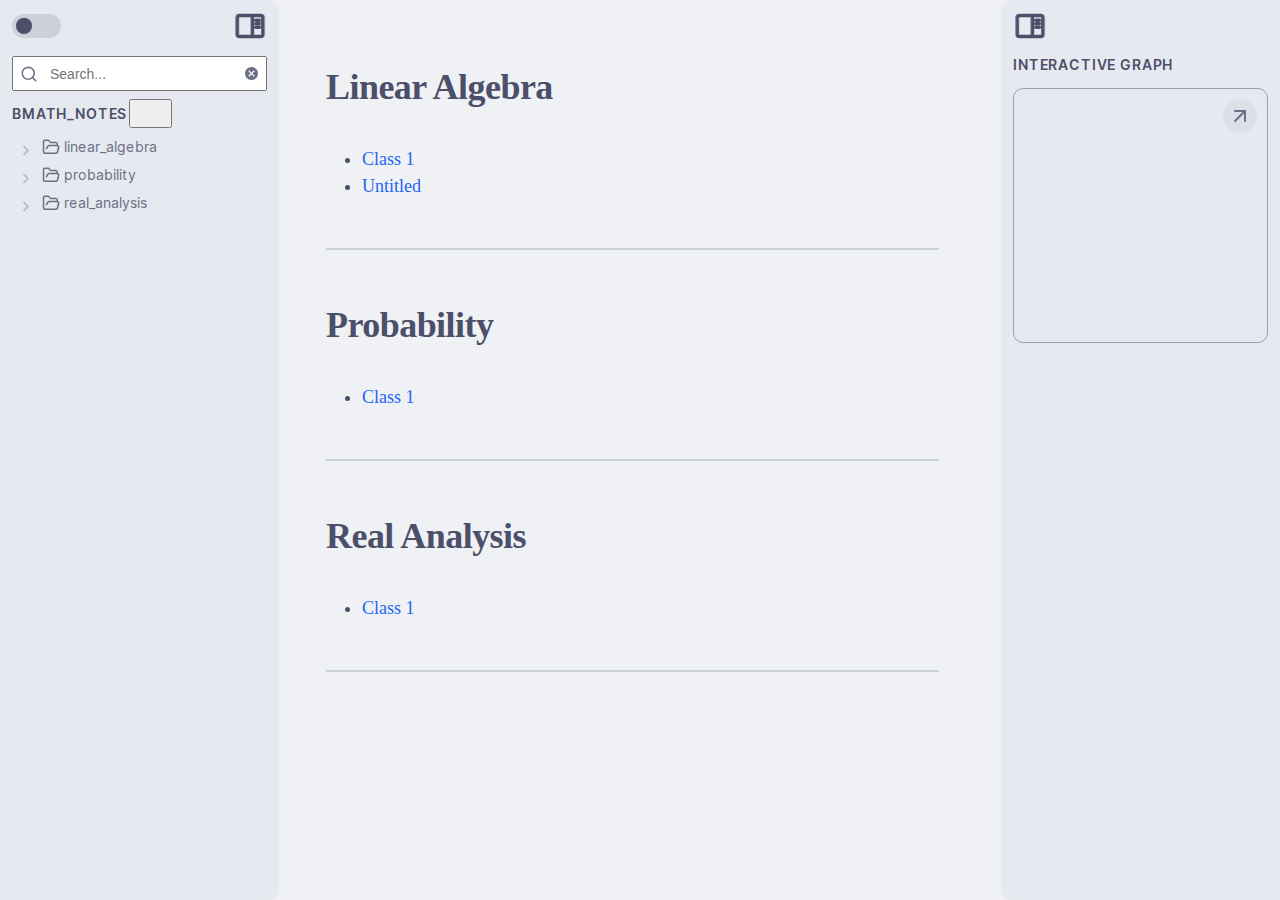
<file: website/index.html>
<!DOCTYPE html> <html><head>
		<title>Index</title>
		<base href="./">
		<meta id="root-path" root-path="./">
		<meta name="viewport" content="width=device-width, initial-scale=1.0, user-scalable=yes, minimum-scale=1.0, maximum-scale=5.0">
		<meta charset="UTF-8">
		<meta name="description" content="bmath_sem_2_notes - Index">
		<meta property="og:title" content="Index">
		<meta property="og:description" content="bmath_sem_2_notes - Index">
		<meta property="og:type" content="website">
		<meta property="og:url" content="https://sai-prabhav.github.io/bmath_sem_2_notes/index.html">
		<meta property="og:image" content="undefined">
		<meta property="og:site_name" content="bmath_sem_2_notes">
		<meta name="author" content="V Sai Prabhav"><link rel="alternate" type="application/rss+xml" title="RSS Feed" href="https://sai-prabhav.github.io/bmath_sem_2_notes/lib/rss.xml"><script async="" id="webpage-script" src="lib/scripts/webpage.js" onload="this.onload=null;this.setAttribute(&quot;loaded&quot;, &quot;true&quot;)"></script><script type="module" async="" id="graph-view-script" src="lib/scripts/graph-view.js"></script><script async="" id="graph-wasm-script" src="lib/scripts/graph-wasm.js" onload="this.onload=null;this.setAttribute(&quot;loaded&quot;, &quot;true&quot;)"></script><script async="" id="graph-render-worker-script" src="lib/scripts/graph-render-worker.js" onload="this.onload=null;this.setAttribute(&quot;loaded&quot;, &quot;true&quot;)"></script><script async="" id="tinycolor-script" src="lib/scripts/tinycolor.js" onload="this.onload=null;this.setAttribute(&quot;loaded&quot;, &quot;true&quot;)"></script><script async="" id="pixi-script" src="lib/scripts/pixi.js" onload="this.onload=null;this.setAttribute(&quot;loaded&quot;, &quot;true&quot;)"></script><script async="" id="minisearch-script" src="lib/scripts/minisearch.js" onload="this.onload=null;this.setAttribute(&quot;loaded&quot;, &quot;true&quot;)"></script><link rel="icon" href="lib/media/favicon.png"><script async="" id="graph-data-script" src="lib/scripts/graph-data.js" onload="this.onload=null;this.setAttribute(&quot;loaded&quot;, &quot;true&quot;)"></script><style>body{--line-width:40em;--line-width-adaptive:40em;--file-line-width:40em;--sidebar-width:min(20em, 80vw);--collapse-arrow-size:11px;--tree-horizontal-spacing:0.6em;--tree-vertical-spacing:0.6em;--sidebar-margin:12px}.sidebar{height:100%;min-width:calc(var(--sidebar-width) + var(--divider-width-hover));max-width:calc(var(--sidebar-width) + var(--divider-width-hover));font-size:14px;z-index:10;position:relative;overflow:hidden;transition:min-width ease-in-out,max-width ease-in-out;transition-duration:.2s;contain:size}.sidebar-left{left:0}.sidebar-right{right:0}.sidebar.is-collapsed{min-width:0;max-width:0}body.floating-sidebars .sidebar{position:absolute}.sidebar-content{height:100%;min-width:calc(var(--sidebar-width) - var(--divider-width-hover));top:0;padding:var(--sidebar-margin);padding-top:4em;line-height:var(--line-height-tight);background-color:var(--background-secondary);transition:background-color,border-right,border-left,box-shadow;transition-duration:var(--color-fade-speed);transition-timing-function:ease-in-out;position:absolute;display:flex;flex-direction:column}.sidebar:not(.is-collapsed) .sidebar-content{min-width:calc(max(100%,var(--sidebar-width)) - 3px);max-width:calc(max(100%,var(--sidebar-width)) - 3px)}.sidebar-left .sidebar-content{left:0;border-top-right-radius:var(--radius-l);border-bottom-right-radius:var(--radius-l)}.sidebar-right .sidebar-content{right:0;border-top-left-radius:var(--radius-l);border-bottom-left-radius:var(--radius-l)}.sidebar:has(.sidebar-content:empty):has(.topbar-content:empty){display:none}.sidebar-topbar{height:2em;width:var(--sidebar-width);top:var(--sidebar-margin);padding-inline:var(--sidebar-margin);z-index:1;position:fixed;display:flex;align-items:center;transition:width ease-in-out;transition-duration:inherit}.sidebar.is-collapsed .sidebar-topbar{width:calc(2.3em + var(--sidebar-margin) * 2)}.sidebar .sidebar-topbar.is-collapsed{width:0}.sidebar-left .sidebar-topbar{left:0}.sidebar-right .sidebar-topbar{right:0}.topbar-content{overflow:hidden;overflow:clip;width:100%;height:100%;display:flex;align-items:center;transition:inherit}.sidebar.is-collapsed .topbar-content{width:0;transition:inherit}.clickable-icon.sidebar-collapse-icon{background-color:transparent;color:var(--icon-color-focused);padding:0!important;margin:0!important;height:100%!important;width:2.3em!important;margin-inline:0.14em!important;position:absolute}.sidebar-left .clickable-icon.sidebar-collapse-icon{transform:rotateY(180deg);right:var(--sidebar-margin)}.sidebar-right .clickable-icon.sidebar-collapse-icon{transform:rotateY(180deg);left:var(--sidebar-margin)}.clickable-icon.sidebar-collapse-icon svg.svg-icon{width:100%;height:100%}.sidebar-section-header{margin:0 0 1em 0;text-transform:uppercase;letter-spacing:.06em;font-weight:600}body{transition:background-color var(--color-fade-speed) ease-in-out}.webpage-container{display:flex;flex-direction:row;height:100%;width:100%;align-items:stretch;justify-content:center}.document-container{opacity:1;flex-basis:100%;max-width:100%;width:100%;height:100%;display:flex;flex-direction:column;align-items:center;transition:opacity .2s ease-in-out;contain:inline-size}.hide{opacity:0;transition:opacity .2s ease-in-out}.document-container>.markdown-preview-view{margin:var(--sidebar-margin);margin-bottom:0;width:100%;width:-webkit-fill-available;width:-moz-available;width:fill-available;background-color:var(--background-primary);transition:background-color var(--color-fade-speed) ease-in-out;border-top-right-radius:var(--window-radius,var(--radius-m));border-top-left-radius:var(--window-radius,var(--radius-m));overflow-x:hidden!important;overflow-y:auto!important;display:flex!important;flex-direction:column!important;align-items:center!important;contain:inline-size}.document-container>.markdown-preview-view>.markdown-preview-sizer{padding-bottom:80vh!important;width:100%!important;max-width:var(--line-width)!important;flex-basis:var(--line-width)!important;transition:background-color var(--color-fade-speed) ease-in-out;contain:inline-size}.markdown-rendered img:not([width]),.view-content img:not([width]){max-width:100%;outline:0}.document-container>.view-content.embed{display:flex;padding:1em;height:100%;width:100%;align-items:center;justify-content:center}.document-container>.view-content.embed>*{max-width:100%;max-height:100%;object-fit:contain}:has(> :is(.math,table)){overflow-x:auto!important}.document-container>.view-content{overflow-x:auto;contain:content;padding:0;margin:0;height:100%}.scroll-highlight{position:absolute;width:100%;height:100%;pointer-events:none;z-index:1000;background-color:hsla(var(--color-accent-hsl),.25);opacity:0;padding:1em;inset:50%;translate:-50% -50%;border-radius:var(--radius-s)}</style><script defer="">async function loadIncludes(){if("file:"!=location.protocol){let e=document.querySelectorAll("include");for(let t=0;t<e.length;t++){let o=e[t],l=o.getAttribute("src");try{const e=await fetch(l);if(!e.ok){console.log("Could not include file: "+l),o?.remove();continue}let t=await e.text(),n=document.createRange().createContextualFragment(t),i=Array.from(n.children);for(let e of i)e.classList.add("hide"),e.style.transition="opacity 0.5s ease-in-out",setTimeout((()=>{e.classList.remove("hide")}),10);o.before(n),o.remove(),console.log("Included file: "+l)}catch(e){o?.remove(),console.log("Could not include file: "+l,e);continue}}}else{if(document.querySelectorAll("include").length>0){var e=document.createElement("div");e.id="error",e.textContent="Web server exports must be hosted on an http / web server to be viewed correctly.",e.style.position="fixed",e.style.top="50%",e.style.left="50%",e.style.transform="translate(-50%, -50%)",e.style.fontSize="1.5em",e.style.fontWeight="bold",e.style.textAlign="center",document.body.appendChild(e),document.querySelector(".document-container")?.classList.remove("hide")}}}document.addEventListener("DOMContentLoaded",(()=>{loadIncludes()}));let isFileProtocol="file:"==location.protocol;function waitLoadScripts(e,t){let o=e.map((e=>document.getElementById(e+"-script"))),l=0;!function e(){let n=o[l];l++,n&&"true"!=n.getAttribute("loaded")||l<o.length&&e(),l<o.length?n.addEventListener("load",e):t()}()}</script><link rel="stylesheet" href="lib/styles/obsidian.css"><link rel="preload" href="lib/styles/other-plugins.css" as="style" onload="this.onload=null;this.rel='stylesheet'"><noscript><link rel="stylesheet" href="lib/styles/other-plugins.css"></noscript><link rel="stylesheet" href="lib/styles/theme.css"><link rel="preload" href="lib/styles/global-variable-styles.css" as="style" onload="this.onload=null;this.rel='stylesheet'"><noscript><link rel="stylesheet" href="lib/styles/global-variable-styles.css"></noscript><link rel="preload" href="lib/styles/main-styles.css" as="style" onload="this.onload=null;this.rel='stylesheet'"><noscript><link rel="stylesheet" href="lib/styles/main-styles.css"></noscript></head><body class="publish css-settings-manager theme-dark show-inline-title show-ribbon math-booster-preview-enabled"><script defer="">let theme=localStorage.getItem("theme")||(window.matchMedia("(prefers-color-scheme: dark)").matches?"dark":"light");"dark"==theme?(document.body.classList.add("theme-dark"),document.body.classList.remove("theme-light")):(document.body.classList.add("theme-light"),document.body.classList.remove("theme-dark")),window.innerWidth<480?document.body.classList.add("is-phone"):window.innerWidth<768?document.body.classList.add("is-tablet"):window.innerWidth<1024?document.body.classList.add("is-small-screen"):document.body.classList.add("is-large-screen")</script><div class="webpage-container workspace"><div class="sidebar-left sidebar"><div class="sidebar-handle"></div><div class="sidebar-topbar"><div class="topbar-content"><label class="theme-toggle-container" for="theme_toggle"><input class="theme-toggle-input" type="checkbox" id="theme_toggle"><div class="toggle-background"></div></label></div><div class="clickable-icon sidebar-collapse-icon"><svg xmlns="http://www.w3.org/2000/svg" width="100%" height="100%" viewBox="0 0 24 24" fill="none" stroke="currentColor" stroke-width="3" stroke-linecap="round" stroke-linejoin="round" class="svg-icon"><path d="M21 3H3C1.89543 3 1 3.89543 1 5V19C1 20.1046 1.89543 21 3 21H21C22.1046 21 23 20.1046 23 19V5C23 3.89543 22.1046 3 21 3Z"></path><path d="M10 4V20"></path><path d="M4 7H7"></path><path d="M4 10H7"></path><path d="M4 13H7"></path></svg></div></div><div class="sidebar-content"><div class="search-input-container"><input enterkeyhint="search" type="search" spellcheck="false" placeholder="Search..."><div class="search-input-clear-button" aria-label="Clear search"></div></div><include src="lib/html/file-tree.html"></include></div><script defer="">let ls = document.querySelector(".sidebar-left"); ls.classList.add("is-collapsed"); if (window.innerWidth > 768) ls.classList.remove("is-collapsed"); ls.style.setProperty("--sidebar-width", localStorage.getItem("sidebar-left-width"));</script></div><div class="document-container markdown-reading-view hide"><div class="markdown-preview-view markdown-rendered allow-fold-headings allow-fold-lists is-readable-line-width"><style id="MJX-CHTML-styles">mjx-container[jax="CHTML"] { line-height: 0; }
mjx-container [space="1"] { margin-left: 0.111em; }
mjx-container [space="2"] { margin-left: 0.167em; }
mjx-container [space="3"] { margin-left: 0.222em; }
mjx-container [space="4"] { margin-left: 0.278em; }
mjx-container [space="5"] { margin-left: 0.333em; }
mjx-container [rspace="1"] { margin-right: 0.111em; }
mjx-container [rspace="2"] { margin-right: 0.167em; }
mjx-container [rspace="3"] { margin-right: 0.222em; }
mjx-container [rspace="4"] { margin-right: 0.278em; }
mjx-container [rspace="5"] { margin-right: 0.333em; }
mjx-container [size="s"] { font-size: 70.7%; }
mjx-container [size="ss"] { font-size: 50%; }
mjx-container [size="Tn"] { font-size: 60%; }
mjx-container [size="sm"] { font-size: 85%; }
mjx-container [size="lg"] { font-size: 120%; }
mjx-container [size="Lg"] { font-size: 144%; }
mjx-container [size="LG"] { font-size: 173%; }
mjx-container [size="hg"] { font-size: 207%; }
mjx-container [size="HG"] { font-size: 249%; }
mjx-container [width="full"] { width: 100%; }
mjx-box { display: inline-block; }
mjx-block { display: block; }
mjx-itable { display: inline-table; }
mjx-row { display: table-row; }
mjx-row > * { display: table-cell; }
mjx-mtext { display: inline-block; }
mjx-mstyle { display: inline-block; }
mjx-merror { display: inline-block; color: red; background-color: yellow; }
mjx-mphantom { visibility: hidden; }
mjx-assistive-mml { top: 0px; left: 0px; clip: rect(1px, 1px, 1px, 1px); user-select: none; position: absolute !important; padding: 1px 0px 0px !important; border: 0px !important; display: block !important; width: auto !important; overflow: hidden !important; }
mjx-assistive-mml[display="block"] { width: 100% !important; }
mjx-c::before { display: block; width: 0px; }
.MJX-TEX { font-family: MJXZERO, MJXTEX; }
.TEX-B { font-family: MJXZERO, MJXTEX-B; }
.TEX-I { font-family: MJXZERO, MJXTEX-I; }
.TEX-MI { font-family: MJXZERO, MJXTEX-MI; }
.TEX-BI { font-family: MJXZERO, MJXTEX-BI; }
.TEX-S1 { font-family: MJXZERO, MJXTEX-S1; }
.TEX-S2 { font-family: MJXZERO, MJXTEX-S2; }
.TEX-S3 { font-family: MJXZERO, MJXTEX-S3; }
.TEX-S4 { font-family: MJXZERO, MJXTEX-S4; }
.TEX-A { font-family: MJXZERO, MJXTEX-A; }
.TEX-C { font-family: MJXZERO, MJXTEX-C; }
.TEX-CB { font-family: MJXZERO, MJXTEX-CB; }
.TEX-FR { font-family: MJXZERO, MJXTEX-FR; }
.TEX-FRB { font-family: MJXZERO, MJXTEX-FRB; }
.TEX-SS { font-family: MJXZERO, MJXTEX-SS; }
.TEX-SSB { font-family: MJXZERO, MJXTEX-SSB; }
.TEX-SSI { font-family: MJXZERO, MJXTEX-SSI; }
.TEX-SC { font-family: MJXZERO, MJXTEX-SC; }
.TEX-T { font-family: MJXZERO, MJXTEX-T; }
.TEX-V { font-family: MJXZERO, MJXTEX-V; }
.TEX-VB { font-family: MJXZERO, MJXTEX-VB; }
mjx-stretchy-v mjx-c, mjx-stretchy-h mjx-c { font-family: MJXZERO, MJXTEX-S1, MJXTEX-S4, MJXTEX, MJXTEX-A !important; }
@font-face { font-family: MJXZERO; src: url("lib/fonts/mathjax_zero.woff") format("woff"); }
@font-face { font-family: MJXTEX; src: url("lib/fonts/mathjax_main-regular.woff") format("woff"); }
@font-face { font-family: MJXTEX-B; src: url("lib/fonts/mathjax_main-bold.woff") format("woff"); }
@font-face { font-family: MJXTEX-I; src: url("lib/fonts/mathjax_math-italic.woff") format("woff"); }
@font-face { font-family: MJXTEX-MI; src: url("lib/fonts/mathjax_main-italic.woff") format("woff"); }
@font-face { font-family: MJXTEX-BI; src: url("lib/fonts/mathjax_math-bolditalic.woff") format("woff"); }
@font-face { font-family: MJXTEX-S1; src: url("lib/fonts/mathjax_size1-regular.woff") format("woff"); }
@font-face { font-family: MJXTEX-S2; src: url("lib/fonts/mathjax_size2-regular.woff") format("woff"); }
@font-face { font-family: MJXTEX-S3; src: url("lib/fonts/mathjax_size3-regular.woff") format("woff"); }
@font-face { font-family: MJXTEX-S4; src: url("lib/fonts/mathjax_size4-regular.woff") format("woff"); }
@font-face { font-family: MJXTEX-A; src: url("lib/fonts/mathjax_ams-regular.woff") format("woff"); }
@font-face { font-family: MJXTEX-C; src: url("lib/fonts/mathjax_calligraphic-regular.woff") format("woff"); }
@font-face { font-family: MJXTEX-CB; src: url("lib/fonts/mathjax_calligraphic-bold.woff") format("woff"); }
@font-face { font-family: MJXTEX-FR; src: url("lib/fonts/mathjax_fraktur-regular.woff") format("woff"); }
@font-face { font-family: MJXTEX-FRB; src: url("lib/fonts/mathjax_fraktur-bold.woff") format("woff"); }
@font-face { font-family: MJXTEX-SS; src: url("lib/fonts/mathjax_sansserif-regular.woff") format("woff"); }
@font-face { font-family: MJXTEX-SSB; src: url("lib/fonts/mathjax_sansserif-bold.woff") format("woff"); }
@font-face { font-family: MJXTEX-SSI; src: url("lib/fonts/mathjax_sansserif-italic.woff") format("woff"); }
@font-face { font-family: MJXTEX-SC; src: url("lib/fonts/mathjax_script-regular.woff") format("woff"); }
@font-face { font-family: MJXTEX-T; src: url("lib/fonts/mathjax_typewriter-regular.woff") format("woff"); }
@font-face { font-family: MJXTEX-V; src: url("lib/fonts/mathjax_vector-regular.woff") format("woff"); }
@font-face { font-family: MJXTEX-VB; src: url("lib/fonts/mathjax_vector-bold.woff") format("woff"); }
</style><div class="markdown-preview-sizer markdown-preview-section"><h1 class="page-title heading inline-title" id="Linear Algebra"><p dir="auto">Linear Algebra</p></h1><div class="el-h1 heading-wrapper"><div class="heading-children"><div class="el-pre"><div class="block-language-dataview node-insert-event" style="overflow-x: auto;"><ul class="dataview list-view-ul"><li><span><a data-tooltip-position="top" aria-label="linear_algebra/Class 1.md" data-href="linear_algebra/Class 1.md" href="linear_algebra/Class 1.md" class="original-internal-link" target="_blank" rel="noopener nofollow" style="display: none;">Class 1</a><a data-tooltip-position="top" aria-label="linear_algebra/Class 1.md" data-href="linear_algebra/Class 1.md" href="linear_algebra/class-1.html" class="internal-link mathLink-internal-link" target="_self" rel="noopener nofollow">Class 1</a></span></li><li><span><a data-tooltip-position="top" aria-label="linear_algebra/Untitled.md" data-href="linear_algebra/Untitled.md" href="linear_algebra/Untitled.md" class="original-internal-link" target="_blank" rel="noopener nofollow" style="display: none;">Untitled</a><a data-tooltip-position="top" aria-label="linear_algebra/Untitled.md" data-href="linear_algebra/Untitled.md" href="linear_algebra/untitled.html" class="internal-link mathLink-internal-link" target="_self" rel="noopener nofollow">Untitled</a></span></li></ul></div></div><div class="el-hr"><hr></div></div></div><div class="el-h1 heading-wrapper"><h1 data-heading="Probability" dir="auto" class="heading" id="Probability">Probability</h1><div class="heading-children"><div class="el-pre"><div class="block-language-dataview node-insert-event" style="overflow-x: auto;"><ul class="dataview list-view-ul"><li><span><a data-tooltip-position="top" aria-label="probability/Class 1.md" data-href="probability/Class 1.md" href="probability/Class 1.md" class="original-internal-link" target="_blank" rel="noopener nofollow" style="display: none;">Class 1</a><a data-tooltip-position="top" aria-label="probability/Class 1.md" data-href="probability/Class 1.md" href="probability/class-1.html" class="internal-link mathLink-internal-link" target="_self" rel="noopener nofollow">Class 1</a></span></li></ul></div></div><div class="el-hr"><hr></div></div></div><div class="el-h1 heading-wrapper"><h1 data-heading="Real Analysis" dir="auto" class="heading" id="Real_Analysis">Real Analysis</h1><div class="heading-children"><div class="el-pre"><div class="block-language-dataview node-insert-event" style="overflow-x: auto;"><ul class="dataview list-view-ul"><li><span><a data-tooltip-position="top" aria-label="real_analysis/Class 1.md" data-href="real_analysis/Class 1.md" href="real_analysis/Class 1.md" class="original-internal-link" target="_blank" rel="noopener nofollow" style="display: none;">Class 1</a><a data-tooltip-position="top" aria-label="real_analysis/Class 1.md" data-href="real_analysis/Class 1.md" href="real_analysis/class-1.html" class="internal-link mathLink-internal-link" target="_self" rel="noopener nofollow">Class 1</a></span></li></ul></div></div><div class="el-hr"><hr></div><div class="mod-footer mod-ui"></div></div></div></div></div></div><div class="sidebar-right sidebar"><div class="sidebar-handle"></div><div class="sidebar-topbar"><div class="topbar-content"></div><div class="clickable-icon sidebar-collapse-icon"><svg xmlns="http://www.w3.org/2000/svg" width="100%" height="100%" viewBox="0 0 24 24" fill="none" stroke="currentColor" stroke-width="3" stroke-linecap="round" stroke-linejoin="round" class="svg-icon"><path d="M21 3H3C1.89543 3 1 3.89543 1 5V19C1 20.1046 1.89543 21 3 21H21C22.1046 21 23 20.1046 23 19V5C23 3.89543 22.1046 3 21 3Z"></path><path d="M10 4V20"></path><path d="M4 7H7"></path><path d="M4 10H7"></path><path d="M4 13H7"></path></svg></div></div><div class="sidebar-content"><div class="graph-view-wrapper"><div class="sidebar-section-header">Interactive Graph</div><div class="graph-view-placeholder">
		<div class="graph-view-container">
			<div class="graph-icon graph-expand" role="button" aria-label="Expand" data-tooltip-position="top"><svg xmlns="http://www.w3.org/2000/svg" width="24" height="24" viewBox="0 0 24 24" fill="none" stroke="currentColor" stroke-width="2" stroke-linecap="round" stroke-linejoin="round" class="svg-icon"><line x1="7" y1="17" x2="17" y2="7"></line><polyline points="7 7 17 7 17 17"></polyline></svg></div>
			<canvas id="graph-canvas" class="hide" width="512px" height="512px"></canvas>
		</div>
		</div></div></div><script defer="">let rs = document.querySelector(".sidebar-right"); rs.classList.add("is-collapsed"); if (window.innerWidth > 768) rs.classList.remove("is-collapsed"); rs.style.setProperty("--sidebar-width", localStorage.getItem("sidebar-right-width"));</script></div></div></body></html>
</file>
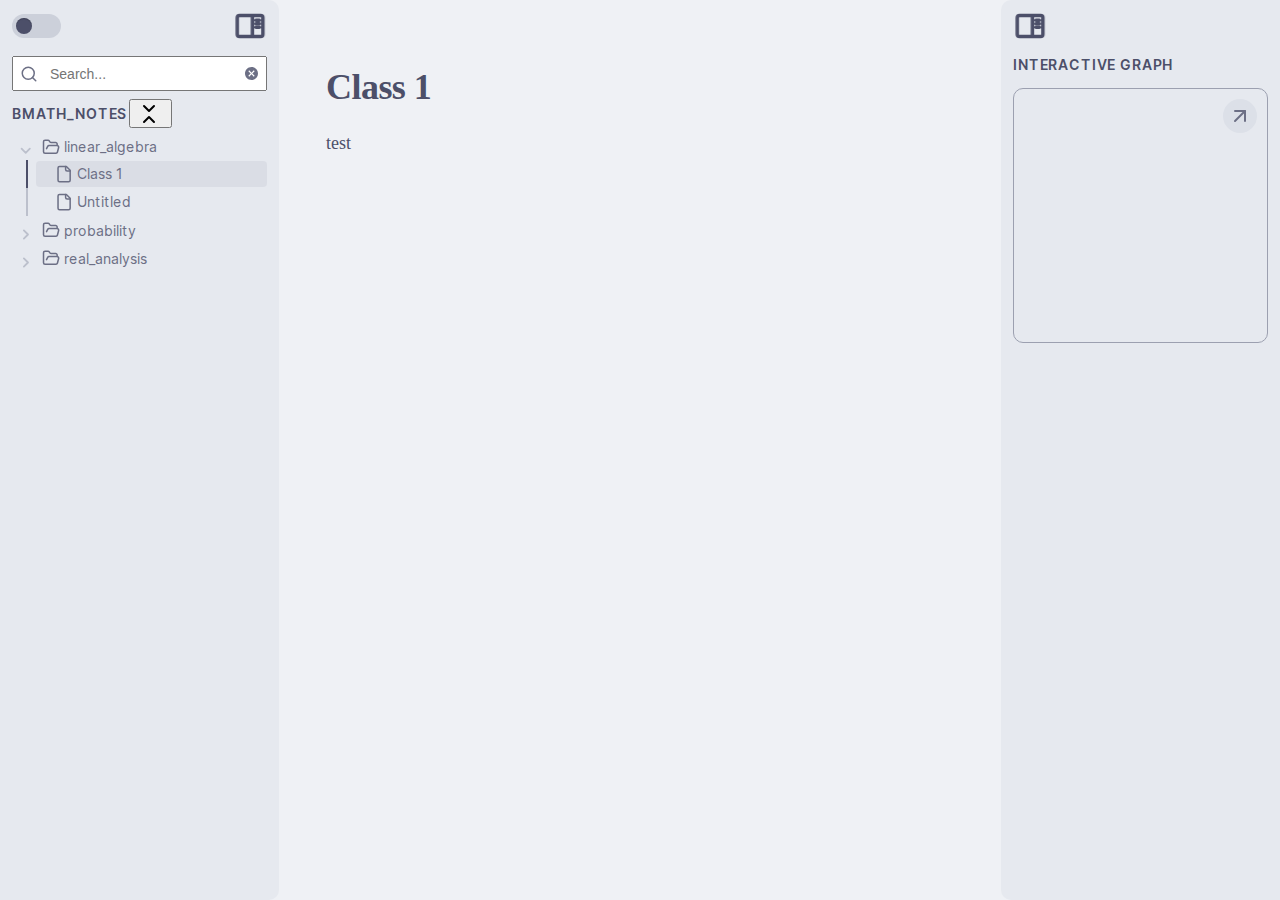
<file: website/linear_algebra/class-1.html>
<!DOCTYPE html> <html><head>
		<title>Class 1</title>
		<base href="../">
		<meta id="root-path" root-path="../">
		<meta name="viewport" content="width=device-width, initial-scale=1.0, user-scalable=yes, minimum-scale=1.0, maximum-scale=5.0">
		<meta charset="UTF-8">
		<meta name="description" content="Bmath_notes - Class 1">
		<meta property="og:title" content="Class 1">
		<meta property="og:description" content="Bmath_notes - Class 1">
		<meta property="og:type" content="website">
		<meta property="og:url" content="https://sai-prabhav.github.io/bmath_notes/linear_algebra/class-1.html">
		<meta property="og:image" content="undefined">
		<meta property="og:site_name" content="Bmath_notes">
		<meta name="author" content="V Sai Prabhav"><link rel="alternate" type="application/rss+xml" title="RSS Feed" href="https://sai-prabhav.github.io/bmath_notes/lib/rss.xml"><script async="" id="webpage-script" src="lib/scripts/webpage.js" onload="this.onload=null;this.setAttribute(&quot;loaded&quot;, &quot;true&quot;)"></script><script type="module" async="" id="graph-view-script" src="lib/scripts/graph-view.js"></script><script async="" id="graph-wasm-script" src="lib/scripts/graph-wasm.js" onload="this.onload=null;this.setAttribute(&quot;loaded&quot;, &quot;true&quot;)"></script><script async="" id="graph-render-worker-script" src="lib/scripts/graph-render-worker.js" onload="this.onload=null;this.setAttribute(&quot;loaded&quot;, &quot;true&quot;)"></script><script async="" id="tinycolor-script" src="lib/scripts/tinycolor.js" onload="this.onload=null;this.setAttribute(&quot;loaded&quot;, &quot;true&quot;)"></script><script async="" id="pixi-script" src="lib/scripts/pixi.js" onload="this.onload=null;this.setAttribute(&quot;loaded&quot;, &quot;true&quot;)"></script><script async="" id="minisearch-script" src="lib/scripts/minisearch.js" onload="this.onload=null;this.setAttribute(&quot;loaded&quot;, &quot;true&quot;)"></script><link rel="icon" href="lib/media/favicon.png"><script async="" id="graph-data-script" src="lib/scripts/graph-data.js" onload="this.onload=null;this.setAttribute(&quot;loaded&quot;, &quot;true&quot;)"></script><style>body{--line-width:40em;--line-width-adaptive:40em;--file-line-width:40em;--sidebar-width:min(20em, 80vw);--collapse-arrow-size:11px;--tree-horizontal-spacing:0.6em;--tree-vertical-spacing:0.6em;--sidebar-margin:12px}.sidebar{height:100%;min-width:calc(var(--sidebar-width) + var(--divider-width-hover));max-width:calc(var(--sidebar-width) + var(--divider-width-hover));font-size:14px;z-index:10;position:relative;overflow:hidden;transition:min-width ease-in-out,max-width ease-in-out;transition-duration:.2s;contain:size}.sidebar-left{left:0}.sidebar-right{right:0}.sidebar.is-collapsed{min-width:0;max-width:0}body.floating-sidebars .sidebar{position:absolute}.sidebar-content{height:100%;min-width:calc(var(--sidebar-width) - var(--divider-width-hover));top:0;padding:var(--sidebar-margin);padding-top:4em;line-height:var(--line-height-tight);background-color:var(--background-secondary);transition:background-color,border-right,border-left,box-shadow;transition-duration:var(--color-fade-speed);transition-timing-function:ease-in-out;position:absolute;display:flex;flex-direction:column}.sidebar:not(.is-collapsed) .sidebar-content{min-width:calc(max(100%,var(--sidebar-width)) - 3px);max-width:calc(max(100%,var(--sidebar-width)) - 3px)}.sidebar-left .sidebar-content{left:0;border-top-right-radius:var(--radius-l);border-bottom-right-radius:var(--radius-l)}.sidebar-right .sidebar-content{right:0;border-top-left-radius:var(--radius-l);border-bottom-left-radius:var(--radius-l)}.sidebar:has(.sidebar-content:empty):has(.topbar-content:empty){display:none}.sidebar-topbar{height:2em;width:var(--sidebar-width);top:var(--sidebar-margin);padding-inline:var(--sidebar-margin);z-index:1;position:fixed;display:flex;align-items:center;transition:width ease-in-out;transition-duration:inherit}.sidebar.is-collapsed .sidebar-topbar{width:calc(2.3em + var(--sidebar-margin) * 2)}.sidebar .sidebar-topbar.is-collapsed{width:0}.sidebar-left .sidebar-topbar{left:0}.sidebar-right .sidebar-topbar{right:0}.topbar-content{overflow:hidden;overflow:clip;width:100%;height:100%;display:flex;align-items:center;transition:inherit}.sidebar.is-collapsed .topbar-content{width:0;transition:inherit}.clickable-icon.sidebar-collapse-icon{background-color:transparent;color:var(--icon-color-focused);padding:0!important;margin:0!important;height:100%!important;width:2.3em!important;margin-inline:0.14em!important;position:absolute}.sidebar-left .clickable-icon.sidebar-collapse-icon{transform:rotateY(180deg);right:var(--sidebar-margin)}.sidebar-right .clickable-icon.sidebar-collapse-icon{transform:rotateY(180deg);left:var(--sidebar-margin)}.clickable-icon.sidebar-collapse-icon svg.svg-icon{width:100%;height:100%}.sidebar-section-header{margin:0 0 1em 0;text-transform:uppercase;letter-spacing:.06em;font-weight:600}body{transition:background-color var(--color-fade-speed) ease-in-out}.webpage-container{display:flex;flex-direction:row;height:100%;width:100%;align-items:stretch;justify-content:center}.document-container{opacity:1;flex-basis:100%;max-width:100%;width:100%;height:100%;display:flex;flex-direction:column;align-items:center;transition:opacity .2s ease-in-out;contain:inline-size}.hide{opacity:0;transition:opacity .2s ease-in-out}.document-container>.markdown-preview-view{margin:var(--sidebar-margin);margin-bottom:0;width:100%;width:-webkit-fill-available;width:-moz-available;width:fill-available;background-color:var(--background-primary);transition:background-color var(--color-fade-speed) ease-in-out;border-top-right-radius:var(--window-radius,var(--radius-m));border-top-left-radius:var(--window-radius,var(--radius-m));overflow-x:hidden!important;overflow-y:auto!important;display:flex!important;flex-direction:column!important;align-items:center!important;contain:inline-size}.document-container>.markdown-preview-view>.markdown-preview-sizer{padding-bottom:80vh!important;width:100%!important;max-width:var(--line-width)!important;flex-basis:var(--line-width)!important;transition:background-color var(--color-fade-speed) ease-in-out;contain:inline-size}.markdown-rendered img:not([width]),.view-content img:not([width]){max-width:100%;outline:0}.document-container>.view-content.embed{display:flex;padding:1em;height:100%;width:100%;align-items:center;justify-content:center}.document-container>.view-content.embed>*{max-width:100%;max-height:100%;object-fit:contain}:has(> :is(.math,table)){overflow-x:auto!important}.document-container>.view-content{overflow-x:auto;contain:content;padding:0;margin:0;height:100%}.scroll-highlight{position:absolute;width:100%;height:100%;pointer-events:none;z-index:1000;background-color:hsla(var(--color-accent-hsl),.25);opacity:0;padding:1em;inset:50%;translate:-50% -50%;border-radius:var(--radius-s)}</style><script defer="">async function loadIncludes(){if("file:"!=location.protocol){let e=document.querySelectorAll("include");for(let t=0;t<e.length;t++){let o=e[t],l=o.getAttribute("src");try{const e=await fetch(l);if(!e.ok){console.log("Could not include file: "+l),o?.remove();continue}let t=await e.text(),n=document.createRange().createContextualFragment(t),i=Array.from(n.children);for(let e of i)e.classList.add("hide"),e.style.transition="opacity 0.5s ease-in-out",setTimeout((()=>{e.classList.remove("hide")}),10);o.before(n),o.remove(),console.log("Included file: "+l)}catch(e){o?.remove(),console.log("Could not include file: "+l,e);continue}}}else{if(document.querySelectorAll("include").length>0){var e=document.createElement("div");e.id="error",e.textContent="Web server exports must be hosted on an http / web server to be viewed correctly.",e.style.position="fixed",e.style.top="50%",e.style.left="50%",e.style.transform="translate(-50%, -50%)",e.style.fontSize="1.5em",e.style.fontWeight="bold",e.style.textAlign="center",document.body.appendChild(e),document.querySelector(".document-container")?.classList.remove("hide")}}}document.addEventListener("DOMContentLoaded",(()=>{loadIncludes()}));let isFileProtocol="file:"==location.protocol;function waitLoadScripts(e,t){let o=e.map((e=>document.getElementById(e+"-script"))),l=0;!function e(){let n=o[l];l++,n&&"true"!=n.getAttribute("loaded")||l<o.length&&e(),l<o.length?n.addEventListener("load",e):t()}()}</script><link rel="stylesheet" href="lib/styles/obsidian.css"><link rel="preload" href="lib/styles/other-plugins.css" as="style" onload="this.onload=null;this.rel='stylesheet'"><noscript><link rel="stylesheet" href="lib/styles/other-plugins.css"></noscript><link rel="stylesheet" href="lib/styles/theme.css"><link rel="preload" href="lib/styles/global-variable-styles.css" as="style" onload="this.onload=null;this.rel='stylesheet'"><noscript><link rel="stylesheet" href="lib/styles/global-variable-styles.css"></noscript><link rel="preload" href="lib/styles/main-styles.css" as="style" onload="this.onload=null;this.rel='stylesheet'"><noscript><link rel="stylesheet" href="lib/styles/main-styles.css"></noscript></head><body class="publish css-settings-manager theme-dark show-inline-title show-ribbon math-booster-preview-enabled"><script defer="">let theme=localStorage.getItem("theme")||(window.matchMedia("(prefers-color-scheme: dark)").matches?"dark":"light");"dark"==theme?(document.body.classList.add("theme-dark"),document.body.classList.remove("theme-light")):(document.body.classList.add("theme-light"),document.body.classList.remove("theme-dark")),window.innerWidth<480?document.body.classList.add("is-phone"):window.innerWidth<768?document.body.classList.add("is-tablet"):window.innerWidth<1024?document.body.classList.add("is-small-screen"):document.body.classList.add("is-large-screen")</script><div class="webpage-container workspace"><div class="sidebar-left sidebar"><div class="sidebar-handle"></div><div class="sidebar-topbar"><div class="topbar-content"><label class="theme-toggle-container" for="theme_toggle"><input class="theme-toggle-input" type="checkbox" id="theme_toggle"><div class="toggle-background"></div></label></div><div class="clickable-icon sidebar-collapse-icon"><svg xmlns="http://www.w3.org/2000/svg" width="100%" height="100%" viewBox="0 0 24 24" fill="none" stroke="currentColor" stroke-width="3" stroke-linecap="round" stroke-linejoin="round" class="svg-icon"><path d="M21 3H3C1.89543 3 1 3.89543 1 5V19C1 20.1046 1.89543 21 3 21H21C22.1046 21 23 20.1046 23 19V5C23 3.89543 22.1046 3 21 3Z"></path><path d="M10 4V20"></path><path d="M4 7H7"></path><path d="M4 10H7"></path><path d="M4 13H7"></path></svg></div></div><div class="sidebar-content"><div class="search-input-container"><input enterkeyhint="search" type="search" spellcheck="false" placeholder="Search..."><div class="search-input-clear-button" aria-label="Clear search"></div></div><include src="lib/html/file-tree.html"></include></div><script defer="">let ls = document.querySelector(".sidebar-left"); ls.classList.add("is-collapsed"); if (window.innerWidth > 768) ls.classList.remove("is-collapsed"); ls.style.setProperty("--sidebar-width", localStorage.getItem("sidebar-left-width"));</script></div><div class="document-container markdown-reading-view hide"><div class="markdown-preview-view markdown-rendered allow-fold-headings allow-fold-lists is-readable-line-width"><style id="MJX-CHTML-styles">mjx-container[jax="CHTML"] { line-height: 0; }
mjx-container [space="1"] { margin-left: 0.111em; }
mjx-container [space="2"] { margin-left: 0.167em; }
mjx-container [space="3"] { margin-left: 0.222em; }
mjx-container [space="4"] { margin-left: 0.278em; }
mjx-container [space="5"] { margin-left: 0.333em; }
mjx-container [rspace="1"] { margin-right: 0.111em; }
mjx-container [rspace="2"] { margin-right: 0.167em; }
mjx-container [rspace="3"] { margin-right: 0.222em; }
mjx-container [rspace="4"] { margin-right: 0.278em; }
mjx-container [rspace="5"] { margin-right: 0.333em; }
mjx-container [size="s"] { font-size: 70.7%; }
mjx-container [size="ss"] { font-size: 50%; }
mjx-container [size="Tn"] { font-size: 60%; }
mjx-container [size="sm"] { font-size: 85%; }
mjx-container [size="lg"] { font-size: 120%; }
mjx-container [size="Lg"] { font-size: 144%; }
mjx-container [size="LG"] { font-size: 173%; }
mjx-container [size="hg"] { font-size: 207%; }
mjx-container [size="HG"] { font-size: 249%; }
mjx-container [width="full"] { width: 100%; }
mjx-box { display: inline-block; }
mjx-block { display: block; }
mjx-itable { display: inline-table; }
mjx-row { display: table-row; }
mjx-row > * { display: table-cell; }
mjx-mtext { display: inline-block; }
mjx-mstyle { display: inline-block; }
mjx-merror { display: inline-block; color: red; background-color: yellow; }
mjx-mphantom { visibility: hidden; }
mjx-assistive-mml { top: 0px; left: 0px; clip: rect(1px, 1px, 1px, 1px); user-select: none; position: absolute !important; padding: 1px 0px 0px !important; border: 0px !important; display: block !important; width: auto !important; overflow: hidden !important; }
mjx-assistive-mml[display="block"] { width: 100% !important; }
mjx-c::before { display: block; width: 0px; }
.MJX-TEX { font-family: MJXZERO, MJXTEX; }
.TEX-B { font-family: MJXZERO, MJXTEX-B; }
.TEX-I { font-family: MJXZERO, MJXTEX-I; }
.TEX-MI { font-family: MJXZERO, MJXTEX-MI; }
.TEX-BI { font-family: MJXZERO, MJXTEX-BI; }
.TEX-S1 { font-family: MJXZERO, MJXTEX-S1; }
.TEX-S2 { font-family: MJXZERO, MJXTEX-S2; }
.TEX-S3 { font-family: MJXZERO, MJXTEX-S3; }
.TEX-S4 { font-family: MJXZERO, MJXTEX-S4; }
.TEX-A { font-family: MJXZERO, MJXTEX-A; }
.TEX-C { font-family: MJXZERO, MJXTEX-C; }
.TEX-CB { font-family: MJXZERO, MJXTEX-CB; }
.TEX-FR { font-family: MJXZERO, MJXTEX-FR; }
.TEX-FRB { font-family: MJXZERO, MJXTEX-FRB; }
.TEX-SS { font-family: MJXZERO, MJXTEX-SS; }
.TEX-SSB { font-family: MJXZERO, MJXTEX-SSB; }
.TEX-SSI { font-family: MJXZERO, MJXTEX-SSI; }
.TEX-SC { font-family: MJXZERO, MJXTEX-SC; }
.TEX-T { font-family: MJXZERO, MJXTEX-T; }
.TEX-V { font-family: MJXZERO, MJXTEX-V; }
.TEX-VB { font-family: MJXZERO, MJXTEX-VB; }
mjx-stretchy-v mjx-c, mjx-stretchy-h mjx-c { font-family: MJXZERO, MJXTEX-S1, MJXTEX-S4, MJXTEX, MJXTEX-A !important; }
@font-face { font-family: MJXZERO; src: url("lib/fonts/mathjax_zero.woff") format("woff"); }
@font-face { font-family: MJXTEX; src: url("lib/fonts/mathjax_main-regular.woff") format("woff"); }
@font-face { font-family: MJXTEX-B; src: url("lib/fonts/mathjax_main-bold.woff") format("woff"); }
@font-face { font-family: MJXTEX-I; src: url("lib/fonts/mathjax_math-italic.woff") format("woff"); }
@font-face { font-family: MJXTEX-MI; src: url("lib/fonts/mathjax_main-italic.woff") format("woff"); }
@font-face { font-family: MJXTEX-BI; src: url("lib/fonts/mathjax_math-bolditalic.woff") format("woff"); }
@font-face { font-family: MJXTEX-S1; src: url("lib/fonts/mathjax_size1-regular.woff") format("woff"); }
@font-face { font-family: MJXTEX-S2; src: url("lib/fonts/mathjax_size2-regular.woff") format("woff"); }
@font-face { font-family: MJXTEX-S3; src: url("lib/fonts/mathjax_size3-regular.woff") format("woff"); }
@font-face { font-family: MJXTEX-S4; src: url("lib/fonts/mathjax_size4-regular.woff") format("woff"); }
@font-face { font-family: MJXTEX-A; src: url("lib/fonts/mathjax_ams-regular.woff") format("woff"); }
@font-face { font-family: MJXTEX-C; src: url("lib/fonts/mathjax_calligraphic-regular.woff") format("woff"); }
@font-face { font-family: MJXTEX-CB; src: url("lib/fonts/mathjax_calligraphic-bold.woff") format("woff"); }
@font-face { font-family: MJXTEX-FR; src: url("lib/fonts/mathjax_fraktur-regular.woff") format("woff"); }
@font-face { font-family: MJXTEX-FRB; src: url("lib/fonts/mathjax_fraktur-bold.woff") format("woff"); }
@font-face { font-family: MJXTEX-SS; src: url("lib/fonts/mathjax_sansserif-regular.woff") format("woff"); }
@font-face { font-family: MJXTEX-SSB; src: url("lib/fonts/mathjax_sansserif-bold.woff") format("woff"); }
@font-face { font-family: MJXTEX-SSI; src: url("lib/fonts/mathjax_sansserif-italic.woff") format("woff"); }
@font-face { font-family: MJXTEX-SC; src: url("lib/fonts/mathjax_script-regular.woff") format("woff"); }
@font-face { font-family: MJXTEX-T; src: url("lib/fonts/mathjax_typewriter-regular.woff") format("woff"); }
@font-face { font-family: MJXTEX-V; src: url("lib/fonts/mathjax_vector-regular.woff") format("woff"); }
@font-face { font-family: MJXTEX-VB; src: url("lib/fonts/mathjax_vector-bold.woff") format("woff"); }
</style><div class="markdown-preview-sizer markdown-preview-section"><h1 class="page-title heading inline-title" id="Class 1"><p dir="auto">Class 1</p></h1><div class="el-p"><p dir="auto">test</p></div><div class="mod-footer mod-ui"></div></div></div></div><div class="sidebar-right sidebar"><div class="sidebar-handle"></div><div class="sidebar-topbar"><div class="topbar-content"></div><div class="clickable-icon sidebar-collapse-icon"><svg xmlns="http://www.w3.org/2000/svg" width="100%" height="100%" viewBox="0 0 24 24" fill="none" stroke="currentColor" stroke-width="3" stroke-linecap="round" stroke-linejoin="round" class="svg-icon"><path d="M21 3H3C1.89543 3 1 3.89543 1 5V19C1 20.1046 1.89543 21 3 21H21C22.1046 21 23 20.1046 23 19V5C23 3.89543 22.1046 3 21 3Z"></path><path d="M10 4V20"></path><path d="M4 7H7"></path><path d="M4 10H7"></path><path d="M4 13H7"></path></svg></div></div><div class="sidebar-content"><div class="graph-view-wrapper"><div class="sidebar-section-header">Interactive Graph</div><div class="graph-view-placeholder">
		<div class="graph-view-container">
			<div class="graph-icon graph-expand" role="button" aria-label="Expand" data-tooltip-position="top"><svg xmlns="http://www.w3.org/2000/svg" width="24" height="24" viewBox="0 0 24 24" fill="none" stroke="currentColor" stroke-width="2" stroke-linecap="round" stroke-linejoin="round" class="svg-icon"><line x1="7" y1="17" x2="17" y2="7"></line><polyline points="7 7 17 7 17 17"></polyline></svg></div>
			<canvas id="graph-canvas" class="hide" width="512px" height="512px"></canvas>
		</div>
		</div></div></div><script defer="">let rs = document.querySelector(".sidebar-right"); rs.classList.add("is-collapsed"); if (window.innerWidth > 768) rs.classList.remove("is-collapsed"); rs.style.setProperty("--sidebar-width", localStorage.getItem("sidebar-right-width"));</script></div></div></body></html>
</file>
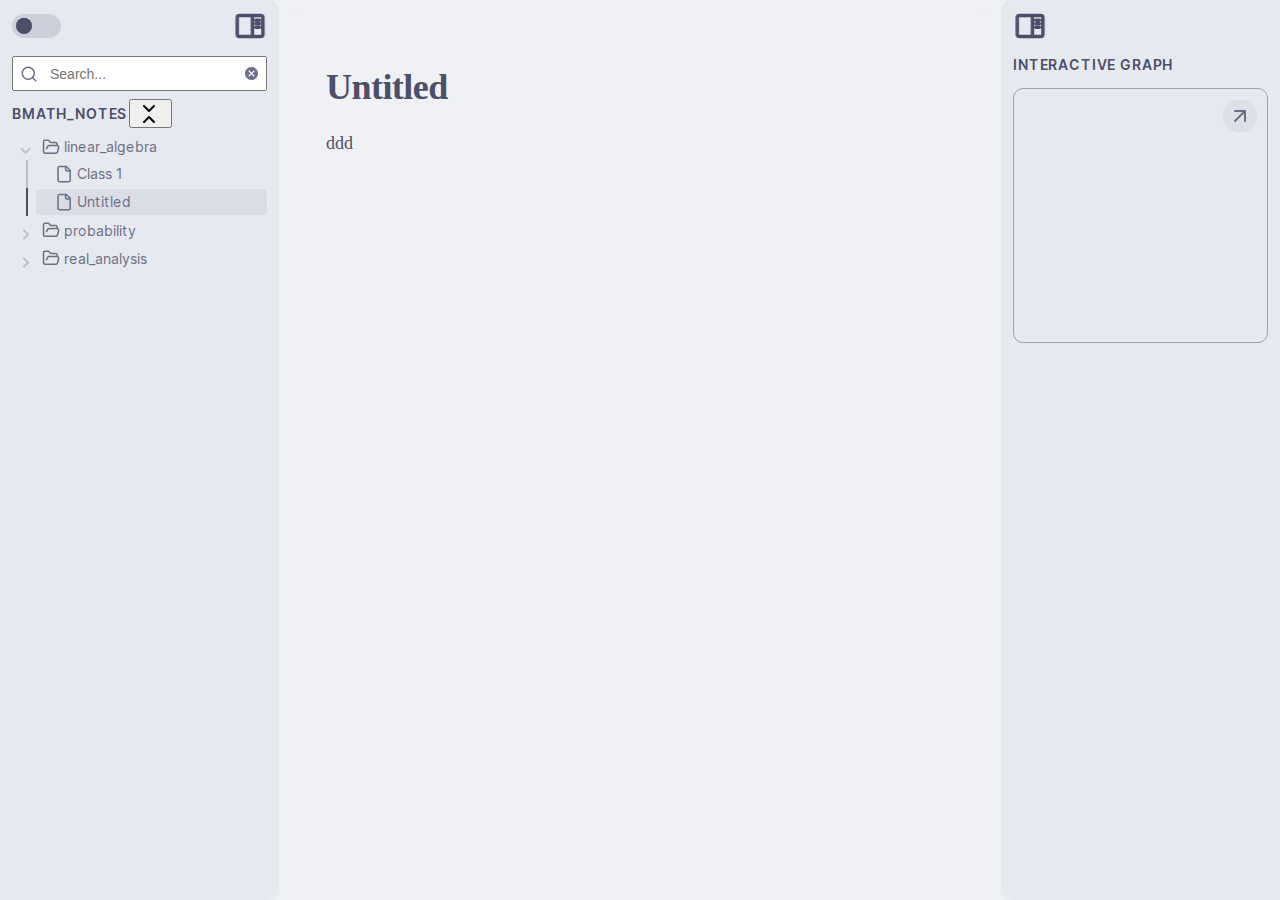
<file: website/linear_algebra/untitled.html>
<!DOCTYPE html> <html><head>
		<title>Untitled</title>
		<base href="../">
		<meta id="root-path" root-path="../">
		<meta name="viewport" content="width=device-width, initial-scale=1.0, user-scalable=yes, minimum-scale=1.0, maximum-scale=5.0">
		<meta charset="UTF-8">
		<meta name="description" content="Bmath_notes - Untitled">
		<meta property="og:title" content="Untitled">
		<meta property="og:description" content="Bmath_notes - Untitled">
		<meta property="og:type" content="website">
		<meta property="og:url" content="https://sai-prabhav.github.io/bmath_notes/linear_algebra/untitled.html">
		<meta property="og:image" content="undefined">
		<meta property="og:site_name" content="Bmath_notes">
		<meta name="author" content="V Sai Prabhav"><link rel="alternate" type="application/rss+xml" title="RSS Feed" href="https://sai-prabhav.github.io/bmath_notes/lib/rss.xml"><script async="" id="webpage-script" src="lib/scripts/webpage.js" onload="this.onload=null;this.setAttribute(&quot;loaded&quot;, &quot;true&quot;)"></script><script type="module" async="" id="graph-view-script" src="lib/scripts/graph-view.js"></script><script async="" id="graph-wasm-script" src="lib/scripts/graph-wasm.js" onload="this.onload=null;this.setAttribute(&quot;loaded&quot;, &quot;true&quot;)"></script><script async="" id="graph-render-worker-script" src="lib/scripts/graph-render-worker.js" onload="this.onload=null;this.setAttribute(&quot;loaded&quot;, &quot;true&quot;)"></script><script async="" id="tinycolor-script" src="lib/scripts/tinycolor.js" onload="this.onload=null;this.setAttribute(&quot;loaded&quot;, &quot;true&quot;)"></script><script async="" id="pixi-script" src="lib/scripts/pixi.js" onload="this.onload=null;this.setAttribute(&quot;loaded&quot;, &quot;true&quot;)"></script><script async="" id="minisearch-script" src="lib/scripts/minisearch.js" onload="this.onload=null;this.setAttribute(&quot;loaded&quot;, &quot;true&quot;)"></script><link rel="icon" href="lib/media/favicon.png"><script async="" id="graph-data-script" src="lib/scripts/graph-data.js" onload="this.onload=null;this.setAttribute(&quot;loaded&quot;, &quot;true&quot;)"></script><style>body{--line-width:40em;--line-width-adaptive:40em;--file-line-width:40em;--sidebar-width:min(20em, 80vw);--collapse-arrow-size:11px;--tree-horizontal-spacing:0.6em;--tree-vertical-spacing:0.6em;--sidebar-margin:12px}.sidebar{height:100%;min-width:calc(var(--sidebar-width) + var(--divider-width-hover));max-width:calc(var(--sidebar-width) + var(--divider-width-hover));font-size:14px;z-index:10;position:relative;overflow:hidden;transition:min-width ease-in-out,max-width ease-in-out;transition-duration:.2s;contain:size}.sidebar-left{left:0}.sidebar-right{right:0}.sidebar.is-collapsed{min-width:0;max-width:0}body.floating-sidebars .sidebar{position:absolute}.sidebar-content{height:100%;min-width:calc(var(--sidebar-width) - var(--divider-width-hover));top:0;padding:var(--sidebar-margin);padding-top:4em;line-height:var(--line-height-tight);background-color:var(--background-secondary);transition:background-color,border-right,border-left,box-shadow;transition-duration:var(--color-fade-speed);transition-timing-function:ease-in-out;position:absolute;display:flex;flex-direction:column}.sidebar:not(.is-collapsed) .sidebar-content{min-width:calc(max(100%,var(--sidebar-width)) - 3px);max-width:calc(max(100%,var(--sidebar-width)) - 3px)}.sidebar-left .sidebar-content{left:0;border-top-right-radius:var(--radius-l);border-bottom-right-radius:var(--radius-l)}.sidebar-right .sidebar-content{right:0;border-top-left-radius:var(--radius-l);border-bottom-left-radius:var(--radius-l)}.sidebar:has(.sidebar-content:empty):has(.topbar-content:empty){display:none}.sidebar-topbar{height:2em;width:var(--sidebar-width);top:var(--sidebar-margin);padding-inline:var(--sidebar-margin);z-index:1;position:fixed;display:flex;align-items:center;transition:width ease-in-out;transition-duration:inherit}.sidebar.is-collapsed .sidebar-topbar{width:calc(2.3em + var(--sidebar-margin) * 2)}.sidebar .sidebar-topbar.is-collapsed{width:0}.sidebar-left .sidebar-topbar{left:0}.sidebar-right .sidebar-topbar{right:0}.topbar-content{overflow:hidden;overflow:clip;width:100%;height:100%;display:flex;align-items:center;transition:inherit}.sidebar.is-collapsed .topbar-content{width:0;transition:inherit}.clickable-icon.sidebar-collapse-icon{background-color:transparent;color:var(--icon-color-focused);padding:0!important;margin:0!important;height:100%!important;width:2.3em!important;margin-inline:0.14em!important;position:absolute}.sidebar-left .clickable-icon.sidebar-collapse-icon{transform:rotateY(180deg);right:var(--sidebar-margin)}.sidebar-right .clickable-icon.sidebar-collapse-icon{transform:rotateY(180deg);left:var(--sidebar-margin)}.clickable-icon.sidebar-collapse-icon svg.svg-icon{width:100%;height:100%}.sidebar-section-header{margin:0 0 1em 0;text-transform:uppercase;letter-spacing:.06em;font-weight:600}body{transition:background-color var(--color-fade-speed) ease-in-out}.webpage-container{display:flex;flex-direction:row;height:100%;width:100%;align-items:stretch;justify-content:center}.document-container{opacity:1;flex-basis:100%;max-width:100%;width:100%;height:100%;display:flex;flex-direction:column;align-items:center;transition:opacity .2s ease-in-out;contain:inline-size}.hide{opacity:0;transition:opacity .2s ease-in-out}.document-container>.markdown-preview-view{margin:var(--sidebar-margin);margin-bottom:0;width:100%;width:-webkit-fill-available;width:-moz-available;width:fill-available;background-color:var(--background-primary);transition:background-color var(--color-fade-speed) ease-in-out;border-top-right-radius:var(--window-radius,var(--radius-m));border-top-left-radius:var(--window-radius,var(--radius-m));overflow-x:hidden!important;overflow-y:auto!important;display:flex!important;flex-direction:column!important;align-items:center!important;contain:inline-size}.document-container>.markdown-preview-view>.markdown-preview-sizer{padding-bottom:80vh!important;width:100%!important;max-width:var(--line-width)!important;flex-basis:var(--line-width)!important;transition:background-color var(--color-fade-speed) ease-in-out;contain:inline-size}.markdown-rendered img:not([width]),.view-content img:not([width]){max-width:100%;outline:0}.document-container>.view-content.embed{display:flex;padding:1em;height:100%;width:100%;align-items:center;justify-content:center}.document-container>.view-content.embed>*{max-width:100%;max-height:100%;object-fit:contain}:has(> :is(.math,table)){overflow-x:auto!important}.document-container>.view-content{overflow-x:auto;contain:content;padding:0;margin:0;height:100%}.scroll-highlight{position:absolute;width:100%;height:100%;pointer-events:none;z-index:1000;background-color:hsla(var(--color-accent-hsl),.25);opacity:0;padding:1em;inset:50%;translate:-50% -50%;border-radius:var(--radius-s)}</style><script defer="">async function loadIncludes(){if("file:"!=location.protocol){let e=document.querySelectorAll("include");for(let t=0;t<e.length;t++){let o=e[t],l=o.getAttribute("src");try{const e=await fetch(l);if(!e.ok){console.log("Could not include file: "+l),o?.remove();continue}let t=await e.text(),n=document.createRange().createContextualFragment(t),i=Array.from(n.children);for(let e of i)e.classList.add("hide"),e.style.transition="opacity 0.5s ease-in-out",setTimeout((()=>{e.classList.remove("hide")}),10);o.before(n),o.remove(),console.log("Included file: "+l)}catch(e){o?.remove(),console.log("Could not include file: "+l,e);continue}}}else{if(document.querySelectorAll("include").length>0){var e=document.createElement("div");e.id="error",e.textContent="Web server exports must be hosted on an http / web server to be viewed correctly.",e.style.position="fixed",e.style.top="50%",e.style.left="50%",e.style.transform="translate(-50%, -50%)",e.style.fontSize="1.5em",e.style.fontWeight="bold",e.style.textAlign="center",document.body.appendChild(e),document.querySelector(".document-container")?.classList.remove("hide")}}}document.addEventListener("DOMContentLoaded",(()=>{loadIncludes()}));let isFileProtocol="file:"==location.protocol;function waitLoadScripts(e,t){let o=e.map((e=>document.getElementById(e+"-script"))),l=0;!function e(){let n=o[l];l++,n&&"true"!=n.getAttribute("loaded")||l<o.length&&e(),l<o.length?n.addEventListener("load",e):t()}()}</script><link rel="stylesheet" href="lib/styles/obsidian.css"><link rel="preload" href="lib/styles/other-plugins.css" as="style" onload="this.onload=null;this.rel='stylesheet'"><noscript><link rel="stylesheet" href="lib/styles/other-plugins.css"></noscript><link rel="stylesheet" href="lib/styles/theme.css"><link rel="preload" href="lib/styles/global-variable-styles.css" as="style" onload="this.onload=null;this.rel='stylesheet'"><noscript><link rel="stylesheet" href="lib/styles/global-variable-styles.css"></noscript><link rel="preload" href="lib/styles/main-styles.css" as="style" onload="this.onload=null;this.rel='stylesheet'"><noscript><link rel="stylesheet" href="lib/styles/main-styles.css"></noscript></head><body class="publish css-settings-manager theme-dark show-inline-title show-ribbon math-booster-preview-enabled"><script defer="">let theme=localStorage.getItem("theme")||(window.matchMedia("(prefers-color-scheme: dark)").matches?"dark":"light");"dark"==theme?(document.body.classList.add("theme-dark"),document.body.classList.remove("theme-light")):(document.body.classList.add("theme-light"),document.body.classList.remove("theme-dark")),window.innerWidth<480?document.body.classList.add("is-phone"):window.innerWidth<768?document.body.classList.add("is-tablet"):window.innerWidth<1024?document.body.classList.add("is-small-screen"):document.body.classList.add("is-large-screen")</script><div class="webpage-container workspace"><div class="sidebar-left sidebar"><div class="sidebar-handle"></div><div class="sidebar-topbar"><div class="topbar-content"><label class="theme-toggle-container" for="theme_toggle"><input class="theme-toggle-input" type="checkbox" id="theme_toggle"><div class="toggle-background"></div></label></div><div class="clickable-icon sidebar-collapse-icon"><svg xmlns="http://www.w3.org/2000/svg" width="100%" height="100%" viewBox="0 0 24 24" fill="none" stroke="currentColor" stroke-width="3" stroke-linecap="round" stroke-linejoin="round" class="svg-icon"><path d="M21 3H3C1.89543 3 1 3.89543 1 5V19C1 20.1046 1.89543 21 3 21H21C22.1046 21 23 20.1046 23 19V5C23 3.89543 22.1046 3 21 3Z"></path><path d="M10 4V20"></path><path d="M4 7H7"></path><path d="M4 10H7"></path><path d="M4 13H7"></path></svg></div></div><div class="sidebar-content"><div class="search-input-container"><input enterkeyhint="search" type="search" spellcheck="false" placeholder="Search..."><div class="search-input-clear-button" aria-label="Clear search"></div></div><include src="lib/html/file-tree.html"></include></div><script defer="">let ls = document.querySelector(".sidebar-left"); ls.classList.add("is-collapsed"); if (window.innerWidth > 768) ls.classList.remove("is-collapsed"); ls.style.setProperty("--sidebar-width", localStorage.getItem("sidebar-left-width"));</script></div><div class="document-container markdown-reading-view hide"><div class="markdown-preview-view markdown-rendered allow-fold-headings allow-fold-lists is-readable-line-width"><style id="MJX-CHTML-styles">mjx-container[jax="CHTML"] { line-height: 0; }
mjx-container [space="1"] { margin-left: 0.111em; }
mjx-container [space="2"] { margin-left: 0.167em; }
mjx-container [space="3"] { margin-left: 0.222em; }
mjx-container [space="4"] { margin-left: 0.278em; }
mjx-container [space="5"] { margin-left: 0.333em; }
mjx-container [rspace="1"] { margin-right: 0.111em; }
mjx-container [rspace="2"] { margin-right: 0.167em; }
mjx-container [rspace="3"] { margin-right: 0.222em; }
mjx-container [rspace="4"] { margin-right: 0.278em; }
mjx-container [rspace="5"] { margin-right: 0.333em; }
mjx-container [size="s"] { font-size: 70.7%; }
mjx-container [size="ss"] { font-size: 50%; }
mjx-container [size="Tn"] { font-size: 60%; }
mjx-container [size="sm"] { font-size: 85%; }
mjx-container [size="lg"] { font-size: 120%; }
mjx-container [size="Lg"] { font-size: 144%; }
mjx-container [size="LG"] { font-size: 173%; }
mjx-container [size="hg"] { font-size: 207%; }
mjx-container [size="HG"] { font-size: 249%; }
mjx-container [width="full"] { width: 100%; }
mjx-box { display: inline-block; }
mjx-block { display: block; }
mjx-itable { display: inline-table; }
mjx-row { display: table-row; }
mjx-row > * { display: table-cell; }
mjx-mtext { display: inline-block; }
mjx-mstyle { display: inline-block; }
mjx-merror { display: inline-block; color: red; background-color: yellow; }
mjx-mphantom { visibility: hidden; }
mjx-assistive-mml { top: 0px; left: 0px; clip: rect(1px, 1px, 1px, 1px); user-select: none; position: absolute !important; padding: 1px 0px 0px !important; border: 0px !important; display: block !important; width: auto !important; overflow: hidden !important; }
mjx-assistive-mml[display="block"] { width: 100% !important; }
mjx-c::before { display: block; width: 0px; }
.MJX-TEX { font-family: MJXZERO, MJXTEX; }
.TEX-B { font-family: MJXZERO, MJXTEX-B; }
.TEX-I { font-family: MJXZERO, MJXTEX-I; }
.TEX-MI { font-family: MJXZERO, MJXTEX-MI; }
.TEX-BI { font-family: MJXZERO, MJXTEX-BI; }
.TEX-S1 { font-family: MJXZERO, MJXTEX-S1; }
.TEX-S2 { font-family: MJXZERO, MJXTEX-S2; }
.TEX-S3 { font-family: MJXZERO, MJXTEX-S3; }
.TEX-S4 { font-family: MJXZERO, MJXTEX-S4; }
.TEX-A { font-family: MJXZERO, MJXTEX-A; }
.TEX-C { font-family: MJXZERO, MJXTEX-C; }
.TEX-CB { font-family: MJXZERO, MJXTEX-CB; }
.TEX-FR { font-family: MJXZERO, MJXTEX-FR; }
.TEX-FRB { font-family: MJXZERO, MJXTEX-FRB; }
.TEX-SS { font-family: MJXZERO, MJXTEX-SS; }
.TEX-SSB { font-family: MJXZERO, MJXTEX-SSB; }
.TEX-SSI { font-family: MJXZERO, MJXTEX-SSI; }
.TEX-SC { font-family: MJXZERO, MJXTEX-SC; }
.TEX-T { font-family: MJXZERO, MJXTEX-T; }
.TEX-V { font-family: MJXZERO, MJXTEX-V; }
.TEX-VB { font-family: MJXZERO, MJXTEX-VB; }
mjx-stretchy-v mjx-c, mjx-stretchy-h mjx-c { font-family: MJXZERO, MJXTEX-S1, MJXTEX-S4, MJXTEX, MJXTEX-A !important; }
@font-face { font-family: MJXZERO; src: url("lib/fonts/mathjax_zero.woff") format("woff"); }
@font-face { font-family: MJXTEX; src: url("lib/fonts/mathjax_main-regular.woff") format("woff"); }
@font-face { font-family: MJXTEX-B; src: url("lib/fonts/mathjax_main-bold.woff") format("woff"); }
@font-face { font-family: MJXTEX-I; src: url("lib/fonts/mathjax_math-italic.woff") format("woff"); }
@font-face { font-family: MJXTEX-MI; src: url("lib/fonts/mathjax_main-italic.woff") format("woff"); }
@font-face { font-family: MJXTEX-BI; src: url("lib/fonts/mathjax_math-bolditalic.woff") format("woff"); }
@font-face { font-family: MJXTEX-S1; src: url("lib/fonts/mathjax_size1-regular.woff") format("woff"); }
@font-face { font-family: MJXTEX-S2; src: url("lib/fonts/mathjax_size2-regular.woff") format("woff"); }
@font-face { font-family: MJXTEX-S3; src: url("lib/fonts/mathjax_size3-regular.woff") format("woff"); }
@font-face { font-family: MJXTEX-S4; src: url("lib/fonts/mathjax_size4-regular.woff") format("woff"); }
@font-face { font-family: MJXTEX-A; src: url("lib/fonts/mathjax_ams-regular.woff") format("woff"); }
@font-face { font-family: MJXTEX-C; src: url("lib/fonts/mathjax_calligraphic-regular.woff") format("woff"); }
@font-face { font-family: MJXTEX-CB; src: url("lib/fonts/mathjax_calligraphic-bold.woff") format("woff"); }
@font-face { font-family: MJXTEX-FR; src: url("lib/fonts/mathjax_fraktur-regular.woff") format("woff"); }
@font-face { font-family: MJXTEX-FRB; src: url("lib/fonts/mathjax_fraktur-bold.woff") format("woff"); }
@font-face { font-family: MJXTEX-SS; src: url("lib/fonts/mathjax_sansserif-regular.woff") format("woff"); }
@font-face { font-family: MJXTEX-SSB; src: url("lib/fonts/mathjax_sansserif-bold.woff") format("woff"); }
@font-face { font-family: MJXTEX-SSI; src: url("lib/fonts/mathjax_sansserif-italic.woff") format("woff"); }
@font-face { font-family: MJXTEX-SC; src: url("lib/fonts/mathjax_script-regular.woff") format("woff"); }
@font-face { font-family: MJXTEX-T; src: url("lib/fonts/mathjax_typewriter-regular.woff") format("woff"); }
@font-face { font-family: MJXTEX-V; src: url("lib/fonts/mathjax_vector-regular.woff") format("woff"); }
@font-face { font-family: MJXTEX-VB; src: url("lib/fonts/mathjax_vector-bold.woff") format("woff"); }
</style><div class="markdown-preview-sizer markdown-preview-section"><h1 class="page-title heading inline-title" id="Untitled"><p dir="auto">Untitled</p></h1><div class="el-p"><p dir="auto">ddd</p></div><div class="mod-footer mod-ui"></div></div></div></div><div class="sidebar-right sidebar"><div class="sidebar-handle"></div><div class="sidebar-topbar"><div class="topbar-content"></div><div class="clickable-icon sidebar-collapse-icon"><svg xmlns="http://www.w3.org/2000/svg" width="100%" height="100%" viewBox="0 0 24 24" fill="none" stroke="currentColor" stroke-width="3" stroke-linecap="round" stroke-linejoin="round" class="svg-icon"><path d="M21 3H3C1.89543 3 1 3.89543 1 5V19C1 20.1046 1.89543 21 3 21H21C22.1046 21 23 20.1046 23 19V5C23 3.89543 22.1046 3 21 3Z"></path><path d="M10 4V20"></path><path d="M4 7H7"></path><path d="M4 10H7"></path><path d="M4 13H7"></path></svg></div></div><div class="sidebar-content"><div class="graph-view-wrapper"><div class="sidebar-section-header">Interactive Graph</div><div class="graph-view-placeholder">
		<div class="graph-view-container">
			<div class="graph-icon graph-expand" role="button" aria-label="Expand" data-tooltip-position="top"><svg xmlns="http://www.w3.org/2000/svg" width="24" height="24" viewBox="0 0 24 24" fill="none" stroke="currentColor" stroke-width="2" stroke-linecap="round" stroke-linejoin="round" class="svg-icon"><line x1="7" y1="17" x2="17" y2="7"></line><polyline points="7 7 17 7 17 17"></polyline></svg></div>
			<canvas id="graph-canvas" class="hide" width="512px" height="512px"></canvas>
		</div>
		</div></div></div><script defer="">let rs = document.querySelector(".sidebar-right"); rs.classList.add("is-collapsed"); if (window.innerWidth > 768) rs.classList.remove("is-collapsed"); rs.style.setProperty("--sidebar-width", localStorage.getItem("sidebar-right-width"));</script></div></div></body></html>
</file>
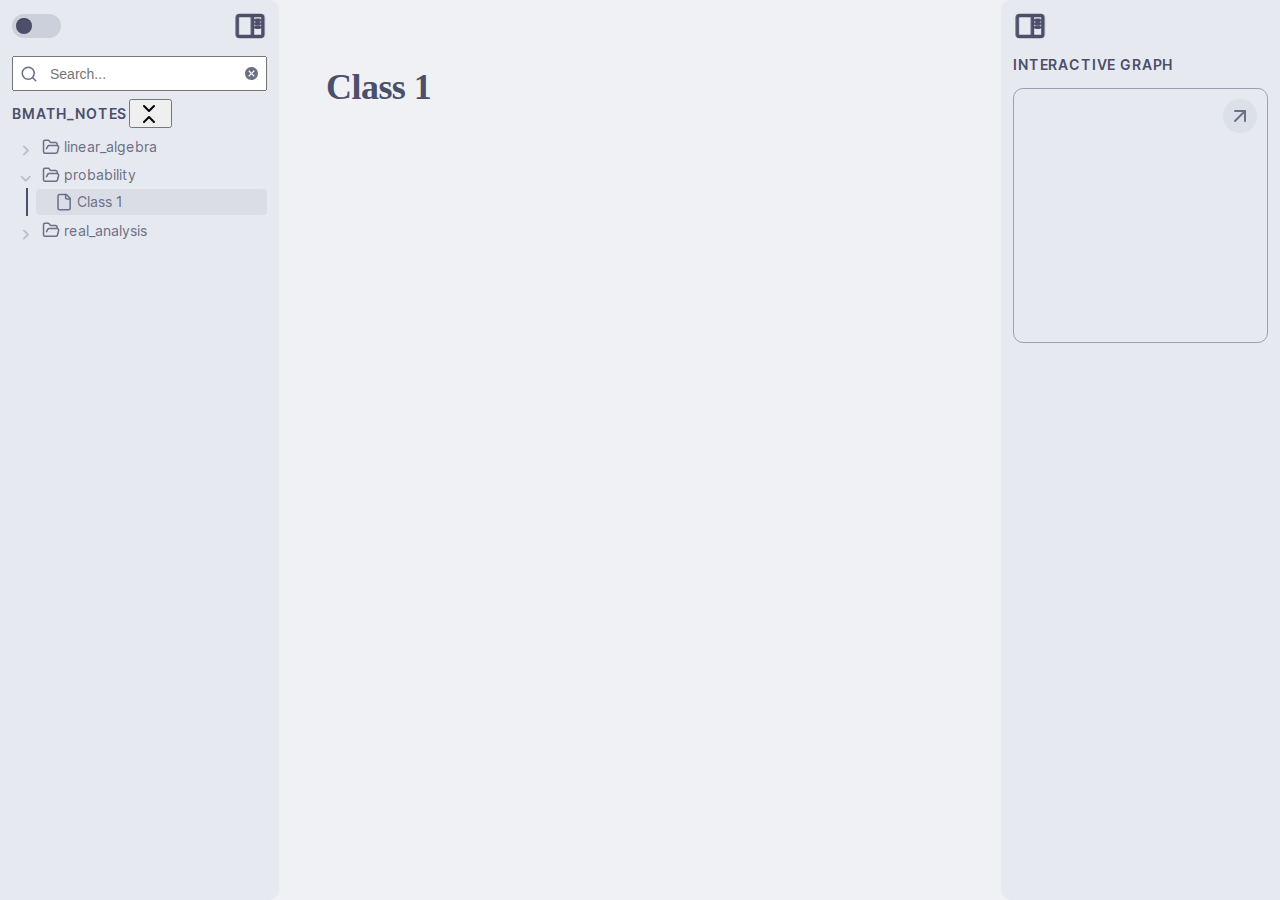
<file: website/probability/class-1.html>
<!DOCTYPE html> <html><head>
		<title>Class 1</title>
		<base href="../">
		<meta id="root-path" root-path="../">
		<meta name="viewport" content="width=device-width, initial-scale=1.0, user-scalable=yes, minimum-scale=1.0, maximum-scale=5.0">
		<meta charset="UTF-8">
		<meta name="description" content="Bmath_notes - Class 1">
		<meta property="og:title" content="Class 1">
		<meta property="og:description" content="Bmath_notes - Class 1">
		<meta property="og:type" content="website">
		<meta property="og:url" content="https://sai-prabhav.github.io/bmath_notes/probability/class-1.html">
		<meta property="og:image" content="undefined">
		<meta property="og:site_name" content="Bmath_notes">
		<meta name="author" content="V Sai Prabhav"><link rel="alternate" type="application/rss+xml" title="RSS Feed" href="https://sai-prabhav.github.io/bmath_notes/lib/rss.xml"><script async="" id="webpage-script" src="lib/scripts/webpage.js" onload="this.onload=null;this.setAttribute(&quot;loaded&quot;, &quot;true&quot;)"></script><script type="module" async="" id="graph-view-script" src="lib/scripts/graph-view.js"></script><script async="" id="graph-wasm-script" src="lib/scripts/graph-wasm.js" onload="this.onload=null;this.setAttribute(&quot;loaded&quot;, &quot;true&quot;)"></script><script async="" id="graph-render-worker-script" src="lib/scripts/graph-render-worker.js" onload="this.onload=null;this.setAttribute(&quot;loaded&quot;, &quot;true&quot;)"></script><script async="" id="tinycolor-script" src="lib/scripts/tinycolor.js" onload="this.onload=null;this.setAttribute(&quot;loaded&quot;, &quot;true&quot;)"></script><script async="" id="pixi-script" src="lib/scripts/pixi.js" onload="this.onload=null;this.setAttribute(&quot;loaded&quot;, &quot;true&quot;)"></script><script async="" id="minisearch-script" src="lib/scripts/minisearch.js" onload="this.onload=null;this.setAttribute(&quot;loaded&quot;, &quot;true&quot;)"></script><link rel="icon" href="lib/media/favicon.png"><script async="" id="graph-data-script" src="lib/scripts/graph-data.js" onload="this.onload=null;this.setAttribute(&quot;loaded&quot;, &quot;true&quot;)"></script><style>body{--line-width:40em;--line-width-adaptive:40em;--file-line-width:40em;--sidebar-width:min(20em, 80vw);--collapse-arrow-size:11px;--tree-horizontal-spacing:0.6em;--tree-vertical-spacing:0.6em;--sidebar-margin:12px}.sidebar{height:100%;min-width:calc(var(--sidebar-width) + var(--divider-width-hover));max-width:calc(var(--sidebar-width) + var(--divider-width-hover));font-size:14px;z-index:10;position:relative;overflow:hidden;transition:min-width ease-in-out,max-width ease-in-out;transition-duration:.2s;contain:size}.sidebar-left{left:0}.sidebar-right{right:0}.sidebar.is-collapsed{min-width:0;max-width:0}body.floating-sidebars .sidebar{position:absolute}.sidebar-content{height:100%;min-width:calc(var(--sidebar-width) - var(--divider-width-hover));top:0;padding:var(--sidebar-margin);padding-top:4em;line-height:var(--line-height-tight);background-color:var(--background-secondary);transition:background-color,border-right,border-left,box-shadow;transition-duration:var(--color-fade-speed);transition-timing-function:ease-in-out;position:absolute;display:flex;flex-direction:column}.sidebar:not(.is-collapsed) .sidebar-content{min-width:calc(max(100%,var(--sidebar-width)) - 3px);max-width:calc(max(100%,var(--sidebar-width)) - 3px)}.sidebar-left .sidebar-content{left:0;border-top-right-radius:var(--radius-l);border-bottom-right-radius:var(--radius-l)}.sidebar-right .sidebar-content{right:0;border-top-left-radius:var(--radius-l);border-bottom-left-radius:var(--radius-l)}.sidebar:has(.sidebar-content:empty):has(.topbar-content:empty){display:none}.sidebar-topbar{height:2em;width:var(--sidebar-width);top:var(--sidebar-margin);padding-inline:var(--sidebar-margin);z-index:1;position:fixed;display:flex;align-items:center;transition:width ease-in-out;transition-duration:inherit}.sidebar.is-collapsed .sidebar-topbar{width:calc(2.3em + var(--sidebar-margin) * 2)}.sidebar .sidebar-topbar.is-collapsed{width:0}.sidebar-left .sidebar-topbar{left:0}.sidebar-right .sidebar-topbar{right:0}.topbar-content{overflow:hidden;overflow:clip;width:100%;height:100%;display:flex;align-items:center;transition:inherit}.sidebar.is-collapsed .topbar-content{width:0;transition:inherit}.clickable-icon.sidebar-collapse-icon{background-color:transparent;color:var(--icon-color-focused);padding:0!important;margin:0!important;height:100%!important;width:2.3em!important;margin-inline:0.14em!important;position:absolute}.sidebar-left .clickable-icon.sidebar-collapse-icon{transform:rotateY(180deg);right:var(--sidebar-margin)}.sidebar-right .clickable-icon.sidebar-collapse-icon{transform:rotateY(180deg);left:var(--sidebar-margin)}.clickable-icon.sidebar-collapse-icon svg.svg-icon{width:100%;height:100%}.sidebar-section-header{margin:0 0 1em 0;text-transform:uppercase;letter-spacing:.06em;font-weight:600}body{transition:background-color var(--color-fade-speed) ease-in-out}.webpage-container{display:flex;flex-direction:row;height:100%;width:100%;align-items:stretch;justify-content:center}.document-container{opacity:1;flex-basis:100%;max-width:100%;width:100%;height:100%;display:flex;flex-direction:column;align-items:center;transition:opacity .2s ease-in-out;contain:inline-size}.hide{opacity:0;transition:opacity .2s ease-in-out}.document-container>.markdown-preview-view{margin:var(--sidebar-margin);margin-bottom:0;width:100%;width:-webkit-fill-available;width:-moz-available;width:fill-available;background-color:var(--background-primary);transition:background-color var(--color-fade-speed) ease-in-out;border-top-right-radius:var(--window-radius,var(--radius-m));border-top-left-radius:var(--window-radius,var(--radius-m));overflow-x:hidden!important;overflow-y:auto!important;display:flex!important;flex-direction:column!important;align-items:center!important;contain:inline-size}.document-container>.markdown-preview-view>.markdown-preview-sizer{padding-bottom:80vh!important;width:100%!important;max-width:var(--line-width)!important;flex-basis:var(--line-width)!important;transition:background-color var(--color-fade-speed) ease-in-out;contain:inline-size}.markdown-rendered img:not([width]),.view-content img:not([width]){max-width:100%;outline:0}.document-container>.view-content.embed{display:flex;padding:1em;height:100%;width:100%;align-items:center;justify-content:center}.document-container>.view-content.embed>*{max-width:100%;max-height:100%;object-fit:contain}:has(> :is(.math,table)){overflow-x:auto!important}.document-container>.view-content{overflow-x:auto;contain:content;padding:0;margin:0;height:100%}.scroll-highlight{position:absolute;width:100%;height:100%;pointer-events:none;z-index:1000;background-color:hsla(var(--color-accent-hsl),.25);opacity:0;padding:1em;inset:50%;translate:-50% -50%;border-radius:var(--radius-s)}</style><script defer="">async function loadIncludes(){if("file:"!=location.protocol){let e=document.querySelectorAll("include");for(let t=0;t<e.length;t++){let o=e[t],l=o.getAttribute("src");try{const e=await fetch(l);if(!e.ok){console.log("Could not include file: "+l),o?.remove();continue}let t=await e.text(),n=document.createRange().createContextualFragment(t),i=Array.from(n.children);for(let e of i)e.classList.add("hide"),e.style.transition="opacity 0.5s ease-in-out",setTimeout((()=>{e.classList.remove("hide")}),10);o.before(n),o.remove(),console.log("Included file: "+l)}catch(e){o?.remove(),console.log("Could not include file: "+l,e);continue}}}else{if(document.querySelectorAll("include").length>0){var e=document.createElement("div");e.id="error",e.textContent="Web server exports must be hosted on an http / web server to be viewed correctly.",e.style.position="fixed",e.style.top="50%",e.style.left="50%",e.style.transform="translate(-50%, -50%)",e.style.fontSize="1.5em",e.style.fontWeight="bold",e.style.textAlign="center",document.body.appendChild(e),document.querySelector(".document-container")?.classList.remove("hide")}}}document.addEventListener("DOMContentLoaded",(()=>{loadIncludes()}));let isFileProtocol="file:"==location.protocol;function waitLoadScripts(e,t){let o=e.map((e=>document.getElementById(e+"-script"))),l=0;!function e(){let n=o[l];l++,n&&"true"!=n.getAttribute("loaded")||l<o.length&&e(),l<o.length?n.addEventListener("load",e):t()}()}</script><link rel="stylesheet" href="lib/styles/obsidian.css"><link rel="preload" href="lib/styles/other-plugins.css" as="style" onload="this.onload=null;this.rel='stylesheet'"><noscript><link rel="stylesheet" href="lib/styles/other-plugins.css"></noscript><link rel="stylesheet" href="lib/styles/theme.css"><link rel="preload" href="lib/styles/global-variable-styles.css" as="style" onload="this.onload=null;this.rel='stylesheet'"><noscript><link rel="stylesheet" href="lib/styles/global-variable-styles.css"></noscript><link rel="preload" href="lib/styles/main-styles.css" as="style" onload="this.onload=null;this.rel='stylesheet'"><noscript><link rel="stylesheet" href="lib/styles/main-styles.css"></noscript></head><body class="publish css-settings-manager theme-dark show-inline-title show-ribbon math-booster-preview-enabled"><script defer="">let theme=localStorage.getItem("theme")||(window.matchMedia("(prefers-color-scheme: dark)").matches?"dark":"light");"dark"==theme?(document.body.classList.add("theme-dark"),document.body.classList.remove("theme-light")):(document.body.classList.add("theme-light"),document.body.classList.remove("theme-dark")),window.innerWidth<480?document.body.classList.add("is-phone"):window.innerWidth<768?document.body.classList.add("is-tablet"):window.innerWidth<1024?document.body.classList.add("is-small-screen"):document.body.classList.add("is-large-screen")</script><div class="webpage-container workspace"><div class="sidebar-left sidebar"><div class="sidebar-handle"></div><div class="sidebar-topbar"><div class="topbar-content"><label class="theme-toggle-container" for="theme_toggle"><input class="theme-toggle-input" type="checkbox" id="theme_toggle"><div class="toggle-background"></div></label></div><div class="clickable-icon sidebar-collapse-icon"><svg xmlns="http://www.w3.org/2000/svg" width="100%" height="100%" viewBox="0 0 24 24" fill="none" stroke="currentColor" stroke-width="3" stroke-linecap="round" stroke-linejoin="round" class="svg-icon"><path d="M21 3H3C1.89543 3 1 3.89543 1 5V19C1 20.1046 1.89543 21 3 21H21C22.1046 21 23 20.1046 23 19V5C23 3.89543 22.1046 3 21 3Z"></path><path d="M10 4V20"></path><path d="M4 7H7"></path><path d="M4 10H7"></path><path d="M4 13H7"></path></svg></div></div><div class="sidebar-content"><div class="search-input-container"><input enterkeyhint="search" type="search" spellcheck="false" placeholder="Search..."><div class="search-input-clear-button" aria-label="Clear search"></div></div><include src="lib/html/file-tree.html"></include></div><script defer="">let ls = document.querySelector(".sidebar-left"); ls.classList.add("is-collapsed"); if (window.innerWidth > 768) ls.classList.remove("is-collapsed"); ls.style.setProperty("--sidebar-width", localStorage.getItem("sidebar-left-width"));</script></div><div class="document-container markdown-reading-view hide"><div class="markdown-preview-view markdown-rendered allow-fold-headings allow-fold-lists is-readable-line-width"><style id="MJX-CHTML-styles">mjx-container[jax=CHTML]{line-height:0}mjx-container [space="1"]{margin-left:.111em}mjx-container [space="2"]{margin-left:.167em}mjx-container [space="3"]{margin-left:.222em}mjx-container [space="4"]{margin-left:.278em}mjx-container [space="5"]{margin-left:.333em}mjx-container [rspace="1"]{margin-right:.111em}mjx-container [rspace="2"]{margin-right:.167em}mjx-container [rspace="3"]{margin-right:.222em}mjx-container [rspace="4"]{margin-right:.278em}mjx-container [rspace="5"]{margin-right:.333em}mjx-container [size="s"]{font-size:70.7%}mjx-container [size=ss]{font-size:50%}mjx-container [size=Tn]{font-size:60%}mjx-container [size=sm]{font-size:85%}mjx-container [size=lg]{font-size:120%}mjx-container [size=Lg]{font-size:144%}mjx-container [size=LG]{font-size:173%}mjx-container [size=hg]{font-size:207%}mjx-container [size=HG]{font-size:249%}mjx-container [width=full]{width:100%}mjx-box{display:inline-block}mjx-block{display:block}mjx-itable{display:inline-table}mjx-row{display:table-row}mjx-row>*{display:table-cell}mjx-mtext{display:inline-block}mjx-mstyle{display:inline-block}mjx-merror{display:inline-block;color:red;background-color:#ff0}mjx-mphantom{visibility:hidden}mjx-assistive-mml{top:0;left:0;clip:rect(1px,1px,1px,1px);user-select:none;position:absolute!important;padding:1px 0 0!important;border:0!important;display:block!important;width:auto!important;overflow:hidden!important}mjx-assistive-mml[display=block]{width:100%!important}mjx-c::before{display:block;width:0}.MJX-TEX{font-family:MJXZERO,MJXTEX}.TEX-B{font-family:MJXZERO,MJXTEX-B}.TEX-I{font-family:MJXZERO,MJXTEX-I}.TEX-MI{font-family:MJXZERO,MJXTEX-MI}.TEX-BI{font-family:MJXZERO,MJXTEX-BI}.TEX-S1{font-family:MJXZERO,MJXTEX-S1}.TEX-S2{font-family:MJXZERO,MJXTEX-S2}.TEX-S3{font-family:MJXZERO,MJXTEX-S3}.TEX-S4{font-family:MJXZERO,MJXTEX-S4}.TEX-A{font-family:MJXZERO,MJXTEX-A}.TEX-C{font-family:MJXZERO,MJXTEX-C}.TEX-CB{font-family:MJXZERO,MJXTEX-CB}.TEX-FR{font-family:MJXZERO,MJXTEX-FR}.TEX-FRB{font-family:MJXZERO,MJXTEX-FRB}.TEX-SS{font-family:MJXZERO,MJXTEX-SS}.TEX-SSB{font-family:MJXZERO,MJXTEX-SSB}.TEX-SSI{font-family:MJXZERO,MJXTEX-SSI}.TEX-SC{font-family:MJXZERO,MJXTEX-SC}.TEX-T{font-family:MJXZERO,MJXTEX-T}.TEX-V{font-family:MJXZERO,MJXTEX-V}.TEX-VB{font-family:MJXZERO,MJXTEX-VB}mjx-stretchy-h mjx-c,mjx-stretchy-v mjx-c{font-family:MJXZERO,MJXTEX-S1,MJXTEX-S4,MJXTEX,MJXTEX-A!important}@font-face{font-family:MJXZERO;src:url("lib/fonts/mathjax_zero.woff") format("woff")}@font-face{font-family:MJXTEX;src:url("lib/fonts/mathjax_main-regular.woff") format("woff")}@font-face{font-family:MJXTEX-B;src:url("lib/fonts/mathjax_main-bold.woff") format("woff")}@font-face{font-family:MJXTEX-I;src:url("lib/fonts/mathjax_math-italic.woff") format("woff")}@font-face{font-family:MJXTEX-MI;src:url("lib/fonts/mathjax_main-italic.woff") format("woff")}@font-face{font-family:MJXTEX-BI;src:url("lib/fonts/mathjax_math-bolditalic.woff") format("woff")}@font-face{font-family:MJXTEX-S1;src:url("lib/fonts/mathjax_size1-regular.woff") format("woff")}@font-face{font-family:MJXTEX-S2;src:url("lib/fonts/mathjax_size2-regular.woff") format("woff")}@font-face{font-family:MJXTEX-S3;src:url("lib/fonts/mathjax_size3-regular.woff") format("woff")}@font-face{font-family:MJXTEX-S4;src:url("lib/fonts/mathjax_size4-regular.woff") format("woff")}@font-face{font-family:MJXTEX-A;src:url("lib/fonts/mathjax_ams-regular.woff") format("woff")}@font-face{font-family:MJXTEX-C;src:url("lib/fonts/mathjax_calligraphic-regular.woff") format("woff")}@font-face{font-family:MJXTEX-CB;src:url("lib/fonts/mathjax_calligraphic-bold.woff") format("woff")}@font-face{font-family:MJXTEX-FR;src:url("lib/fonts/mathjax_fraktur-regular.woff") format("woff")}@font-face{font-family:MJXTEX-FRB;src:url("lib/fonts/mathjax_fraktur-bold.woff") format("woff")}@font-face{font-family:MJXTEX-SS;src:url("lib/fonts/mathjax_sansserif-regular.woff") format("woff")}@font-face{font-family:MJXTEX-SSB;src:url("lib/fonts/mathjax_sansserif-bold.woff") format("woff")}@font-face{font-family:MJXTEX-SSI;src:url("lib/fonts/mathjax_sansserif-italic.woff") format("woff")}@font-face{font-family:MJXTEX-SC;src:url("lib/fonts/mathjax_script-regular.woff") format("woff")}@font-face{font-family:MJXTEX-T;src:url("lib/fonts/mathjax_typewriter-regular.woff") format("woff")}@font-face{font-family:MJXTEX-V;src:url("lib/fonts/mathjax_vector-regular.woff") format("woff")}@font-face{font-family:MJXTEX-VB;src:url("lib/fonts/mathjax_vector-bold.woff") format("woff")}</style><div class="markdown-preview-sizer markdown-preview-section"><h1 class="page-title heading inline-title" id="Class 1"><p dir="auto">Class 1</p></h1><div class="mod-footer mod-ui"></div></div></div></div><div class="sidebar-right sidebar"><div class="sidebar-handle"></div><div class="sidebar-topbar"><div class="topbar-content"></div><div class="clickable-icon sidebar-collapse-icon"><svg xmlns="http://www.w3.org/2000/svg" width="100%" height="100%" viewBox="0 0 24 24" fill="none" stroke="currentColor" stroke-width="3" stroke-linecap="round" stroke-linejoin="round" class="svg-icon"><path d="M21 3H3C1.89543 3 1 3.89543 1 5V19C1 20.1046 1.89543 21 3 21H21C22.1046 21 23 20.1046 23 19V5C23 3.89543 22.1046 3 21 3Z"></path><path d="M10 4V20"></path><path d="M4 7H7"></path><path d="M4 10H7"></path><path d="M4 13H7"></path></svg></div></div><div class="sidebar-content"><div class="graph-view-wrapper"><div class="sidebar-section-header">Interactive Graph</div><div class="graph-view-placeholder">
		<div class="graph-view-container">
			<div class="graph-icon graph-expand" role="button" aria-label="Expand" data-tooltip-position="top"><svg xmlns="http://www.w3.org/2000/svg" width="24" height="24" viewBox="0 0 24 24" fill="none" stroke="currentColor" stroke-width="2" stroke-linecap="round" stroke-linejoin="round" class="svg-icon"><line x1="7" y1="17" x2="17" y2="7"></line><polyline points="7 7 17 7 17 17"></polyline></svg></div>
			<canvas id="graph-canvas" class="hide" width="512px" height="512px"></canvas>
		</div>
		</div></div></div><script defer="">let rs = document.querySelector(".sidebar-right"); rs.classList.add("is-collapsed"); if (window.innerWidth > 768) rs.classList.remove("is-collapsed"); rs.style.setProperty("--sidebar-width", localStorage.getItem("sidebar-right-width"));</script></div></div></body></html>
</file>
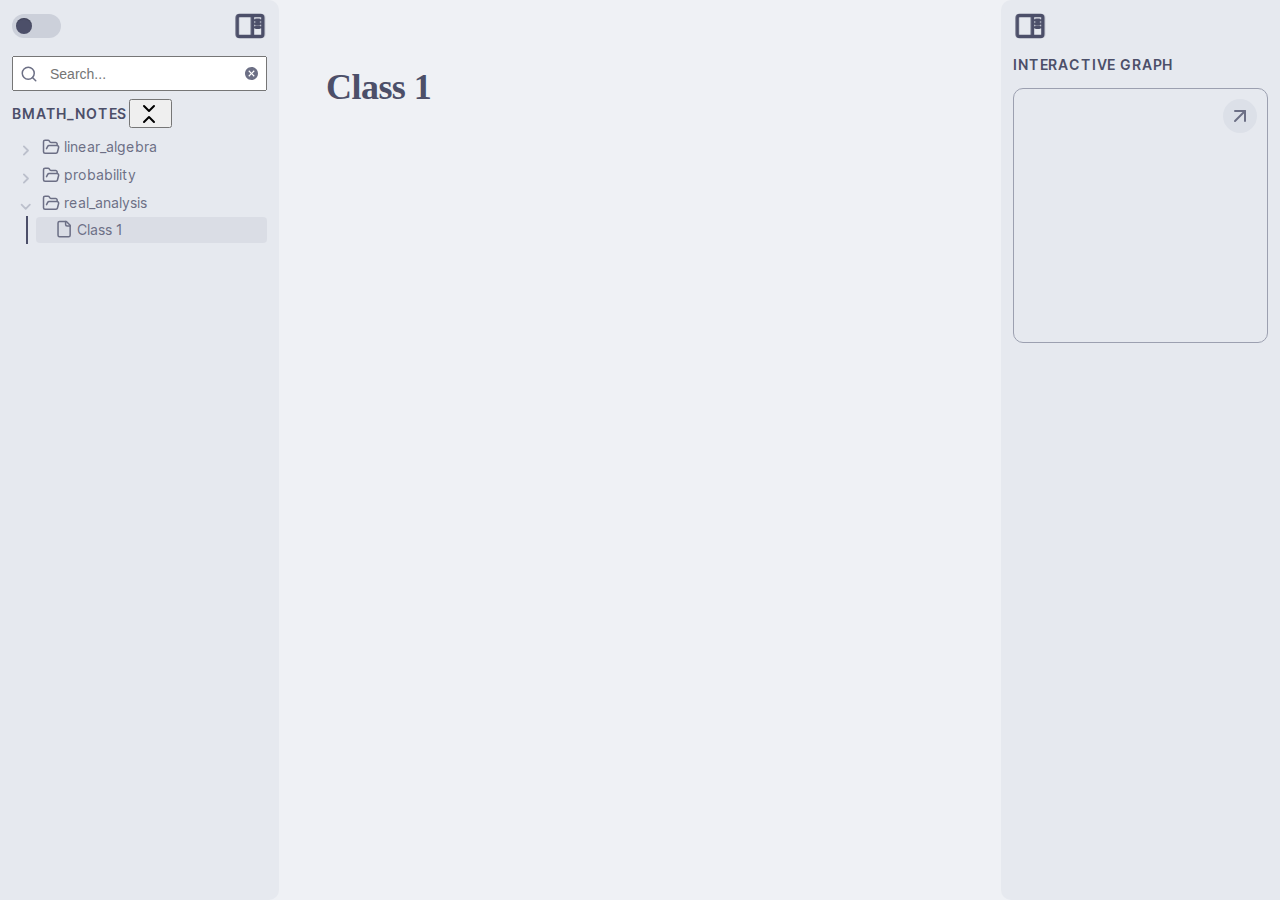
<file: website/real_analysis/class-1.html>
<!DOCTYPE html> <html><head>
		<title>Class 1</title>
		<base href="../">
		<meta id="root-path" root-path="../">
		<meta name="viewport" content="width=device-width, initial-scale=1.0, user-scalable=yes, minimum-scale=1.0, maximum-scale=5.0">
		<meta charset="UTF-8">
		<meta name="description" content="Bmath_notes - Class 1">
		<meta property="og:title" content="Class 1">
		<meta property="og:description" content="Bmath_notes - Class 1">
		<meta property="og:type" content="website">
		<meta property="og:url" content="https://sai-prabhav.github.io/bmath_notes/real_analysis/class-1.html">
		<meta property="og:image" content="undefined">
		<meta property="og:site_name" content="Bmath_notes">
		<meta name="author" content="V Sai Prabhav"><link rel="alternate" type="application/rss+xml" title="RSS Feed" href="https://sai-prabhav.github.io/bmath_notes/lib/rss.xml"><script async="" id="webpage-script" src="lib/scripts/webpage.js" onload="this.onload=null;this.setAttribute(&quot;loaded&quot;, &quot;true&quot;)"></script><script type="module" async="" id="graph-view-script" src="lib/scripts/graph-view.js"></script><script async="" id="graph-wasm-script" src="lib/scripts/graph-wasm.js" onload="this.onload=null;this.setAttribute(&quot;loaded&quot;, &quot;true&quot;)"></script><script async="" id="graph-render-worker-script" src="lib/scripts/graph-render-worker.js" onload="this.onload=null;this.setAttribute(&quot;loaded&quot;, &quot;true&quot;)"></script><script async="" id="tinycolor-script" src="lib/scripts/tinycolor.js" onload="this.onload=null;this.setAttribute(&quot;loaded&quot;, &quot;true&quot;)"></script><script async="" id="pixi-script" src="lib/scripts/pixi.js" onload="this.onload=null;this.setAttribute(&quot;loaded&quot;, &quot;true&quot;)"></script><script async="" id="minisearch-script" src="lib/scripts/minisearch.js" onload="this.onload=null;this.setAttribute(&quot;loaded&quot;, &quot;true&quot;)"></script><link rel="icon" href="lib/media/favicon.png"><script async="" id="graph-data-script" src="lib/scripts/graph-data.js" onload="this.onload=null;this.setAttribute(&quot;loaded&quot;, &quot;true&quot;)"></script><style>body{--line-width:40em;--line-width-adaptive:40em;--file-line-width:40em;--sidebar-width:min(20em, 80vw);--collapse-arrow-size:11px;--tree-horizontal-spacing:0.6em;--tree-vertical-spacing:0.6em;--sidebar-margin:12px}.sidebar{height:100%;min-width:calc(var(--sidebar-width) + var(--divider-width-hover));max-width:calc(var(--sidebar-width) + var(--divider-width-hover));font-size:14px;z-index:10;position:relative;overflow:hidden;transition:min-width ease-in-out,max-width ease-in-out;transition-duration:.2s;contain:size}.sidebar-left{left:0}.sidebar-right{right:0}.sidebar.is-collapsed{min-width:0;max-width:0}body.floating-sidebars .sidebar{position:absolute}.sidebar-content{height:100%;min-width:calc(var(--sidebar-width) - var(--divider-width-hover));top:0;padding:var(--sidebar-margin);padding-top:4em;line-height:var(--line-height-tight);background-color:var(--background-secondary);transition:background-color,border-right,border-left,box-shadow;transition-duration:var(--color-fade-speed);transition-timing-function:ease-in-out;position:absolute;display:flex;flex-direction:column}.sidebar:not(.is-collapsed) .sidebar-content{min-width:calc(max(100%,var(--sidebar-width)) - 3px);max-width:calc(max(100%,var(--sidebar-width)) - 3px)}.sidebar-left .sidebar-content{left:0;border-top-right-radius:var(--radius-l);border-bottom-right-radius:var(--radius-l)}.sidebar-right .sidebar-content{right:0;border-top-left-radius:var(--radius-l);border-bottom-left-radius:var(--radius-l)}.sidebar:has(.sidebar-content:empty):has(.topbar-content:empty){display:none}.sidebar-topbar{height:2em;width:var(--sidebar-width);top:var(--sidebar-margin);padding-inline:var(--sidebar-margin);z-index:1;position:fixed;display:flex;align-items:center;transition:width ease-in-out;transition-duration:inherit}.sidebar.is-collapsed .sidebar-topbar{width:calc(2.3em + var(--sidebar-margin) * 2)}.sidebar .sidebar-topbar.is-collapsed{width:0}.sidebar-left .sidebar-topbar{left:0}.sidebar-right .sidebar-topbar{right:0}.topbar-content{overflow:hidden;overflow:clip;width:100%;height:100%;display:flex;align-items:center;transition:inherit}.sidebar.is-collapsed .topbar-content{width:0;transition:inherit}.clickable-icon.sidebar-collapse-icon{background-color:transparent;color:var(--icon-color-focused);padding:0!important;margin:0!important;height:100%!important;width:2.3em!important;margin-inline:0.14em!important;position:absolute}.sidebar-left .clickable-icon.sidebar-collapse-icon{transform:rotateY(180deg);right:var(--sidebar-margin)}.sidebar-right .clickable-icon.sidebar-collapse-icon{transform:rotateY(180deg);left:var(--sidebar-margin)}.clickable-icon.sidebar-collapse-icon svg.svg-icon{width:100%;height:100%}.sidebar-section-header{margin:0 0 1em 0;text-transform:uppercase;letter-spacing:.06em;font-weight:600}body{transition:background-color var(--color-fade-speed) ease-in-out}.webpage-container{display:flex;flex-direction:row;height:100%;width:100%;align-items:stretch;justify-content:center}.document-container{opacity:1;flex-basis:100%;max-width:100%;width:100%;height:100%;display:flex;flex-direction:column;align-items:center;transition:opacity .2s ease-in-out;contain:inline-size}.hide{opacity:0;transition:opacity .2s ease-in-out}.document-container>.markdown-preview-view{margin:var(--sidebar-margin);margin-bottom:0;width:100%;width:-webkit-fill-available;width:-moz-available;width:fill-available;background-color:var(--background-primary);transition:background-color var(--color-fade-speed) ease-in-out;border-top-right-radius:var(--window-radius,var(--radius-m));border-top-left-radius:var(--window-radius,var(--radius-m));overflow-x:hidden!important;overflow-y:auto!important;display:flex!important;flex-direction:column!important;align-items:center!important;contain:inline-size}.document-container>.markdown-preview-view>.markdown-preview-sizer{padding-bottom:80vh!important;width:100%!important;max-width:var(--line-width)!important;flex-basis:var(--line-width)!important;transition:background-color var(--color-fade-speed) ease-in-out;contain:inline-size}.markdown-rendered img:not([width]),.view-content img:not([width]){max-width:100%;outline:0}.document-container>.view-content.embed{display:flex;padding:1em;height:100%;width:100%;align-items:center;justify-content:center}.document-container>.view-content.embed>*{max-width:100%;max-height:100%;object-fit:contain}:has(> :is(.math,table)){overflow-x:auto!important}.document-container>.view-content{overflow-x:auto;contain:content;padding:0;margin:0;height:100%}.scroll-highlight{position:absolute;width:100%;height:100%;pointer-events:none;z-index:1000;background-color:hsla(var(--color-accent-hsl),.25);opacity:0;padding:1em;inset:50%;translate:-50% -50%;border-radius:var(--radius-s)}</style><script defer="">async function loadIncludes(){if("file:"!=location.protocol){let e=document.querySelectorAll("include");for(let t=0;t<e.length;t++){let o=e[t],l=o.getAttribute("src");try{const e=await fetch(l);if(!e.ok){console.log("Could not include file: "+l),o?.remove();continue}let t=await e.text(),n=document.createRange().createContextualFragment(t),i=Array.from(n.children);for(let e of i)e.classList.add("hide"),e.style.transition="opacity 0.5s ease-in-out",setTimeout((()=>{e.classList.remove("hide")}),10);o.before(n),o.remove(),console.log("Included file: "+l)}catch(e){o?.remove(),console.log("Could not include file: "+l,e);continue}}}else{if(document.querySelectorAll("include").length>0){var e=document.createElement("div");e.id="error",e.textContent="Web server exports must be hosted on an http / web server to be viewed correctly.",e.style.position="fixed",e.style.top="50%",e.style.left="50%",e.style.transform="translate(-50%, -50%)",e.style.fontSize="1.5em",e.style.fontWeight="bold",e.style.textAlign="center",document.body.appendChild(e),document.querySelector(".document-container")?.classList.remove("hide")}}}document.addEventListener("DOMContentLoaded",(()=>{loadIncludes()}));let isFileProtocol="file:"==location.protocol;function waitLoadScripts(e,t){let o=e.map((e=>document.getElementById(e+"-script"))),l=0;!function e(){let n=o[l];l++,n&&"true"!=n.getAttribute("loaded")||l<o.length&&e(),l<o.length?n.addEventListener("load",e):t()}()}</script><link rel="stylesheet" href="lib/styles/obsidian.css"><link rel="preload" href="lib/styles/other-plugins.css" as="style" onload="this.onload=null;this.rel='stylesheet'"><noscript><link rel="stylesheet" href="lib/styles/other-plugins.css"></noscript><link rel="stylesheet" href="lib/styles/theme.css"><link rel="preload" href="lib/styles/global-variable-styles.css" as="style" onload="this.onload=null;this.rel='stylesheet'"><noscript><link rel="stylesheet" href="lib/styles/global-variable-styles.css"></noscript><link rel="preload" href="lib/styles/main-styles.css" as="style" onload="this.onload=null;this.rel='stylesheet'"><noscript><link rel="stylesheet" href="lib/styles/main-styles.css"></noscript></head><body class="publish css-settings-manager theme-dark show-inline-title show-ribbon math-booster-preview-enabled"><script defer="">let theme=localStorage.getItem("theme")||(window.matchMedia("(prefers-color-scheme: dark)").matches?"dark":"light");"dark"==theme?(document.body.classList.add("theme-dark"),document.body.classList.remove("theme-light")):(document.body.classList.add("theme-light"),document.body.classList.remove("theme-dark")),window.innerWidth<480?document.body.classList.add("is-phone"):window.innerWidth<768?document.body.classList.add("is-tablet"):window.innerWidth<1024?document.body.classList.add("is-small-screen"):document.body.classList.add("is-large-screen")</script><div class="webpage-container workspace"><div class="sidebar-left sidebar"><div class="sidebar-handle"></div><div class="sidebar-topbar"><div class="topbar-content"><label class="theme-toggle-container" for="theme_toggle"><input class="theme-toggle-input" type="checkbox" id="theme_toggle"><div class="toggle-background"></div></label></div><div class="clickable-icon sidebar-collapse-icon"><svg xmlns="http://www.w3.org/2000/svg" width="100%" height="100%" viewBox="0 0 24 24" fill="none" stroke="currentColor" stroke-width="3" stroke-linecap="round" stroke-linejoin="round" class="svg-icon"><path d="M21 3H3C1.89543 3 1 3.89543 1 5V19C1 20.1046 1.89543 21 3 21H21C22.1046 21 23 20.1046 23 19V5C23 3.89543 22.1046 3 21 3Z"></path><path d="M10 4V20"></path><path d="M4 7H7"></path><path d="M4 10H7"></path><path d="M4 13H7"></path></svg></div></div><div class="sidebar-content"><div class="search-input-container"><input enterkeyhint="search" type="search" spellcheck="false" placeholder="Search..."><div class="search-input-clear-button" aria-label="Clear search"></div></div><include src="lib/html/file-tree.html"></include></div><script defer="">let ls = document.querySelector(".sidebar-left"); ls.classList.add("is-collapsed"); if (window.innerWidth > 768) ls.classList.remove("is-collapsed"); ls.style.setProperty("--sidebar-width", localStorage.getItem("sidebar-left-width"));</script></div><div class="document-container markdown-reading-view hide"><div class="markdown-preview-view markdown-rendered allow-fold-headings allow-fold-lists is-readable-line-width"><style id="MJX-CHTML-styles">mjx-container[jax=CHTML]{line-height:0}mjx-container [space="1"]{margin-left:.111em}mjx-container [space="2"]{margin-left:.167em}mjx-container [space="3"]{margin-left:.222em}mjx-container [space="4"]{margin-left:.278em}mjx-container [space="5"]{margin-left:.333em}mjx-container [rspace="1"]{margin-right:.111em}mjx-container [rspace="2"]{margin-right:.167em}mjx-container [rspace="3"]{margin-right:.222em}mjx-container [rspace="4"]{margin-right:.278em}mjx-container [rspace="5"]{margin-right:.333em}mjx-container [size="s"]{font-size:70.7%}mjx-container [size=ss]{font-size:50%}mjx-container [size=Tn]{font-size:60%}mjx-container [size=sm]{font-size:85%}mjx-container [size=lg]{font-size:120%}mjx-container [size=Lg]{font-size:144%}mjx-container [size=LG]{font-size:173%}mjx-container [size=hg]{font-size:207%}mjx-container [size=HG]{font-size:249%}mjx-container [width=full]{width:100%}mjx-box{display:inline-block}mjx-block{display:block}mjx-itable{display:inline-table}mjx-row{display:table-row}mjx-row>*{display:table-cell}mjx-mtext{display:inline-block}mjx-mstyle{display:inline-block}mjx-merror{display:inline-block;color:red;background-color:#ff0}mjx-mphantom{visibility:hidden}mjx-assistive-mml{top:0;left:0;clip:rect(1px,1px,1px,1px);user-select:none;position:absolute!important;padding:1px 0 0!important;border:0!important;display:block!important;width:auto!important;overflow:hidden!important}mjx-assistive-mml[display=block]{width:100%!important}mjx-c::before{display:block;width:0}.MJX-TEX{font-family:MJXZERO,MJXTEX}.TEX-B{font-family:MJXZERO,MJXTEX-B}.TEX-I{font-family:MJXZERO,MJXTEX-I}.TEX-MI{font-family:MJXZERO,MJXTEX-MI}.TEX-BI{font-family:MJXZERO,MJXTEX-BI}.TEX-S1{font-family:MJXZERO,MJXTEX-S1}.TEX-S2{font-family:MJXZERO,MJXTEX-S2}.TEX-S3{font-family:MJXZERO,MJXTEX-S3}.TEX-S4{font-family:MJXZERO,MJXTEX-S4}.TEX-A{font-family:MJXZERO,MJXTEX-A}.TEX-C{font-family:MJXZERO,MJXTEX-C}.TEX-CB{font-family:MJXZERO,MJXTEX-CB}.TEX-FR{font-family:MJXZERO,MJXTEX-FR}.TEX-FRB{font-family:MJXZERO,MJXTEX-FRB}.TEX-SS{font-family:MJXZERO,MJXTEX-SS}.TEX-SSB{font-family:MJXZERO,MJXTEX-SSB}.TEX-SSI{font-family:MJXZERO,MJXTEX-SSI}.TEX-SC{font-family:MJXZERO,MJXTEX-SC}.TEX-T{font-family:MJXZERO,MJXTEX-T}.TEX-V{font-family:MJXZERO,MJXTEX-V}.TEX-VB{font-family:MJXZERO,MJXTEX-VB}mjx-stretchy-h mjx-c,mjx-stretchy-v mjx-c{font-family:MJXZERO,MJXTEX-S1,MJXTEX-S4,MJXTEX,MJXTEX-A!important}@font-face{font-family:MJXZERO;src:url("lib/fonts/mathjax_zero.woff") format("woff")}@font-face{font-family:MJXTEX;src:url("lib/fonts/mathjax_main-regular.woff") format("woff")}@font-face{font-family:MJXTEX-B;src:url("lib/fonts/mathjax_main-bold.woff") format("woff")}@font-face{font-family:MJXTEX-I;src:url("lib/fonts/mathjax_math-italic.woff") format("woff")}@font-face{font-family:MJXTEX-MI;src:url("lib/fonts/mathjax_main-italic.woff") format("woff")}@font-face{font-family:MJXTEX-BI;src:url("lib/fonts/mathjax_math-bolditalic.woff") format("woff")}@font-face{font-family:MJXTEX-S1;src:url("lib/fonts/mathjax_size1-regular.woff") format("woff")}@font-face{font-family:MJXTEX-S2;src:url("lib/fonts/mathjax_size2-regular.woff") format("woff")}@font-face{font-family:MJXTEX-S3;src:url("lib/fonts/mathjax_size3-regular.woff") format("woff")}@font-face{font-family:MJXTEX-S4;src:url("lib/fonts/mathjax_size4-regular.woff") format("woff")}@font-face{font-family:MJXTEX-A;src:url("lib/fonts/mathjax_ams-regular.woff") format("woff")}@font-face{font-family:MJXTEX-C;src:url("lib/fonts/mathjax_calligraphic-regular.woff") format("woff")}@font-face{font-family:MJXTEX-CB;src:url("lib/fonts/mathjax_calligraphic-bold.woff") format("woff")}@font-face{font-family:MJXTEX-FR;src:url("lib/fonts/mathjax_fraktur-regular.woff") format("woff")}@font-face{font-family:MJXTEX-FRB;src:url("lib/fonts/mathjax_fraktur-bold.woff") format("woff")}@font-face{font-family:MJXTEX-SS;src:url("lib/fonts/mathjax_sansserif-regular.woff") format("woff")}@font-face{font-family:MJXTEX-SSB;src:url("lib/fonts/mathjax_sansserif-bold.woff") format("woff")}@font-face{font-family:MJXTEX-SSI;src:url("lib/fonts/mathjax_sansserif-italic.woff") format("woff")}@font-face{font-family:MJXTEX-SC;src:url("lib/fonts/mathjax_script-regular.woff") format("woff")}@font-face{font-family:MJXTEX-T;src:url("lib/fonts/mathjax_typewriter-regular.woff") format("woff")}@font-face{font-family:MJXTEX-V;src:url("lib/fonts/mathjax_vector-regular.woff") format("woff")}@font-face{font-family:MJXTEX-VB;src:url("lib/fonts/mathjax_vector-bold.woff") format("woff")}</style><div class="markdown-preview-sizer markdown-preview-section"><h1 class="page-title heading inline-title" id="Class 1"><p dir="auto">Class 1</p></h1><div class="mod-footer mod-ui"></div></div></div></div><div class="sidebar-right sidebar"><div class="sidebar-handle"></div><div class="sidebar-topbar"><div class="topbar-content"></div><div class="clickable-icon sidebar-collapse-icon"><svg xmlns="http://www.w3.org/2000/svg" width="100%" height="100%" viewBox="0 0 24 24" fill="none" stroke="currentColor" stroke-width="3" stroke-linecap="round" stroke-linejoin="round" class="svg-icon"><path d="M21 3H3C1.89543 3 1 3.89543 1 5V19C1 20.1046 1.89543 21 3 21H21C22.1046 21 23 20.1046 23 19V5C23 3.89543 22.1046 3 21 3Z"></path><path d="M10 4V20"></path><path d="M4 7H7"></path><path d="M4 10H7"></path><path d="M4 13H7"></path></svg></div></div><div class="sidebar-content"><div class="graph-view-wrapper"><div class="sidebar-section-header">Interactive Graph</div><div class="graph-view-placeholder">
		<div class="graph-view-container">
			<div class="graph-icon graph-expand" role="button" aria-label="Expand" data-tooltip-position="top"><svg xmlns="http://www.w3.org/2000/svg" width="24" height="24" viewBox="0 0 24 24" fill="none" stroke="currentColor" stroke-width="2" stroke-linecap="round" stroke-linejoin="round" class="svg-icon"><line x1="7" y1="17" x2="17" y2="7"></line><polyline points="7 7 17 7 17 17"></polyline></svg></div>
			<canvas id="graph-canvas" class="hide" width="512px" height="512px"></canvas>
		</div>
		</div></div></div><script defer="">let rs = document.querySelector(".sidebar-right"); rs.classList.add("is-collapsed"); if (window.innerWidth > 768) rs.classList.remove("is-collapsed"); rs.style.setProperty("--sidebar-width", localStorage.getItem("sidebar-right-width"));</script></div></div></body></html>
</file>
<file: website/lib/styles/obsidian.css>
:root{--highlight-bg-color:rgba(180, 0, 170, 1);--highlight-selected-bg-color:rgba(0, 100, 0, 1)}:root{--annotation-unfocused-field-background:url("data:image/svg+xml; charset=UTF-8,<svg width='1px' height='1px' xmlns='http://www.w3.org/2000/svg'><rect width='100%' height='100%' style='fill:rgba(0, 54, 255, 0.13); '/></svg>");--input-focus-border-color:Highlight;--input-focus-outline:1px solid Canvas;--input-unfocused-border-color:transparent;--input-disabled-border-color:transparent;--input-hover-border-color:black;--link-outline:none}:root{--xfa-unfocused-field-background:url("data:image/svg+xml; charset=UTF-8,<svg width='1px' height='1px' xmlns='http://www.w3.org/2000/svg'><rect width='100%' height='100%' style='fill:rgba(0, 54, 255, 0.13); '/></svg>");--xfa-focus-outline:auto}:root{--viewer-container-height:0;--pdfViewer-padding-bottom:0;--page-margin:1px auto -8px;--page-border:9px solid transparent;--spreadHorizontalWrapped-margin-LR:-3.5px;--loading-icon-delay:400ms}[data-main-rotation="90"]{transform:rotate(90deg) translateY(-100%)}[data-main-rotation="180"]{transform:rotate(180deg) translate(-100%,-100%)}[data-main-rotation="270"]{transform:rotate(270deg) translateX(-100%)}.hiddenCopyElement{position:absolute;top:0;left:0;width:0;height:0;display:none}.spread{margin-left:3.5px;margin-right:3.5px;text-align:center}.spread{white-space:nowrap}.spread .dummyPage,.spread .page{display:inline-block;vertical-align:middle}body{--anim-duration-none:0;--anim-duration-superfast:70ms;--anim-duration-fast:140ms;--anim-duration-moderate:300ms;--anim-duration-slow:560ms;--anim-motion-smooth:cubic-bezier(0.45, 0.05, 0.55, 0.95);--anim-motion-delay:cubic-bezier(0.65, 0.05, 0.36, 1);--anim-motion-jumpy:cubic-bezier(0.68, -0.55, 0.27, 1.55);--anim-motion-swing:cubic-bezier(0, 0.55, 0.45, 1);--blockquote-border-thickness:2px;--blockquote-border-color:var(--interactive-accent);--blockquote-font-style:normal;--blockquote-color:inherit;--blockquote-background-color:transparent;--bold-modifier:200;--bold-color:inherit;--bold-weight:calc(var(--font-weight) + var(--bold-modifier));--border-width:1px;--button-radius:var(--input-radius);--callout-border-width:0px;--callout-border-opacity:0.25;--callout-padding:var(--size-4-3) var(--size-4-3) var(--size-4-3) var(--size-4-6);--callout-radius:var(--radius-s);--callout-blend-mode:var(--highlight-mix-blend-mode);--callout-title-color:inherit;--callout-title-padding:0;--callout-title-size:inherit;--callout-title-weight:calc(var(--font-weight) + var(--bold-modifier));--callout-content-padding:0;--callout-content-background:transparent;--callout-bug:var(--color-red-rgb);--callout-default:var(--color-blue-rgb);--callout-error:var(--color-red-rgb);--callout-example:var(--color-purple-rgb);--callout-fail:var(--color-red-rgb);--callout-important:var(--color-cyan-rgb);--callout-info:var(--color-blue-rgb);--callout-question:var(--color-orange-rgb);--callout-success:var(--color-green-rgb);--callout-summary:var(--color-cyan-rgb);--callout-tip:var(--color-cyan-rgb);--callout-todo:var(--color-blue-rgb);--callout-warning:var(--color-orange-rgb);--callout-quote:158,158,158;--canvas-background:var(--background-primary);--canvas-card-label-color:var(--text-faint);--canvas-color-1:var(--color-red-rgb);--canvas-color-2:var(--color-orange-rgb);--canvas-color-3:var(--color-yellow-rgb);--canvas-color-4:var(--color-green-rgb);--canvas-color-5:var(--color-cyan-rgb);--canvas-color-6:var(--color-purple-rgb);--canvas-dot-pattern:var(--color-base-30);--caret-color:var(--text-normal);--checkbox-radius:var(--radius-s);--checkbox-size:var(--font-text-size);--checkbox-marker-color:var(--background-primary);--checkbox-color:var(--interactive-accent);--checkbox-color-hover:var(--interactive-accent-hover);--checkbox-border-color:var(--text-faint);--checkbox-border-color-hover:var(--text-muted);--checkbox-margin-inline-start:0.85em;--checklist-done-decoration:line-through;--checklist-done-color:var(--text-muted);--code-white-space:pre-wrap;--code-radius:var(--radius-s);--code-size:var(--font-smaller);--code-background:var(--background-primary-alt);--code-normal:var(--text-muted);--code-comment:var(--text-faint);--code-function:var(--color-yellow);--code-important:var(--color-orange);--code-keyword:var(--color-pink);--code-operator:var(--color-red);--code-property:var(--color-cyan);--code-punctuation:var(--text-muted);--code-string:var(--color-green);--code-tag:var(--color-red);--code-value:var(--color-purple);--collapse-icon-color:var(--text-faint);--collapse-icon-color-collapsed:var(--text-accent);--cursor:default;--cursor-link:pointer;--dialog-width:560px;--dialog-max-width:80vw;--dialog-max-height:85vh;--divider-color:var(--background-modifier-border);--divider-color-hover:var(--interactive-accent);--divider-width:1px;--divider-width-hover:3px;--divider-vertical-height:calc(100% - var(--header-height));--drag-ghost-background:rgba(0, 0, 0, 0.85);--drag-ghost-text-color:#fff;--dropdown-background:var(--interactive-normal);--dropdown-background-blend-mode:hard-light;--dropdown-background-hover:var(--interactive-hover);--dropdown-background-position:right 0.5em top 50%,0 0;--dropdown-background-size:1em auto,100%;--dropdown-padding:0 1.9em 0 0.8em;--embed-max-height:4000px;--embed-canvas-max-height:400px;--embed-background:inherit;--embed-border-start:2px solid var(--interactive-accent);--embed-border-end:none;--embed-border-top:none;--embed-border-bottom:none;--embed-padding:0 0 0 var(--size-4-6);--embed-font-style:inherit;--embed-block-shadow-hover:0 0 0 1px var(--background-modifier-border),inset 0 0 0 1px var(--background-modifier-border);--file-line-width:700px;--file-folding-offset:24px;--file-margins:var(--size-4-8);--file-header-font:var(--font-interface);--file-header-font-size:var(--font-ui-small);--file-header-font-weight:400;--file-header-border:var(--border-width) solid transparent;--file-header-justify:center;--font-smallest:0.8em;--font-smaller:0.875em;--font-small:0.933em;--font-ui-smaller:12px;--font-ui-small:13px;--font-ui-medium:15px;--font-ui-large:20px;--font-weight:var(--font-normal);--font-thin:100;--font-extralight:200;--font-light:300;--font-normal:400;--font-medium:500;--font-semibold:600;--font-bold:700;--font-extrabold:800;--font-black:900;--footnote-size:var(--font-smaller);--graph-controls-width:240px;--graph-text:var(--text-normal);--graph-line:var(--color-base-35, var(--background-modifier-border-focus));--graph-node:var(--text-muted);--graph-node-unresolved:var(--text-faint);--graph-node-focused:var(--text-accent);--graph-node-tag:var(--color-green);--graph-node-attachment:var(--color-yellow);--heading-formatting:var(--text-faint);--heading-spacing:calc(var(--p-spacing) * 2.5);--h1-color:inherit;--h2-color:inherit;--h3-color:inherit;--h4-color:inherit;--h5-color:inherit;--h6-color:inherit;--h1-font:inherit;--h2-font:inherit;--h3-font:inherit;--h4-font:inherit;--h5-font:inherit;--h6-font:inherit;--h1-line-height:1.2;--h2-line-height:1.2;--h3-line-height:1.3;--h4-line-height:1.4;--h5-line-height:var(--line-height-normal);--h6-line-height:var(--line-height-normal);--h1-size:1.802em;--h2-size:1.602em;--h3-size:1.424em;--h4-size:1.266em;--h5-size:1.125em;--h6-size:1em;--h1-style:normal;--h2-style:normal;--h3-style:normal;--h4-style:normal;--h5-style:normal;--h6-style:normal;--h1-variant:normal;--h2-variant:normal;--h3-variant:normal;--h4-variant:normal;--h5-variant:normal;--h6-variant:normal;--h1-weight:700;--h2-weight:600;--h3-weight:600;--h4-weight:600;--h5-weight:600;--h6-weight:600;--header-height:40px;--hr-color:var(--background-modifier-border);--hr-thickness:2px;--icon-size:var(--icon-m);--icon-stroke:var(--icon-m-stroke-width);--icon-xs:14px;--icon-s:16px;--icon-m:18px;--icon-l:18px;--icon-xl:32px;--icon-xs-stroke-width:2px;--icon-s-stroke-width:2px;--icon-m-stroke-width:1.75px;--icon-l-stroke-width:1.75px;--icon-xl-stroke-width:1.25px;--icon-color:var(--text-muted);--icon-color-hover:var(--text-muted);--icon-color-active:var(--text-accent);--icon-color-focused:var(--text-normal);--icon-opacity:0.85;--icon-opacity-hover:1;--icon-opacity-active:1;--clickable-icon-radius:var(--radius-s);--indentation-guide-width:1px;--indentation-guide-width-active:1px;--indentation-guide-color:rgba(var(--mono-rgb-100), 0.12);--indentation-guide-color-active:rgba(var(--mono-rgb-100), 0.3);--indentation-guide-editing-indent:0.85em;--indentation-guide-reading-indent:-0.85em;--indentation-guide-source-indent:0.25em;--inline-title-color:var(--h1-color);--inline-title-font:var(--h1-font);--inline-title-line-height:var(--h1-line-height);--inline-title-size:var(--h1-size);--inline-title-style:var(--h1-style);--inline-title-variant:var(--h1-variant);--inline-title-weight:var(--h1-weight);--inline-title-margin-bottom:0.5em;--input-height:30px;--input-radius:5px;--input-font-weight:var(--font-normal);--input-border-width:1px;--italic-color:inherit;--italic-weight:inherit;--layer-cover:5;--layer-sidedock:10;--layer-status-bar:15;--layer-popover:30;--layer-slides:45;--layer-modal:50;--layer-notice:60;--layer-menu:65;--layer-tooltip:70;--layer-dragged-item:80;--line-height-normal:1.5;--line-height-tight:1.3;--link-color:var(--text-accent);--link-color-hover:var(--text-accent-hover);--link-decoration:underline;--link-decoration-hover:underline;--link-decoration-thickness:auto;--link-weight:var(--font-weight);--link-external-color:var(--text-accent);--link-external-color-hover:var(--text-accent-hover);--link-external-decoration:underline;--link-external-decoration-hover:underline;--link-external-filter:none;--link-unresolved-color:var(--text-accent);--link-unresolved-opacity:0.7;--link-unresolved-filter:none;--link-unresolved-decoration-style:solid;--link-unresolved-decoration-color:hsla(var(--interactive-accent-hsl), 0.3);--list-indent:2.25em;--list-indent-editing:0.75em;--list-indent-source:0;--list-spacing:0.075em;--list-marker-color:var(--text-faint);--list-marker-color-hover:var(--text-muted);--list-marker-color-collapsed:var(--text-accent);--list-bullet-border:none;--list-bullet-radius:50%;--list-bullet-size:0.3em;--list-bullet-transform:none;--list-numbered-style:decimal;--list-bullet-end-padding:1.3rem;--nav-item-size:var(--font-ui-small);--nav-item-color:var(--text-muted);--nav-item-color-hover:var(--text-normal);--nav-item-color-active:var(--text-normal);--nav-item-color-selected:var(--text-normal);--nav-item-color-highlighted:var(--text-accent);--nav-item-background-hover:var(--background-modifier-hover);--nav-item-background-active:var(--background-modifier-hover);--nav-item-background-selected:hsla(var(--color-accent-hsl), 0.15);--nav-item-padding:var(--size-4-1) var(--size-4-2) var(--size-4-1) var(--size-4-6);--nav-item-parent-padding:var(--nav-item-padding);--nav-item-children-padding-start:var(--size-2-2);--nav-item-children-margin-start:var(--size-4-3);--nav-item-weight:inherit;--nav-item-weight-hover:inherit;--nav-item-weight-active:inherit;--nav-item-white-space:pre;--nav-indentation-guide-width:var(--indentation-guide-width);--nav-indentation-guide-color:var(--indentation-guide-color);--nav-collapse-icon-color:var(--collapse-icon-color);--nav-collapse-icon-color-collapsed:var(--text-faint);--nav-heading-color:var(--text-normal);--nav-heading-color-hover:var(--text-normal);--nav-heading-color-collapsed:var(--text-faint);--nav-heading-color-collapsed-hover:var(--text-muted);--nav-heading-weight:var(--font-medium);--nav-heading-weight-hover:var(--font-medium);--metadata-background:transparent;--metadata-display-reading:block;--metadata-display-editing:block;--metadata-max-width:none;--metadata-padding:var(--size-4-2) 0;--metadata-border-color:var(--background-modifier-border);--metadata-border-radius:0;--metadata-border-width:0;--metadata-divider-color:var(--background-modifier-border);--metadata-divider-color-hover:transparent;--metadata-divider-color-focus:transparent;--metadata-divider-width:0;--metadata-gap:3px;--metadata-property-padding:0;--metadata-property-radius:6px;--metadata-property-radius-hover:6px;--metadata-property-radius-focus:6px;--metadata-property-background:transparent;--metadata-property-background-hover:transparent;--metadata-property-background-active:var(--background-modifier-hover);--metadata-label-background-hover:transparent;--metadata-label-background-active:var(--background-modifier-hover);--metadata-label-font:var(--font-interface);--metadata-label-font-size:var(--font-smaller);--metadata-label-font-weight:inherit;--metadata-label-text-color:var(--text-muted);--metadata-label-text-color-hover:var(--text-muted);--metadata-label-width:9em;--metadata-input-height:calc(var(--font-text-size) * 1.75);--metadata-input-text-color:var(--text-normal);--metadata-input-font:var(--font-interface);--metadata-input-font-size:var(--font-smaller);--metadata-input-background:transparent;--metadata-input-background-hover:transparent;--metadata-input-background-active:var(--background-modifier-hover);--metadata-sidebar-label-font-size:var(--font-ui-small);--metadata-sidebar-input-font-size:var(--font-ui-small);--modal-background:var(--background-primary);--modal-width:90vw;--modal-height:85vh;--modal-max-width:1100px;--modal-max-height:1000px;--modal-max-width-narrow:800px;--modal-border-width:var(--border-width);--modal-border-color:var(--color-base-40, var(--background-modifier-border-focus));--modal-radius:var(--radius-l);--modal-community-sidebar-width:280px;--pill-color:var(--text-muted);--pill-color-hover:var(--text-normal);--pill-color-remove:var(--text-faint);--pill-color-remove-hover:var(--text-accent);--pill-decoration:none;--pill-decoration-hover:none;--pill-background:transparent;--pill-background-hover:transparent;--pill-border-color:var(--background-modifier-border);--pill-border-color-hover:var(--background-modifier-border-hover);--pill-border-width:var(--border-width);--pill-padding-x:0.65em;--pill-padding-y:0.25em;--pill-radius:2em;--pill-weight:inherit;--p-spacing:1rem;--p-spacing-empty:0rem;--pdf-background:var(--background-primary);--pdf-page-background:var(--background-primary);--pdf-shadow:0 0 0 1px rgba(0, 0, 0, 0.05),0 2px 8px rgba(0, 0, 0, 0.1);--pdf-spread-shadow:0 0 0 1px rgba(0, 0, 0, 0.05);--pdf-sidebar-background:var(--background-primary);--pdf-thumbnail-shadow:0 0 0 1px rgba(0, 0, 0, 0.15),0 2px 8px rgba(0, 0, 0, 0.2);--popover-width:450px;--popover-height:400px;--popover-max-height:95vh;--popover-pdf-width:450px;--popover-pdf-height:400px;--popover-font-size:var(--font-text-size);--prompt-input-height:40px;--prompt-width:700px;--prompt-max-width:80vw;--prompt-max-height:70vh;--prompt-border-width:var(--border-width);--prompt-border-color:var(--color-base-40, var(--background-modifier-border-focus));--radius-s:4px;--radius-m:8px;--radius-l:12px;--radius-xl:16px;--ribbon-background:var(--background-secondary);--ribbon-background-collapsed:var(--background-primary);--ribbon-width:44px;--ribbon-padding:var(--size-4-2) var(--size-4-1) var(--size-4-3);--scrollbar-active-thumb-bg:rgba(var(--mono-rgb-100), 0.2);--scrollbar-bg:rgba(var(--mono-rgb-100), 0.05);--scrollbar-thumb-bg:rgba(var(--mono-rgb-100), 0.1);--search-clear-button-color:var(--text-muted);--search-clear-button-size:13px;--search-icon-color:var(--text-muted);--search-icon-size:18px;--search-result-background:var(--background-primary);--size-2-1:2px;--size-2-2:4px;--size-2-3:6px;--size-4-1:4px;--size-4-2:8px;--size-4-3:12px;--size-4-4:16px;--size-4-5:20px;--size-4-6:24px;--size-4-8:32px;--size-4-9:36px;--size-4-10:40px;--size-4-12:48px;--size-4-16:64px;--size-4-18:72px;--sidebar-markdown-font-size:calc(var(--font-text-size) * 0.9);--sidebar-tab-text-display:none;--slider-thumb-border-width:1px;--slider-thumb-border-color:var(--background-modifier-border-hover);--slider-thumb-height:18px;--slider-thumb-width:18px;--slider-thumb-y:-6px;--slider-thumb-radius:50%;--slider-s-thumb-size:15px;--slider-s-thumb-position:-5px;--slider-track-background:var(--background-modifier-border);--slider-track-height:3px;--status-bar-background:var(--background-secondary);--status-bar-border-color:var(--divider-color);--status-bar-border-width:1px 0 0 1px;--status-bar-font-size:var(--font-ui-smaller);--status-bar-text-color:var(--text-muted);--status-bar-position:fixed;--status-bar-radius:var(--radius-m) 0 0 0;--status-bar-scroll-padding:calc(var(--status-bar-font-size) + 18px);--sync-avatar-color-current-user:transparent;--sync-avatar-color-1:var(--color-red);--sync-avatar-color-2:var(--color-orange);--sync-avatar-color-3:var(--color-yellow);--sync-avatar-color-4:var(--color-green);--sync-avatar-color-5:var(--color-cyan);--sync-avatar-color-6:var(--color-blue);--sync-avatar-color-7:var(--color-purple);--sync-avatar-color-8:var(--color-pink);--swatch-radius:14px;--swatch-height:24px;--swatch-width:24px;--swatch-shadow:inset 0 0 0 1px rgba(var(--mono-rgb-100), 0.15);--tab-background-active:var(--background-primary);--tab-text-color:var(--text-faint);--tab-text-color-active:var(--text-muted);--tab-text-color-focused:var(--text-muted);--tab-text-color-focused-active:var(--text-muted);--tab-text-color-focused-highlighted:var(--text-accent);--tab-text-color-focused-active-current:var(--text-normal);--tab-font-size:var(--font-ui-small);--tab-font-weight:inherit;--tab-container-background:var(--background-secondary);--tab-divider-color:var(--background-modifier-border-hover);--tab-outline-color:var(--divider-color);--tab-outline-width:1px;--tab-curve:6px;--tab-radius:var(--radius-s);--tab-radius-active:6px 6px 0 0;--tab-width:200px;--tab-max-width:320px;--tab-switcher-menubar-background:var(--mobile-sidebar-background);--tab-switcher-background:var(--background-secondary);--tab-switcher-preview-radius:var(--radius-xl);--tab-switcher-preview-background-shadow:0 4px 30px 2px rgba(0, 0, 0, 0.2);--tab-switcher-preview-shadow:0 0 0 1px rgba(var(--mono-rgb-100), 0.05);--tab-switcher-preview-shadow-active:0 0 0 2px var(--color-accent);--tab-stacked-pane-width:700px;--tab-stacked-header-width:var(--header-height);--tab-stacked-font-size:var(--font-ui-small);--tab-stacked-font-weight:400;--tab-stacked-text-align:start;--tab-stacked-text-transform:rotate(0deg);--tab-stacked-text-writing-mode:vertical-lr;--tab-stacked-shadow:-8px 0 8px 0 rgba(0, 0, 0, 0.05);--table-background:transparent;--table-border-width:1px;--table-border-color:var(--background-modifier-border);--table-white-space:break-spaces;--table-header-background:var(--table-background);--table-header-background-hover:inherit;--table-header-border-width:var(--table-border-width);--table-header-border-color:var(--table-border-color);--table-header-font:inherit;--table-header-size:var(--table-text-size);--table-header-weight:calc(var(--font-weight) + var(--bold-modifier));--table-header-color:var(--text-normal);--table-line-height:var(--line-height-tight);--table-text-size:var(--font-text-size);--table-text-color:inherit;--table-column-min-width:6ch;--table-column-max-width:none;--table-column-alt-background:var(--table-background);--table-column-first-border-width:var(--table-border-width);--table-column-last-border-width:var(--table-border-width);--table-row-background-hover:var(--table-background);--table-row-alt-background:var(--table-background);--table-row-alt-background-hover:var(--table-background);--table-row-last-border-width:var(--table-border-width);--table-selection:hsla(var(--color-accent-hsl), 0.1);--table-selection-blend-mode:var(--highlight-mix-blend-mode);--table-selection-border-color:var(--interactive-accent);--table-selection-border-width:2px;--table-selection-border-radius:4px;--table-cell-vertical-alignment:top;--table-drag-handle-background:transparent;--table-drag-handle-background-active:var(--table-selection-border-color);--table-drag-handle-color:var(--text-faint);--table-drag-handle-color-active:var(--text-on-accent);--table-add-button-background:transparent;--table-add-button-border-width:var(--table-border-width);--table-add-button-border-color:var(--background-modifier-border);--tag-size:var(--font-smaller);--tag-color:var(--text-accent);--tag-color-hover:var(--text-accent);--tag-decoration:none;--tag-decoration-hover:none;--tag-background:hsla(var(--interactive-accent-hsl), 0.1);--tag-background-hover:hsla(var(--interactive-accent-hsl), 0.2);--tag-border-color:hsla(var(--interactive-accent-hsl), 0.15);--tag-border-color-hover:hsla(var(--interactive-accent-hsl), 0.15);--tag-border-width:0px;--tag-padding-x:0.65em;--tag-padding-y:0.25em;--tag-radius:2em;--tag-weight:inherit;--titlebar-background:var(--background-secondary);--titlebar-background-focused:var(--background-secondary-alt);--titlebar-border-width:0px;--titlebar-border-color:var(--background-modifier-border);--titlebar-text-color:var(--text-muted);--titlebar-text-color-focused:var(--text-normal);--titlebar-text-weight:var(--font-bold);--toggle-border-width:2px;--toggle-width:40px;--toggle-radius:18px;--toggle-thumb-color:white;--toggle-thumb-radius:18px;--toggle-thumb-height:18px;--toggle-thumb-width:18px;--toggle-s-border-width:2px;--toggle-s-width:34px;--toggle-s-thumb-height:15px;--toggle-s-thumb-width:15px;--vault-profile-display:flex;--vault-profile-actions-display:flex;--vault-profile-font-size:var(--font-ui-small);--vault-profile-font-weight:var(--font-medium);--vault-profile-color:var(--text-normal);--vault-profile-color-hover:var(--vault-profile-color);--workspace-background-translucent:rgba(var(--mono-rgb-0), 0.6);--accent-h:258;--accent-s:88%;--accent-l:66%;--background-primary:var(--color-base-00);--background-primary-alt:var(--color-base-10);--background-secondary:var(--color-base-20);--background-modifier-hover:rgba(var(--mono-rgb-100), 0.075);--background-modifier-active-hover:hsla(var(--interactive-accent-hsl), 0.15);--background-modifier-border:var(--color-base-30);--background-modifier-border-hover:var(--color-base-35);--background-modifier-border-focus:var(--color-base-40);--background-modifier-error-rgb:var(--color-red-rgb);--background-modifier-error:var(--color-red);--background-modifier-error-hover:var(--color-red);--background-modifier-success-rgb:var(--color-green-rgb);--background-modifier-success:var(--color-green);--background-modifier-message:rgba(0, 0, 0, 0.9);--background-modifier-form-field:var(--color-base-00);--text-normal:var(--color-base-100);--text-muted:var(--color-base-70);--text-faint:var(--color-base-50);--text-on-accent:white;--text-on-accent-inverted:black;--text-error:var(--color-red);--text-warning:var(--color-orange);--text-success:var(--color-green);--text-selection:hsla(var(--color-accent-hsl), 0.2);--text-highlight-bg-rgb:255,208,0;--text-highlight-bg:rgba(var(--text-highlight-bg-rgb), 0.4);--text-accent:var(--color-accent);--text-accent-hover:var(--color-accent-2);--interactive-normal:var(--color-base-00);--interactive-hover:var(--color-base-10);--interactive-accent-hsl:var(--color-accent-hsl);--interactive-accent:var(--color-accent-1);--interactive-accent-hover:var(--color-accent-2)}.theme-light{color-scheme:light;--highlight-mix-blend-mode:darken;--mono-rgb-0:255,255,255;--mono-rgb-100:0,0,0;--color-red-rgb:233,49,71;--color-red:#e93147;--color-orange-rgb:236,117,0;--color-orange:#ec7500;--color-yellow-rgb:224,172,0;--color-yellow:#e0ac00;--color-green-rgb:8,185,78;--color-green:#08b94e;--color-cyan-rgb:0,191,188;--color-cyan:#00bfbc;--color-blue-rgb:8,109,221;--color-blue:#086ddd;--color-purple-rgb:120,82,238;--color-purple:#7852ee;--color-pink-rgb:213,57,132;--color-pink:#d53984;--color-base-00:#ffffff;--color-base-05:#fcfcfc;--color-base-10:#fafafa;--color-base-20:#f6f6f6;--color-base-25:#e3e3e3;--color-base-30:#e0e0e0;--color-base-35:#d4d4d4;--color-base-40:#bdbdbd;--color-base-50:#ababab;--color-base-60:#707070;--color-base-70:#5c5c5c;--color-base-100:#222222;--color-accent-hsl:var(--accent-h),var(--accent-s),var(--accent-l);--color-accent:hsl(var(--accent-h), var(--accent-s), var(--accent-l));--color-accent-1:hsl(calc(var(--accent-h) - 1), calc(var(--accent-s) * 1.01), calc(var(--accent-l) * 1.075));--color-accent-2:hsl(calc(var(--accent-h) - 3), calc(var(--accent-s) * 1.02), calc(var(--accent-l) * 1.15));--background-secondary-alt:var(--color-base-05);--background-modifier-box-shadow:rgba(0, 0, 0, 0.1);--background-modifier-cover:rgba(220, 220, 220, 0.4);--input-shadow:inset 0 0 0 1px rgba(0, 0, 0, 0.12),0 2px 3px 0 rgba(0,0,0,.05),0 1px 1.5px 0 rgba(0,0,0,.03),0 1px 2px 0 rgba(0,0,0,.04),0 0 0 0 transparent;--input-shadow-hover:inset 0 0 0 1px rgba(0, 0, 0, 0.17),0 2px 3px 0 rgba(0,0,0,.1),0 1px 1.5px 0 rgba(0,0,0,.03),0 1px 2px 0 rgba(0,0,0,.04),0 0 0 0 transparent;--shadow-s:0px 1px 2px rgba(0, 0, 0, 0.028),0px 3.4px 6.7px rgba(0, 0, 0, .042),0px 15px 30px rgba(0, 0, 0, .07);--shadow-l:0px 1.8px 7.3px rgba(0, 0, 0, 0.071),0px 6.3px 24.7px rgba(0, 0, 0, 0.112),0px 30px 90px rgba(0, 0, 0, 0.2)}.theme-dark{color-scheme:dark;--highlight-mix-blend-mode:lighten;--mono-rgb-0:0,0,0;--mono-rgb-100:255,255,255;--color-red-rgb:251,70,76;--color-red:#fb464c;--color-orange-rgb:233,151,63;--color-orange:#e9973f;--color-yellow-rgb:224,222,113;--color-yellow:#e0de71;--color-green-rgb:68,207,110;--color-green:#44cf6e;--color-cyan-rgb:83,223,221;--color-cyan:#53dfdd;--color-blue-rgb:2,122,255;--color-blue:#027aff;--color-purple-rgb:168,130,255;--color-purple:#a882ff;--color-pink-rgb:250,153,205;--color-pink:#fa99cd;--color-base-00:#1e1e1e;--color-base-05:#212121;--color-base-10:#242424;--color-base-20:#262626;--color-base-25:#2a2a2a;--color-base-30:#363636;--color-base-35:#3f3f3f;--color-base-40:#555555;--color-base-50:#666666;--color-base-60:#999999;--color-base-70:#b3b3b3;--color-base-100:#dadada;--color-accent-hsl:var(--accent-h),var(--accent-s),var(--accent-l);--color-accent:hsl(var(--accent-h), var(--accent-s), var(--accent-l));--color-accent-1:hsl(calc(var(--accent-h) - 3), calc(var(--accent-s) * 1.02), calc(var(--accent-l) * 1.15));--color-accent-2:hsl(calc(var(--accent-h) - 5), calc(var(--accent-s) * 1.05), calc(var(--accent-l) * 1.29));--background-modifier-form-field:var(--color-base-25);--background-secondary-alt:var(--color-base-30);--interactive-normal:var(--color-base-30);--interactive-hover:var(--color-base-35);--text-accent:var(--color-accent-1);--interactive-accent:var(--color-accent);--interactive-accent-hover:var(--color-accent-1);--background-modifier-box-shadow:rgba(0, 0, 0, 0.3);--background-modifier-cover:rgba(10, 10, 10, 0.4);--text-selection:hsla(var(--interactive-accent-hsl), 0.25);--input-shadow:inset 0 0.5px 0.5px 0.5px rgba(255, 255, 255, 0.09),0 2px 4px 0 rgba(0,0,0,.15),0 1px 1.5px 0 rgba(0,0,0,.1),0 1px 2px 0 rgba(0,0,0,.2),0 0 0 0 transparent;--input-shadow-hover:inset 0 0.5px 1px 0.5px rgba(255, 255, 255, 0.16),0 2px 3px 0 rgba(0,0,0,.3),0 1px 1.5px 0 rgba(0,0,0,.2),0 1px 2px 0 rgba(0,0,0,.4),0 0 0 0 transparent;--shadow-s:0px 1px 2px rgba(0, 0, 0, 0.121),0px 3.4px 6.7px rgba(0, 0, 0, 0.179),0px 15px 30px rgba(0, 0, 0, 0.3);--shadow-l:0px 1.8px 7.3px rgba(0, 0, 0, 0.071),0px 6.3px 24.7px rgba(0, 0, 0, 0.112),0px 30px 90px rgba(0, 0, 0, 0.2);--pdf-shadow:0 0 0 1px var(--background-modifier-border);--pdf-thumbnail-shadow:0 0 0 1px var(--background-modifier-border)}iframe{color-scheme:normal}@font-face{font-family:"Avenir Next";font-weight:400;font-style:normal;font-display:swap;src:url("../../lib/fonts/94f2f163d4b698242fef.otf")}@font-face{font-family:Inter;font-style:normal;font-weight:200;font-display:swap;src:url("../../lib/fonts/72505e6a122c6acd5471.woff2") format("woff2")}@font-face{font-family:Inter;font-style:normal;font-weight:300;font-display:swap;src:url("../../lib/fonts/2d5198822ab091ce4305.woff2") format("woff2")}@font-face{font-family:Inter;font-weight:400;font-style:normal;font-display:swap;src:url("../../lib/fonts/c8ba52b05a9ef10f4758.woff2")}@font-face{font-family:Inter;font-weight:400;font-style:italic;font-display:swap;src:url("../../lib/fonts/cb10ffd7684cd9836a05.woff2")}@font-face{font-family:Inter;font-weight:600;font-style:normal;font-display:swap;src:url("../../lib/fonts/b5f0f109bc88052d4000.woff2")}@font-face{font-family:Inter;font-weight:800;font-style:normal;font-display:swap;src:url("../../lib/fonts/cbe0ae49c52c920fd563.woff2")}@font-face{font-family:Inter;font-weight:800;font-style:italic;font-display:swap;src:url("../../lib/fonts/535a6cf662596b3bd6a6.woff2")}@font-face{font-family:"Source Code Pro";font-weight:400;font-style:normal;font-display:swap;src:url("../../lib/fonts/70cc7ff27245e82ad414.ttf")}@font-face{font-family:"Source Code Pro";font-weight:400;font-style:italic;font-display:swap;src:url("../../lib/fonts/454577c22304619db035.ttf")}@font-face{font-family:"Source Code Pro";font-weight:700;font-style:normal;font-display:swap;src:url("../../lib/fonts/52ac8f3034507f1d9e53.ttf")}@font-face{font-family:"Source Code Pro";font-weight:700;font-style:italic;font-display:swap;src:url("../../lib/fonts/05b618077343fbbd92b7.ttf")}@font-face{font-family:"Flow Circular";font-display:swap;src:url("../../lib/fonts/4bb6ac751d1c5478ff3a.woff2")}@font-face{font-family:"??";unicode-range:U+0}body{--font-default:ui-sans-serif,-apple-system,BlinkMacSystemFont,"Segoe UI",Roboto,"Inter","Apple Color Emoji","Segoe UI Emoji","Segoe UI Symbol","Microsoft YaHei Light",sans-serif;--font-monospace-default:ui-monospace,SFMono-Regular,"Cascadia Mono","Roboto Mono","DejaVu Sans Mono","Liberation Mono",Menlo,Monaco,"Consolas","Source Code Pro",monospace;--font-interface-override:'??';--font-interface-theme:'??';--font-interface:var(--font-interface-override),var(--font-interface-theme),var(--default-font, '??'),var(--font-default);--font-text-override:'??';--font-text-theme:'??';--font-text:var(--font-text-override),var(--font-text-theme),var(--font-default);--font-print-override:'??';--font-print:var(--font-print-override),var(--font-text-override),var(--font-text-theme),'Arial';--font-monospace-override:'??';--font-monospace-theme:'??';--font-monospace:var(--font-monospace-override),var(--font-monospace-theme),var(--font-monospace-default);--font-text-size:16px;--font-mermaid:var(--font-text)}*{box-sizing:border-box}body,html{margin:0;padding:0;height:100%;width:100%;overscroll-behavior:none}body{text-rendering:optimizelegibility;font-family:var(--font-interface);line-height:var(--line-height-tight);font-size:var(--font-ui-medium);background-color:var(--background-primary);color:var(--text-normal);-webkit-tap-highlight-color:rgba(255,255,255,0)}.node-insert-event{animation-duration:10ms;animation-name:node-inserted}.is-flashing{transition:.25s;color:var(--text-normal);mix-blend-mode:var(--highlight-mix-blend-mode);border-radius:var(--radius-s);background-color:var(--text-highlight-bg)!important}body{user-select:none;caret-color:var(--caret-color)}body [contenteditable=""],body [contenteditable=true]{user-select:text}body.is-grabbing{cursor:grabbing!important}body.is-grabbing iframe:not(.is-controlled),body.is-grabbing webview{pointer-events:none}.app-container{display:flex;height:100%;width:100%;position:relative;flex-direction:column}.app-container.no-transition *{transition:none!important}.horizontal-main-container{width:100%;display:flex;overflow:hidden;flex:1 0 0px}:focus{outline:0}.is-text-garbled *{font-family:"Flow Circular",sans-serif!important;line-height:1.45em!important}.markdown-source-view.mod-cm6.is-readable-line-width .cm-line.HyperMD-table-row{max-width:100%}.markdown-source-view.mod-cm6 .cm-content>[contenteditable=false]{contain:paint!important}.markdown-source-view.mod-cm6 .cm-table-widget{white-space:normal;overflow-wrap:normal;word-break:normal}.markdown-source-view.mod-cm6 .cm-table-widget{--table-drag-handle-size:var(--size-4-4);padding:var(--table-drag-handle-size);overflow:auto hidden;margin:0 calc(-1 * var(--size-4-4))!important}.is-mobile .markdown-source-view.mod-cm6 .cm-table-widget{--table-drag-handle-size:var(--size-4-6)}.markdown-source-view.mod-cm6 .cm-table-widget.is-loading{padding:0;margin:0!important}.markdown-source-view.mod-cm6 .cm-table-widget .table-wrapper{position:relative;width:fit-content}.markdown-source-view.mod-cm6 .cm-table-widget tr{height:1px}.markdown-source-view.mod-cm6 .cm-table-widget td,.markdown-source-view.mod-cm6 .cm-table-widget th{height:inherit;min-width:var(--table-column-min-width);cursor:text;overflow:visible;padding:0;position:relative}.markdown-source-view.mod-cm6 .cm-table-widget td.is-selected .table-cell-wrapper,.markdown-source-view.mod-cm6 .cm-table-widget th.is-selected .table-cell-wrapper{user-select:none}.markdown-source-view.mod-cm6 .cm-table-widget td.is-selected::after,.markdown-source-view.mod-cm6 .cm-table-widget th.is-selected::after{pointer-events:none;content:"";display:block;position:absolute;top:calc(-1 * var(--table-border-width));inset-inline-end:calc(-1 * var(--table-border-width));bottom:calc(-1 * var(--table-border-width));inset-inline-start:calc(-1 * var(--table-border-width));background-color:var(--table-selection);border:0 solid var(--table-selection-border-color);mix-blend-mode:var(--table-selection-blend-mode);z-index:1}.markdown-source-view.mod-cm6 .cm-table-widget td.top::after,.markdown-source-view.mod-cm6 .cm-table-widget th.top::after{border-top-width:var(--table-selection-border-width);top:calc(-1 * var(--table-selection-border-width))}.markdown-source-view.mod-cm6 .cm-table-widget td.bottom::after,.markdown-source-view.mod-cm6 .cm-table-widget th.bottom::after{border-bottom-width:var(--table-selection-border-width);bottom:calc(-1 * var(--table-selection-border-width))}.markdown-source-view.mod-cm6 .cm-table-widget.has-selection{--text-selection:transparent}.markdown-source-view.mod-cm6 .cm-table-widget.has-selection .cm-content{caret-color:transparent}.markdown-source-view.mod-cm6 .cm-table-widget.has-selection .cm-cursorLayer,.markdown-source-view.mod-cm6 .cm-table-widget.has-selection .cm-selectionLayer{display:none}.markdown-source-view.mod-cm6 .cm-table-widget.is-selected{--text-selection:transparent}.markdown-source-view.mod-cm6 .cm-table-widget.is-selected table{position:relative}.markdown-source-view.mod-cm6 .cm-table-widget.is-selected table::after{pointer-events:none;content:"";display:block;position:absolute;top:calc(-1 * var(--table-border-width));inset-inline-end:calc(-1 * var(--table-border-width));bottom:calc(-1 * var(--table-border-width));inset-inline-start:calc(-1 * var(--table-border-width));background-color:var(--table-selection)}.markdown-source-view.mod-cm6 .cm-table-widget .table-cell-wrapper{height:100%;padding:var(--size-2-2) var(--size-4-2)}.markdown-source-view.mod-cm6 .cm-table-widget .table-col-drag-handle,.markdown-source-view.mod-cm6 .cm-table-widget .table-row-drag-handle{--icon-size:var(--icon-s);--icon-stroke:var(--icon-s-stroke-width);position:absolute;display:flex;align-items:center;justify-content:center;cursor:grab;background-color:var(--table-drag-handle-background);color:var(--table-drag-handle-color);touch-action:none;opacity:0}.markdown-source-view.mod-cm6 .cm-table-widget .table-col-drag-handle:active,.markdown-source-view.mod-cm6 .cm-table-widget .table-col-drag-handle:hover,.markdown-source-view.mod-cm6 .cm-table-widget .table-row-drag-handle:active,.markdown-source-view.mod-cm6 .cm-table-widget .table-row-drag-handle:hover{opacity:1}.markdown-source-view.mod-cm6 .cm-table-widget .table-col-drag-handle:active,.markdown-source-view.mod-cm6 .cm-table-widget .table-row-drag-handle:active{cursor:grabbing;background-color:var(--table-drag-handle-background-active);color:var(--table-drag-handle-color-active);box-shadow:0 0 0 var(--table-selection-border-width) var(--table-selection-border-color)}.markdown-source-view.mod-cm6 .cm-table-widget .table-col-drag-handle *,.markdown-source-view.mod-cm6 .cm-table-widget .table-row-drag-handle *{pointer-events:none}.markdown-source-view.mod-cm6 .cm-table-widget .table-row-drag-handle{top:0;inset-inline-end:100%;width:calc(var(--table-drag-handle-size) - var(--table-selection-border-width));height:100%;border-start-start-radius:var(--radius-s);border-end-start-radius:var(--radius-s)}.markdown-source-view.mod-cm6 .cm-table-widget .table-col-drag-handle{inset-block-end:100%;width:100%;height:calc(var(--table-drag-handle-size) - var(--table-selection-border-width));border-start-start-radius:var(--radius-s);border-start-end-radius:var(--radius-s)}.markdown-source-view.mod-cm6 .cm-table-widget.is-dragging .table-col-drag-handle,.markdown-source-view.mod-cm6 .cm-table-widget.is-dragging .table-row-drag-handle{display:none}.markdown-source-view.mod-cm6 .cm-table-widget.is-dragging .table-col-drag-handle:active,.markdown-source-view.mod-cm6 .cm-table-widget.is-dragging .table-row-drag-handle:active{display:flex}.markdown-source-view.mod-cm6 .cm-table-widget .table-drag-target{position:absolute;border-radius:2px;background-color:var(--interactive-accent)}.markdown-source-view.mod-cm6 .cm-table-widget .table-drag-target.mod-row{height:3px;transform:translateY(-2px)}.markdown-source-view.mod-cm6 .cm-table-widget .table-drag-target.mod-col{width:3px;transform:translateX(-2px)}.markdown-source-view.mod-cm6 .cm-table-widget .table-col-btn,.markdown-source-view.mod-cm6 .cm-table-widget .table-row-btn{--icon-size:var(--icon-s);--icon-stroke:var(--icon-s-stroke-width);position:absolute;display:flex;align-items:center;justify-content:center;height:var(--table-drag-handle-size);width:var(--table-drag-handle-size);background-color:var(--table-add-button-background);border:var(--table-add-button-border-width) solid var(--table-add-button-border-color);color:var(--text-faint);transition:opacity .1s;opacity:0;user-select:none}.markdown-source-view.mod-cm6 .cm-table-widget .table-col-btn:hover,.markdown-source-view.mod-cm6 .cm-table-widget .table-row-btn:hover{opacity:1}.is-mobile .markdown-source-view.mod-cm6 .cm-table-widget .table-col-drag-handle,.is-mobile .markdown-source-view.mod-cm6 .cm-table-widget .table-row-drag-handle{display:none}.is-mobile .markdown-source-view.mod-cm6 .cm-table-widget .mod-active-col-handle>.table-col-drag-handle,.is-mobile .markdown-source-view.mod-cm6 .cm-table-widget .mod-active-row-handle>.table-row-drag-handle{opacity:1;display:flex}.is-mobile .markdown-source-view.mod-cm6 .cm-table-widget:not(.has-focus) .table-col-btn,.is-mobile .markdown-source-view.mod-cm6 .cm-table-widget:not(.has-focus) .table-row-btn{pointer-events:none}.is-mobile .markdown-source-view.mod-cm6 .cm-table-widget.has-focus .table-col-btn,.is-mobile .markdown-source-view.mod-cm6 .cm-table-widget.has-focus .table-row-btn{opacity:1}.markdown-source-view.mod-cm6 .cm-table-widget .table-row-btn{top:100%;inset-inline-start:0px;width:100%;border-top:none;cursor:s-resize}.markdown-source-view.mod-cm6 .cm-table-widget .table-col-btn{top:0;height:100%}.markdown-source-view.mod-cm6 .cm-table-widget .cm-content,.markdown-source-view.mod-cm6 .cm-table-widget .cm-line{max-width:none}.markdown-source-view.mod-cm6 .cm-table-widget .cm-content{width:auto}.markdown-source-view.mod-cm6 .cm-table-widget .cm-content.cm-lineWrapping{overflow-wrap:normal;white-space:var(--table-white-space);word-break:normal}.markdown-source-view.mod-cm6 .cm-table-widget .cm-scroller{overflow-y:hidden;scrollbar-gutter:auto;line-height:var(--table-line-height)}.markdown-source-view.mod-cm6 .cm-table-widget .table-col-btn{inset-inline-start:100%;border-inline-start:none;cursor:e-resize}.markdown-source-view.mod-cm6 .cm-table-widget td.is-selected.start::after,.markdown-source-view.mod-cm6 .cm-table-widget th.is-selected.start::after{border-inline-start-width:var(--table-selection-border-width);inset-inline-start:calc(-1 * var(--table-selection-border-width))}.markdown-source-view.mod-cm6 .cm-table-widget td.is-selected.end::after,.markdown-source-view.mod-cm6 .cm-table-widget th.is-selected.end::after{border-inline-end-width:var(--table-selection-border-width);inset-inline-end:calc(-1 * var(--table-selection-border-width))}.markdown-source-view.mod-cm6 .cm-table-widget td.is-selected.top.end::after,.markdown-source-view.mod-cm6 .cm-table-widget th.is-selected.top.end::after{border-start-end-radius:var(--table-selection-border-radius)}.markdown-source-view.mod-cm6 .cm-table-widget td.is-selected.bottom.end::after,.markdown-source-view.mod-cm6 .cm-table-widget th.is-selected.bottom.end::after{border-end-end-radius:var(--table-selection-border-radius)}.markdown-source-view.mod-cm6 .cm-table-widget td.is-selected.top.start::after,.markdown-source-view.mod-cm6 .cm-table-widget th.is-selected.top.start::after{border-start-start-radius:var(--table-selection-border-radius)}.markdown-source-view.mod-cm6 .cm-table-widget td.is-selected.bottom.start::after,.markdown-source-view.mod-cm6 .cm-table-widget th.is-selected.bottom.start::after{border-end-start-radius:var(--table-selection-border-radius)}.markdown-source-view.mod-cm6 .cm-table-widget:dir(rtl) .table-col-btn,.markdown-source-view.mod-cm6.is-rtl .cm-table-widget .table-col-btn{cursor:w-resize}.markdown-source-view.mod-cm6 .cm-panels.cm-panels-bottom input[type=text]:focus{background-color:transparent;box-shadow:none}.empty-state{position:absolute;height:100%;width:100%;top:0;inset-inline-start:0px;display:flex;align-items:center;justify-content:center;flex-direction:column}.empty-state-container{max-width:480px;max-height:280px;margin:20px;text-align:center}.empty-state-title{margin:20px 0;font-weight:var(--h2-weight);font-size:var(--h2-size);line-height:var(--line-height-tight);position:relative}.empty-state-action-list{font-size:var(--font-text-size);line-height:var(--line-height-tight);color:var(--text-muted);margin-top:20px}.empty-state-action{cursor:var(--cursor);line-height:36px;color:var(--text-accent)}.empty-state-close-button{display:none}body{--zoom-factor:1;--titlebar-height:30px}.pane-empty{color:var(--text-faint);font-size:var(--font-ui-small);margin:var(--size-4-2) auto;padding:var(--size-4-6) var(--size-4-4);text-align:center}.pane-empty .pane-empty-actions{margin-top:var(--size-4-4)}.view-header-title::-webkit-scrollbar{display:none}.view-content{width:100%;height:calc(100% - var(--header-height))}.inline-title{font-weight:var(--inline-title-weight);font-size:var(--inline-title-size);line-height:var(--inline-title-line-height);font-style:var(--inline-title-style);font-variant:var(--inline-title-variant);font-family:var(--inline-title-font);margin-bottom:var(--inline-title-margin-bottom);letter-spacing:-.015em;color:var(--inline-title-color);white-space:pre-wrap}.inline-embed .inline-title{display:none}body:not(.show-inline-title) .inline-title:not([data-level]){display:none}::selection{background-color:var(--text-selection)}.markdown-reading-view{display:flex;flex-direction:column}.markdown-preview-view{font-size:var(--font-text-size);font-family:var(--font-text);line-height:var(--line-height-normal);width:100%;height:100%;padding:var(--file-margins);position:relative;overflow-y:auto;overflow-wrap:break-word;color:var(--text-normal);user-select:text;scrollbar-gutter:stable}.markdown-preview-view.is-readable-line-width .markdown-preview-sizer{max-width:var(--file-line-width);margin-left:auto;margin-right:auto}.markdown-rendered.rtl{direction:rtl}.markdown-rendered>.markdown-preview-section>.markdown-preview-pusher+div:not(.mod-ui)>:first-child,.markdown-rendered>.markdown-preview-section>.mod-ui+div:not(.mod-ui)>:first-child{margin-top:0}.markdown-rendered>.markdown-preview-section>div:last-child>:last-child,.markdown-rendered>.markdown-preview-section>div:not(.mod-ui):has(+ .mod-ui)>:last-child{margin-bottom:0}body:not(.show-ribbon){--ribbon-width:0px}.side-dock-actions{flex-direction:column}.side-dock-actions .side-dock-ribbon-action{margin:0 auto}.release-notes-view{padding:var(--file-margins)}.release-notes-view .markdown-preview-view{overflow:visible}.release-notes-view .is-readable-line-width{max-width:var(--file-line-width);margin-left:auto;margin-right:auto}.inline-title,.metadata-property-key-input,.multi-select-pill-content,.nav-file-title-content,.nav-folder-title-content,.search-result-file-match,.tree-item-inner,input{unicode-bidi:plaintext}[dir=ltr],body{--direction:1}.mod-rtl,[dir=rtl]{--direction:-1}.is-rtl,.mod-rtl,.rtl{--callout-padding:var(--size-4-3) var(--size-4-6) var(--size-4-3) var(--size-4-3);--embed-padding:0 var(--size-4-6) 0 0;--nav-item-padding:var(--size-4-1) var(--size-4-6) var(--size-4-1) var(--size-4-2)}.is-rtl .metadata-container,.mod-rtl .metadata-container,.rtl .metadata-container{--direction:-1}.is-rtl .metadata-container,.is-rtl input.metadata-input-number,.is-rtl input.metadata-property-key-input,.mod-rtl .metadata-container,.mod-rtl input.metadata-input-number,.mod-rtl input.metadata-property-key-input,.rtl .metadata-container,.rtl input.metadata-input-number,.rtl input.metadata-property-key-input{text-align:right}.is-rtl input[type=date],.is-rtl input[type=datetime-local],.mod-rtl input[type=date],.mod-rtl input[type=datetime-local],.rtl input[type=date],.rtl input[type=datetime-local]{direction:rtl}.is-rtl input[type=date]::-webkit-calendar-picker-indicator,.is-rtl input[type=datetime-local]::-webkit-calendar-picker-indicator,.mod-rtl input[type=date]::-webkit-calendar-picker-indicator,.mod-rtl input[type=datetime-local]::-webkit-calendar-picker-indicator,.rtl input[type=date]::-webkit-calendar-picker-indicator,.rtl input[type=datetime-local]::-webkit-calendar-picker-indicator{right:var(--size-4-1);left:auto}.mod-rtl{--dropdown-background-position:left 0.5em top 50%,0 0;--dropdown-padding:0 0.8em 0 1.9em;--tab-stacked-text-transform:rotate(180deg)}.mod-rtl .canvas-wrapper{direction:ltr}.mod-rtl .modal,.mod-rtl .notice{direction:rtl}.mod-rtl input{text-align:right}.mod-rtl .checkbox-container,.mod-rtl .search-input-container::before{transform:scale(-1,1)}.popupWrapper{--pdf-popup-width:280px;font-size:var(--font-ui-medium);pointer-events:none;position:absolute;transform:translate(-50%,0);z-index:10000}.popupWrapper>div{margin:var(--size-4-3);background-color:var(--background-primary);border-radius:var(--radius-s);filter:drop-shadow(rgba(0, 0, 0, .2) 0px 0px 1px) drop-shadow(rgba(0, 0, 0, .3) 0px 1px 2px) drop-shadow(rgba(0, 0, 0, .3) 0px 4px 6px)}.popupWrapper>div::after{background:var(--background-primary);border-start-start-radius:2px;content:"";height:var(--size-4-3);inset-inline-start:calc(50% - 2px);position:absolute;top:-5px;transform:rotate(45deg);width:var(--size-4-3);z-index:-1}.popup{cursor:initial;display:flex;flex-direction:column;pointer-events:auto;user-select:text;white-space:normal;width:var(--pdf-popup-width);overflow-wrap:break-word}.popupContent{font-size:var(--font-ui-small);line-height:var(--line-height-tight);max-height:200px;overflow:auto;padding:var(--size-4-4)}.popupContent:empty{display:none}.popupMeta{--icon-size:var(--font-ui-small);--icon-stroke:2.5px;align-items:center;background-color:var(--background-secondary);border-top:1px solid var(--background-modifier-border);color:var(--text-muted);display:flex;font-size:var(--font-ui-smaller);gap:var(--size-4-1);justify-content:space-between;padding:var(--size-4-1) var(--size-4-2);border-bottom-left-radius:var(--radius-s);border-bottom-right-radius:var(--radius-s)}.popupContent:empty+.popupMeta{border-top:none;background-color:var(--background-primary);border-top-left-radius:var(--radius-s);border-top-right-radius:var(--radius-s)}.popupMeta .clickable-icon{margin-inline-end:calc(var(--size-4-1) * -1);margin-inline-start:calc(var(--size-2-1) * -1)}.popupDate{white-space:nowrap}.markdown-rendered video{max-width:100%;outline:0}.markdown-rendered blockquote{color:var(--blockquote-color);font-style:var(--blockquote-font-style);background-color:var(--blockquote-background-color);border-inline-start:var(--blockquote-border-thickness) solid var(--blockquote-border-color);padding-top:0;padding-bottom:0;padding-inline-start:var(--size-4-6);margin-inline:0px}.markdown-rendered blockquote>:first-child{margin-top:0}.markdown-rendered blockquote>:last-child{margin-bottom:0}.callout{--callout-color:var(--callout-default);--callout-icon:lucide-pencil}.callout[data-callout=abstract],.callout[data-callout=summary],.callout[data-callout=tldr]{--callout-color:var(--callout-summary);--callout-icon:lucide-clipboard-list}.callout[data-callout=info]{--callout-color:var(--callout-info);--callout-icon:lucide-info}.callout[data-callout=todo]{--callout-color:var(--callout-todo);--callout-icon:lucide-check-circle-2}.callout[data-callout=important]{--callout-color:var(--callout-important);--callout-icon:lucide-flame}.callout[data-callout=hint],.callout[data-callout=tip]{--callout-color:var(--callout-tip);--callout-icon:lucide-flame}.callout[data-callout=check],.callout[data-callout=done],.callout[data-callout=success]{--callout-color:var(--callout-success);--callout-icon:lucide-check}.callout[data-callout=faq],.callout[data-callout=help],.callout[data-callout=question]{--callout-color:var(--callout-question);--callout-icon:help-circle}.callout[data-callout=attention],.callout[data-callout=caution],.callout[data-callout=warning]{--callout-color:var(--callout-warning);--callout-icon:lucide-alert-triangle}.callout[data-callout=fail],.callout[data-callout=failure],.callout[data-callout=missing]{--callout-color:var(--callout-fail);--callout-icon:lucide-x}.callout[data-callout=danger],.callout[data-callout=error]{--callout-color:var(--callout-error);--callout-icon:lucide-zap}.callout[data-callout=bug]{--callout-color:var(--callout-bug);--callout-icon:lucide-bug}.callout[data-callout=example]{--callout-color:var(--callout-example);--callout-icon:lucide-list}.callout[data-callout=cite],.callout[data-callout=quote]{--callout-color:var(--callout-quote);--callout-icon:quote-glyph}.callout{overflow:hidden;border-style:solid;border-color:rgba(var(--callout-color),var(--callout-border-opacity));border-width:var(--callout-border-width);border-radius:var(--callout-radius);margin:1em 0;mix-blend-mode:var(--callout-blend-mode);background-color:rgba(var(--callout-color),.1);padding:var(--callout-padding)}.callout.is-collapsible .callout-title{cursor:var(--cursor)}.callout-title{padding:var(--callout-title-padding);display:flex;gap:var(--size-4-1);font-size:var(--callout-title-size);color:rgb(var(--callout-color));line-height:var(--line-height-tight);align-items:flex-start}.callout-content{overflow-x:auto;padding:var(--callout-content-padding);background-color:var(--callout-content-background)}.callout-content .callout{margin-top:20px}.callout-icon{flex:0 0 auto;display:flex;align-items:center}.callout-icon .svg-icon{color:rgb(var(--callout-color))}.callout-icon::after{content:"​"}.callout-title-inner{--font-weight:var(--callout-title-weight);font-weight:var(--font-weight);color:var(--callout-title-color)}.callout-fold{display:flex;align-items:center;padding-inline-end:var(--size-4-2)}.callout-fold::after{content:"​"}.callout-fold .svg-icon{transition:transform .1s ease-in-out}.callout-fold.is-collapsed .svg-icon{transform:rotate(calc(var(--direction) * -1 * 90deg))}.markdown-rendered code{color:var(--code-normal);font-family:var(--font-monospace);background-color:var(--code-background);border-radius:var(--code-radius);font-size:var(--code-size);padding:.1em .25em;-webkit-box-decoration-break:clone}.cm-s-obsidian span.cm-inline-code span.cm-inline-code.hmd-hidden-token{font-size:0px}.markdown-rendered pre{position:relative;padding:var(--size-4-3) var(--size-4-4);min-height:38px;background-color:var(--code-background);border-radius:var(--code-radius);white-space:var(--code-white-space);overflow-x:auto}.markdown-rendered pre code{border:none;padding:0;background-color:transparent}.markdown-rendered pre:not(:hover)>button.copy-code-button{display:none}.markdown-rendered button.copy-code-button{margin:6px;padding:6px 8px;height:auto;background-color:transparent;box-shadow:none;color:var(--text-muted);font-size:var(--font-ui-smaller);font-family:var(--font-interface);position:absolute;top:0;inset-inline-end:0px}code[class*=language-],pre[class*=language-]{color:var(--code-normal);background:0 0;overflow-wrap:break-word;white-space:pre-wrap;word-break:normal;direction:ltr;font-family:var(--font-monospace);text-align:left;word-spacing:normal;line-height:var(--line-height-normal);hyphens:none}:not(pre)>code[class*=language-],pre[class*=language-]{background:var(--code-background)}pre[class*=language-]{overflow:hidden}code[class*=language-]{display:block;padding:1em;overflow:auto}:not(pre)>code[class*=language-]{padding:.1em;border-radius:.3em;white-space:normal}.token.bold,.token.important{font-weight:700}.token.italic{font-style:italic}.token.entity{cursor:help}.token.cdata,.token.comment,.token.doctype,.token.prolog{color:var(--code-comment)}.token.namespace{opacity:.7}.token.constant,.token.deleted,.token.symbol,.token.tag{color:var(--code-tag)}.token.punctuation{color:var(--code-punctuation)}.token.boolean,.token.number{color:var(--code-value)}.token.attr-name,.token.char,.token.inserted,.token.selector,.token.string{color:var(--code-string)}.token.operator{color:var(--code-operator)}.language-css .token.string,.style .token.string,.token.entity,.token.parameter,.token.property,.token.url,.token.variable{color:var(--code-property)}.token.atrule,.token.attr-value,.token.builtin,.token.class-name,.token.function,.token.property-access{color:var(--code-function)}.token.keyword{color:var(--code-keyword)}.token.important,.token.regex{color:var(--code-important)}.markdown-preview-view .markdown-embed .markdown-preview-view{--file-folding-offset:0px;height:100%;padding:0}.markdown-preview-view .markdown-embed .markdown-preview-view .markdown-preview-pusher h1,.markdown-preview-view .markdown-embed .markdown-preview-view .markdown-preview-pusher h2,.markdown-preview-view .markdown-embed .markdown-preview-view .markdown-preview-pusher h3,.markdown-preview-view .markdown-embed .markdown-preview-view .markdown-preview-pusher h4,.markdown-preview-view .markdown-embed .markdown-preview-view .markdown-preview-pusher h5,.markdown-preview-view .markdown-embed .markdown-preview-view .markdown-preview-pusher h6{margin-top:0}.file-embed,.markdown-embed{position:relative}.file-embed-link,.markdown-embed-link{position:absolute;top:4px;inset-inline-end:4px;color:var(--icon-color);opacity:var(--icon-opacity);cursor:var(--cursor-link);padding:var(--size-2-2);border-radius:var(--radius-s);display:flex;align-items:center;--icon-size:var(--icon-s);--icon-stroke:var(--icon-s-stroke-width)}.file-embed-title{display:flex;align-items:center;justify-content:center;gap:var(--size-4-2)}.file-embed-icon{color:var(--text-muted);display:flex}.file-embed{display:flex;justify-content:center;border-radius:var(--radius-m);background-color:var(--background-primary-alt)}.file-embed.mod-empty,.file-embed.mod-generic{cursor:var(--cursor-link);padding:var(--size-4-2);color:var(--text-muted);text-align:center;font-size:var(--font-smaller)}.file-embed.mod-empty-attachment{padding:var(--size-4-2);color:var(--text-muted);text-align:center;font-size:var(--font-smaller)}.markdown-embed-content{height:100%}.embed-title{align-items:center;display:flex;gap:var(--size-4-1);font-size:var(--font-text-size);font-weight:calc(var(--font-weight) + var(--bold-modifier));text-align:start;text-overflow:ellipsis;white-space:nowrap;padding:0 0 var(--size-4-2) 0}.markdown-embed{font-style:var(--embed-font-style);background-color:var(--embed-background);border-top:var(--embed-border-top);border-inline-end:var(--embed-border-end,var(--embed-border-right));border-bottom:var(--embed-border-bottom);border-inline-start:var(--embed-border-start,var(--embed-border-left));margin:0;padding:var(--embed-padding)}.markdown-embed .markdown-preview-view{padding:0}.internal-embed:not(.image-embed){display:block}.internal-embed audio,.internal-embed img:not([width]),.internal-embed video{max-width:100%}.inline-embed .markdown-embed-content{height:fit-content;max-height:var(--embed-max-height);overflow:auto}.inline-embed .markdown-embed-content p:first-child{margin-top:0}.inline-embed .markdown-source-view.mod-cm6 .cm-editor{min-height:unset}.embed-iframe{width:100%;height:100%}iframe.external-embed{width:600px;max-width:100%;height:350px}.footnote-link{text-decoration:none}.footnotes{font-size:var(--footnote-size)}.footnote-ref{vertical-align:super}.footnote-backref{display:inline-block;margin-inline-start:var(--size-4-1);color:var(--text-faint);text-decoration:none}.markdown-rendered .frontmatter.mod-failed{position:relative}.markdown-rendered .frontmatter.mod-failed .mod-error{color:var(--text-error);font-size:var(--font-smaller)}.markdown-rendered .frontmatter.mod-failed::after{content:"";position:absolute;top:0;inset-inline-end:0px;width:100%;height:100%;background-color:var(--background-modifier-error);opacity:.3;mix-blend-mode:var(--highlight-mix-blend-mode)}.metadata-container{--input-height:var(--metadata-input-height);border-radius:var(--metadata-border-radius);background-color:var(--metadata-background);border-color:var(--metadata-border-color);border-style:solid;border-width:var(--metadata-border-width);padding:var(--metadata-padding);color:var(--text-muted);position:relative;max-width:var(--metadata-max-width);margin-block-end:var(--p-spacing);transform:translateX(calc(var(--size-4-1) * -1 * var(--direction)))}.metadata-container .metadata-add-button{padding-inline-start:var(--size-2-3);margin-top:.5em;font-size:var(--metadata-label-font-size);font-family:var(--metadata-label-font)}.markdown-embed-content .metadata-container{display:none}.metadata-container.is-collapsed .metadata-property{display:none}.metadata-container:focus-within .metadata-property.is-selected{color:var(--nav-item-color-selected);background-color:var(--nav-item-background-selected)}.metadata-properties{display:flex;flex-direction:column;gap:var(--metadata-gap)}.metadata-properties-heading{display:inline-block;padding:var(--size-4-1);margin-bottom:var(--size-4-2);position:relative;line-height:1.2}.metadata-properties-heading::before{content:"";border-radius:var(--metadata-property-radius);position:absolute;display:inline-block;inset:0px}.metadata-properties-heading:focus::before{box-shadow:0 0 0 2px var(--background-modifier-border-focus)}.metadata-properties-heading .collapse-indicator{position:absolute;inset-inline-start:-22px;padding:0 6px}.metadata-properties-title{user-select:none;font-size:max(var(--font-ui-small), 1em);color:var(--text-normal);font-weight:var(--font-medium);font-family:var(--font-interface)}.metadata-input-text{background-color:transparent;width:100%;min-height:var(--input-height);border-width:0;resize:none;overflow-y:hidden}.metadata-input-text::-webkit-date-and-time-value{text-align:start}.metadata-input-text.mod-date{padding-inline-end:0px;width:auto}.metadata-property{position:relative;display:flex;align-items:start;padding:var(--metadata-property-padding);border-radius:var(--metadata-property-radius);overflow:hidden;background-color:var(--metadata-property-background)}.metadata-property:focus-within{background-color:var(--metadata-property-background-hover);--metadata-divider-color:var(--metadata-divider-color-focus);border-radius:var(--metadata-property-radius-focus);box-shadow:0 0 0 2px var(--background-modifier-border-focus)}.metadata-property-icon{cursor:var(--cursor);color:var(--icon-color);display:flex;align-items:center;padding:var(--size-4-1) 0;height:var(--input-height);user-select:none}.metadata-property-icon::before{content:"​";width:var(--size-4-1)}.metadata-input-number{background-color:transparent;width:100%;border-width:0}input[type=checkbox].metadata-input-checkbox{margin-inline-start:var(--size-4-2)}.metadata-property-key{display:flex;align-self:stretch;align-items:flex-start;flex-direction:row;flex-shrink:0;font-family:var(--metadata-label-font);border-bottom:var(--metadata-divider-width) solid var(--metadata-divider-color);background-color:var(--metadata-label-background);width:var(--metadata-label-width);min-width:var(--metadata-label-width)}.metadata-property-key:focus-within{background-color:var(--metadata-label-background-active)}input.metadata-property-key-input{border:none;flex-grow:1;color:var(--metadata-label-text-color);font-size:var(--metadata-label-font-size);font-weight:var(--metadata-label-font-weight);height:var(--input-height);background-color:transparent;display:flex;align-items:center;text-overflow:ellipsis;overflow:hidden;width:100%;text-align:left}input.metadata-property-key-input:active,input.metadata-property-key-input:focus{background-color:transparent}.metadata-property button{margin-top:var(--size-4-2)}.metadata-property .multi-select-container,.metadata-property input[type=date],.metadata-property input[type=datetime-local],.metadata-property input[type=number],.metadata-property input[type=text]{border-radius:0;border:none}.metadata-property .multi-select-container:active,.metadata-property .multi-select-container:focus,.metadata-property .multi-select-container:hover,.metadata-property input[type=date]:active,.metadata-property input[type=date]:focus,.metadata-property input[type=date]:hover,.metadata-property input[type=datetime-local]:active,.metadata-property input[type=datetime-local]:focus,.metadata-property input[type=datetime-local]:hover,.metadata-property input[type=number]:active,.metadata-property input[type=number]:focus,.metadata-property input[type=number]:hover,.metadata-property input[type=text]:active,.metadata-property input[type=text]:focus,.metadata-property input[type=text]:hover{box-shadow:none;border:none}.metadata-property .metadata-input-number,.metadata-property .metadata-input-text,.metadata-property .multi-select-container{background-color:transparent}.metadata-property .metadata-input-number:hover,.metadata-property .metadata-input-text:hover,.metadata-property .multi-select-container:hover{background-color:transparent}.metadata-property .metadata-input-number:active,.metadata-property .metadata-input-number:focus,.metadata-property .metadata-input-number:focus-within,.metadata-property .metadata-input-text:active,.metadata-property .metadata-input-text:focus,.metadata-property .metadata-input-text:focus-within,.metadata-property .multi-select-container:active,.metadata-property .multi-select-container:focus,.metadata-property .multi-select-container:focus-within{background-color:transparent}.metadata-property .metadata-input-text{text-overflow:ellipsis;overflow:hidden}.metadata-property .multi-select-container input{background-color:transparent}.metadata-property .multi-select-container{padding:var(--size-4-1) var(--size-4-2)}.metadata-property[data-property-key=tags]{--pill-color:var(--tag-color);--pill-color-hover:var(--tag-color-hover);--pill-color-remove:var(--tag-color);--pill-color-remove-hover:var(--tag-color-hover);--pill-decoration:var(--tag-decoration);--pill-decoration-hover:var(--tag-decoration-hover);--pill-background:var(--tag-background);--pill-background-hover:var(--tag-background-hover);--pill-border-color:var(--tag-border-color);--pill-border-color-hover:var(--tag-border-color-hover);--pill-border-width:var(--tag-border-width);--pill-padding-x:var(--tag-padding-x);--pill-padding-y:var(--tag-padding-y);--pill-radius:var(--tag-radius);--pill-weight:var(--tag-weight);--pill-focus-width:100%;--pill-focus-left-adjust:0}.metadata-property[data-property-key=tags] .multi-select-pill{cursor:var(--cursor-link)}.metadata-property:not([data-property-key=tags]){--pill-border-width:0;--pill-padding-x:0;--pill-padding-y:0;--pill-color:var(--metadata-input-text-color)}.metadata-property:not([data-property-key=tags]) .multi-select-pill{line-height:var(--line-height-tight)}.metadata-property-warning-icon{--icon-size:var(--icon-s);position:absolute;inset-inline-end:var(--size-2-1);top:var(--size-2-1);bottom:var(--size-2-1);align-items:center;display:flex;color:var(--text-warning)}.metadata-property-value{display:flex;flex:1 1 auto;gap:var(--size-2-2);align-items:center;align-self:stretch;font-family:var(--metadata-input-font);min-height:var(--input-height);background-color:var(--metadata-input-background);border-bottom:var(--metadata-divider-width) solid var(--metadata-divider-color);overflow:hidden}.metadata-property-value.mod-external-link:not(:placeholder-shown){text-decoration-line:var(--link-decoration);text-decoration-thickness:var(--link-decoration-thickness);text-decoration-color:var(--text-faint)}.metadata-property-value .mod-unknown{color:var(--text-warning);padding:var(--size-4-1) var(--size-4-2);font-size:var(--metadata-input-font-size);text-overflow:ellipsis;overflow:hidden;white-space:nowrap}.metadata-property-value .multi-select-input{font-size:inherit}.metadata-property-value .metadata-link-inner,.metadata-property-value .multi-select-container,.metadata-property-value input{font-size:var(--metadata-input-font-size)}.metadata-property-value .multi-select-container{--background-modifier-form-field:transparent;--background-modifier-border:transparent;align-items:center}.metadata-property-value .multi-select-container .multi-select-pill.is-invalid{--pill-background:transparent;--pill-color:var(--text-error);--pill-color-remove:var(--text-error)}.metadata-property-value .external-link.multi-select-pill-content,.metadata-property-value .internal-link .multi-select-pill-content{overflow:hidden;text-overflow:ellipsis;white-space:nowrap}.metadata-property-value .clickable-icon{--icon-size:var(--icon-xs);--icon-stroke:var(--icon-xs-stroke-width);margin-inline:-4px 2px;padding:4px}.metadata-property-value .clickable-icon:hover{background:0 0;color:var(--text-normal);cursor:var(--cursor-link)}.metadata-property-value:focus-within{background-color:var(--metadata-input-background-active)}.metadata-input-longtext{cursor:text;white-space:pre-wrap;-webkit-box-orient:vertical;-webkit-line-clamp:3;color:var(--metadata-input-text-color);font-size:var(--metadata-input-font-size);max-height:300px;overflow-y:auto;padding:var(--size-4-1) var(--size-4-2);width:100%}.metadata-input-longtext:focus{-webkit-line-clamp:unset}.metadata-input-longtext:not(:empty){display:-webkit-box}.metadata-input-longtext:empty::before{content:attr(placeholder);color:var(--text-faint)}.metadata-link{cursor:text;align-items:center;padding:var(--size-4-1) var(--size-4-2);display:flex;gap:var(--size-4-2);width:100%}.metadata-link-inner{cursor:var(--cursor-link);color:var(--link-color);text-decoration-line:var(--link-decoration);text-decoration-thickness:var(--link-decoration-thickness);text-overflow:ellipsis;overflow:hidden;white-space:nowrap}.metadata-link-flair{--icon-size:var(--icon-xs);background-color:transparent;cursor:text;margin-inline-start:auto;display:flex;align-items:center;justify-content:center;padding:var(--size-2-1);border-radius:var(--clickable-icon-radius);color:var(--icon-color);opacity:0;transition:opacity .15s ease-in-out;height:auto}.markdown-preview-view .metadata-container{display:none}.markdown-preview-view.show-properties .metadata-container{display:var(--metadata-display-reading)}.markdown-preview-view.show-properties .metadata-container[data-property-count="0"]{display:none}.markdown-rendered li h1,.markdown-rendered li h2,.markdown-rendered li h3,.markdown-rendered li h4,.markdown-rendered li h5{margin-top:0;margin-bottom:0}.markdown-rendered :is(p,pre,table,ul,ol)+:is(h1,h2,h3,h4,h5,h6),.markdown-rendered div:is(.el-p,.el-pre,.el-table,.el-ul,.el-ol)+div>:is(h1,h2,h3,h4,h5,h6){margin-top:var(--heading-spacing)}.markdown-rendered h1,h1{--font-weight:var(--h1-weight);font-variant:var(--h1-variant);letter-spacing:-.015em;line-height:var(--h1-line-height);font-size:var(--h1-size);color:var(--h1-color);font-weight:var(--font-weight);font-style:var(--h1-style);font-family:var(--h1-font);margin-block-start:var(--p-spacing);margin-block-end:var(--p-spacing)}.markdown-rendered h1 a,h1 a{--link-weight:var(--h1-weight)}.markdown-rendered h2,h2{--font-weight:var(--h2-weight);font-variant:var(--h2-variant);letter-spacing:-.015em;line-height:var(--h2-line-height);font-size:var(--h2-size);color:var(--h2-color);font-weight:var(--font-weight);font-style:var(--h2-style);font-family:var(--h2-font);margin-block-start:var(--p-spacing);margin-block-end:var(--p-spacing)}.markdown-rendered h2 a,h2 a{--link-weight:var(--h2-weight)}.markdown-rendered h3,h3{--font-weight:var(--h3-weight);font-variant:var(--h3-variant);letter-spacing:-.015em;line-height:var(--h3-line-height);font-size:var(--h3-size);color:var(--h3-color);font-weight:var(--font-weight);font-style:var(--h3-style);font-family:var(--h3-font);margin-block-start:var(--p-spacing);margin-block-end:var(--p-spacing)}.markdown-rendered h3 a,h3 a{--link-weight:var(--h3-weight)}.markdown-rendered h4,h4{--font-weight:var(--h4-weight);font-variant:var(--h4-variant);letter-spacing:.015em;line-height:var(--h4-line-height);font-size:var(--h4-size);color:var(--h4-color);font-weight:var(--font-weight);font-style:var(--h4-style);font-family:var(--h4-font);margin-block-start:var(--p-spacing);margin-block-end:var(--p-spacing)}.markdown-rendered h4 a,h4 a{--link-weight:var(--h4-weight)}.markdown-rendered h5,h5{--font-weight:var(--h5-weight);font-variant:var(--h5-variant);letter-spacing:.015em;font-size:var(--h5-size);line-height:var(--h5-line-height);color:var(--h5-color);font-weight:var(--font-weight);font-style:var(--h5-style);font-family:var(--h5-font);margin-block-start:var(--p-spacing);margin-block-end:var(--p-spacing)}.markdown-rendered h5 a,h5 a{--link-weight:var(--h5-weight)}.markdown-rendered h6,h6{--font-weight:var(--h6-weight);font-variant:var(--h6-variant);letter-spacing:.015em;font-size:var(--h6-size);line-height:var(--h6-line-height);color:var(--h6-color);font-weight:var(--font-weight);font-style:var(--h6-style);font-family:var(--h6-font);margin-block-start:var(--p-spacing);margin-block-end:var(--p-spacing)}.markdown-rendered h6 a,h6 a{--link-weight:var(--h6-weight)}.inline-title[data-level="1"]{--font-weight:var(--h1-weight);font-variant:var(--h1-variant);letter-spacing:-.015em;line-height:var(--h1-line-height);font-size:var(--h1-size);color:var(--h1-color);font-weight:var(--font-weight);font-style:var(--h1-style);font-family:var(--h1-font)}.inline-title[data-level="1"] a{--link-weight:var(--h1-weight)}.inline-title[data-level="2"]{--font-weight:var(--h2-weight);font-variant:var(--h2-variant);letter-spacing:-.015em;line-height:var(--h2-line-height);font-size:var(--h2-size);color:var(--h2-color);font-weight:var(--font-weight);font-style:var(--h2-style);font-family:var(--h2-font)}.inline-title[data-level="2"] a{--link-weight:var(--h2-weight)}.inline-title[data-level="3"]{--font-weight:var(--h3-weight);font-variant:var(--h3-variant);letter-spacing:-.015em;line-height:var(--h3-line-height);font-size:var(--h3-size);color:var(--h3-color);font-weight:var(--font-weight);font-style:var(--h3-style);font-family:var(--h3-font)}.inline-title[data-level="3"] a{--link-weight:var(--h3-weight)}.inline-title[data-level="4"]{--font-weight:var(--h4-weight);font-variant:var(--h4-variant);line-height:var(--h4-line-height);font-size:var(--h4-size);color:var(--h4-color);font-weight:var(--font-weight);font-style:var(--h4-style);font-family:var(--h4-font)}.inline-title[data-level="4"] a{--link-weight:var(--h4-weight)}.inline-title[data-level="5"]{--font-weight:var(--h5-weight);font-variant:var(--h5-variant);font-size:var(--h5-size);line-height:var(--h5-line-height);color:var(--h5-color);font-weight:var(--font-weight);font-style:var(--h5-style);font-family:var(--h5-font)}.inline-title[data-level="5"] a{--link-weight:var(--h5-weight)}.inline-title[data-level="6"]{--font-weight:var(--h6-weight);font-variant:var(--h6-variant);letter-spacing:.015em;font-size:var(--h6-size);line-height:var(--h6-line-height);color:var(--h6-color);font-weight:var(--font-weight);font-style:var(--h6-style);font-family:var(--h6-font)}.inline-title[data-level="6"] a{--link-weight:var(--h6-weight)}hr{border-right-width:initial;border-bottom-width:initial;border-left-width:initial;border-right-style:none;border-bottom-style:none;border-left-style:none;border-image:initial;border-color:var(--hr-color);margin:2rem 0}.markdown-rendered hr{border-right-width:initial;border-bottom-width:initial;border-left-width:initial;border-right-style:none;border-bottom-style:none;border-left-style:none;border-image:initial;border-color:var(--hr-color)}.cm-s-obsidian .hmd-fold-html-stub.omittable,.cm-s-obsidian .omittable.hmd-fold-code-stub{display:none}.cm-s-obsidian .hmd-fold-html:hover .hmd-fold-html-stub.omittable,.cm-s-obsidian .hmd-fold-html:hover .omittable.hmd-fold-code-stub{display:block;right:0;bottom:100%;margin:0;position:absolute;z-index:100}.markdown-preview-view img,.markdown-rendered img{image-rendering:-webkit-optimize-contrast}.markdown-preview-view img:not([width]),.markdown-rendered img:not([width]){max-width:100%;outline:0}.internal-query{margin:0;border-top:1px solid var(--background-modifier-border)}.internal-query .search-result-container{padding:var(--size-4-2);max-height:800px;overflow:auto;border:1px solid var(--background-modifier-border);background-color:var(--background-secondary);border-radius:var(--radius-m)}ol ol ul,ol ul,ol ul ul,ul ol ul,ul ul,ul ul ul{list-style-type:disc}ol{list-style-type:var(--list-numbered-style)}ol>li,ul>li{text-align:start}ol>li::marker,ul>li::marker{color:var(--list-marker-color)}ol>li.is-collapsed::marker,ul>li.is-collapsed::marker{color:var(--list-marker-color-collapsed)}.markdown-rendered ol,.markdown-rendered ul{padding-inline-start:0px;margin-block-start:var(--p-spacing);margin-block-end:var(--p-spacing)}.markdown-rendered ol ol,.markdown-rendered ol ul,.markdown-rendered ul ol,.markdown-rendered ul ul{margin-block:0px}.markdown-rendered ol li p:first-of-type,.markdown-rendered ul li p:first-of-type{margin-block-start:0px}.markdown-rendered ol li p:last-of-type,.markdown-rendered ul li p:last-of-type{margin-block-end:0px}.markdown-rendered ol>li,.markdown-rendered ul>li{margin-inline-start:var(--list-indent);padding-top:var(--list-spacing);padding-bottom:var(--list-spacing);position:relative}.markdown-preview-view ol>li,.markdown-preview-view ul>li{padding-top:var(--list-spacing);padding-bottom:var(--list-spacing)}.markdown-rendered .list-collapse-indicator{margin-inline-start:-2.65em;padding-inline-end:2em}.markdown-rendered .list-bullet{float:inline-start;margin-inline-start:-.8em}.markdown-rendered .task-list-item>.list-bullet{display:none}.markdown-rendered ul.has-list-bullet{list-style-type:"​"}.markdown-rendered ul.has-list-bullet>li::marker{color:transparent}.list-bullet{color:transparent;position:relative;display:inline-flex;justify-content:center;align-items:center}.list-bullet::before{content:"​"}.list-bullet::after{position:absolute;content:"​";pointer-events:none;color:var(--list-marker-color);border-radius:var(--list-bullet-radius);width:var(--list-bullet-size);height:var(--list-bullet-size);border:var(--list-bullet-border);transform:var(--list-bullet-transform);background-color:var(--list-marker-color);transition:transform .15s,box-shadow .15s}.list-bullet::selection{background-color:transparent!important}li.is-collapsed .list-bullet::after{background-color:var(--list-marker-color-collapsed);box-shadow:0 0 0 4px var(--background-modifier-active-hover)}a{--font-weight:var(--link-weight);color:var(--link-color);font-weight:var(--link-weight);outline:0;text-decoration-line:var(--link-decoration);text-decoration-thickness:var(--link-decoration-thickness);cursor:var(--cursor-link);transition:opacity .15s ease-in-out}.external-link{color:var(--link-external-color);text-decoration-line:var(--link-external-decoration);background-position:right 4px;background-repeat:no-repeat;background-image:linear-gradient(transparent,transparent),url("../../lib/media/874d8b8e340f75575caa.svg");background-size:13px;padding-inline-end:16px;cursor:var(--cursor-link);filter:var(--link-external-filter);transition:opacity .15s ease-in-out}.markdown-rendered .internal-link,.metadata-container .internal-link{cursor:var(--cursor-link);text-decoration-line:var(--link-decoration);color:var(--link-color);transition:opacity .15s ease-in-out}.markdown-rendered .internal-link.mobile-tap{opacity:.5}.markdown-rendered .internal-link.is-unresolved,.metadata-container .internal-link.is-unresolved{color:var(--link-unresolved-color);opacity:var(--link-unresolved-opacity);filter:var(--link-unresolved-filter);text-decoration-style:var(--link-unresolved-decoration-style);text-decoration-color:var(--link-unresolved-decoration-color)}.inline-block{display:inline-block;vertical-align:middle}.hidden-token{display:inline;letter-spacing:-1ch;font-family:monospace;color:transparent;font-size:1px!important}.cm-s-obsidian span.hmd-hidden-token.cm-formatting-code,.cm-s-obsidian span.hmd-hidden-token.cm-formatting-em,.cm-s-obsidian span.hmd-hidden-token.cm-formatting-link,.cm-s-obsidian span.hmd-hidden-token.cm-formatting-strikethrough,.cm-s-obsidian span.hmd-hidden-token.cm-formatting-strong{display:inline;letter-spacing:-1ch;font-family:monospace;color:transparent;font-size:1px!important}.cm-s-obsidian .cm-s-obsidian span.hmd-hidden-token.cm-formatting-task{color:transparent!important}mjx-container{outline:0}.markdown-rendered table{margin-block-start:var(--p-spacing);margin-block-end:var(--p-spacing)}.cm-html-embed table,.markdown-rendered table{border-collapse:collapse;line-height:var(--table-line-height)}.markdown-rendered td,.markdown-rendered th{padding:var(--size-2-2) var(--size-4-2);border:var(--table-border-width) solid var(--table-border-color);max-width:var(--table-column-max-width);min-width:var(--table-column-min-width);vertical-align:var(--table-cell-vertical-alignment)}.markdown-rendered td{font-size:var(--table-text-size);color:var(--table-text-color)}.markdown-rendered th{font-size:var(--table-header-size);font-weight:var(--table-header-weight);color:var(--table-header-color);font-family:var(--table-header-font);line-height:var(--line-height-tight)}.markdown-rendered td,.markdown-rendered th{text-align:start}.markdown-rendered td[align=left],.markdown-rendered th[align=left]{text-align:start}.markdown-rendered td[align=center],.markdown-rendered th[align=center]{text-align:center}.markdown-rendered td[align=right],.markdown-rendered th[align=right]{text-align:end}.markdown-rendered tbody>tr>td,.markdown-rendered thead>tr>th{white-space:var(--table-white-space);text-overflow:ellipsis;overflow:hidden}.markdown-rendered tbody tr{background-color:var(--table-background)}.markdown-rendered tbody tr:nth-child(odd){background-color:var(--table-row-alt-background)}.markdown-rendered tbody tr>td:nth-child(2n+2){background-color:var(--table-column-alt-background)}.markdown-rendered tbody tr:last-child>td{border-bottom-width:var(--table-row-last-border-width)}.markdown-rendered tbody tr>td:first-child{border-left-width:var(--table-column-first-border-width)}.markdown-rendered tbody tr>td:last-child{border-right-width:var(--table-column-last-border-width)}.markdown-rendered thead tr{background-color:var(--table-header-background)}.markdown-rendered thead tr>th{border-top-width:var(--table-header-border-width);border-color:var(--table-header-border-color)}.markdown-rendered thead tr>th:nth-child(2n+2){background-color:var(--table-column-alt-background)}.markdown-rendered thead tr>th:first-child{border-left-width:var(--table-column-first-border-width)}.markdown-rendered thead tr>th:last-child{border-right-width:var(--table-column-last-border-width)}.cm-s-obsidian .HyperMD-table-row{white-space:pre;word-break:normal;overflow-wrap:normal;font-size:.95em;font-family:var(--font-monospace)}.cm-s-obsidian .HyperMD-table-rtl{direction:rtl}.cm-s-obsidian .hmd-table-column,.cm-s-obsidian .hmd-table-column-content{display:inline-block}.cm-s-obsidian .hmd-table-column-left{text-align:left}.cm-s-obsidian .hmd-table-column-center{text-align:center}.cm-s-obsidian .hmd-table-column-right{text-align:right}.cm-s-obsidian .HyperMD-table-row span.cm-hmd-table-sep,.cm-s-obsidian .HyperMD-table-row-1{color:var(--text-faint)}.cm-s-obsidian .HyperMD-table-row-0{color:var(--table-header-color)}.cm-s-obsidian .hmd-fold-html table{border-collapse:collapse}.cm-s-obsidian .hmd-fold-html table td,.cm-s-obsidian .hmd-fold-html table th{padding:10px;border:1px solid #ccc}.cm-s-obsidian .hmd-inactive-line.HyperMD-table-row-1{color:transparent;text-shadow:none}.cm-s-obsidian .hmd-inactive-line.HyperMD-table-row-1>span{background:url("data:image/png; base64,iVBORw0KGgoAAAANSUhEUgAAAAEAAAACCAQAAAAziH6sAAAADklEQVR42mOc+Z9x5n8ACTkDM4ikM1IAAAAASUVORK5CYII=") 0 center repeat-x}.cm-s-obsidian .hmd-inactive-line.HyperMD-table-row span.cm-hmd-table-sep{color:transparent}.markdown-source-view.mod-cm6 .cm-line.HyperMD-table-row{min-width:max-content}.markdown-source-view.mod-cm6 .cm-table-widget table{margin-top:0;margin-bottom:0}a.tag{background-color:var(--tag-background);border:var(--tag-border-width) solid var(--tag-border-color);border-radius:var(--tag-radius);color:var(--tag-color);font-size:var(--tag-size);font-weight:var(--tag-weight);text-decoration:var(--tag-decoration);padding:var(--tag-padding-y) var(--tag-padding-x);line-height:1}a.tag{background-color:var(--tag-background);border:var(--tag-border-width) solid var(--tag-border-color);border-radius:var(--tag-radius);color:var(--tag-color);font-size:var(--tag-size);font-weight:var(--tag-weight);text-decoration:var(--tag-decoration);padding:var(--tag-padding-y) var(--tag-padding-x);line-height:1}input[type=checkbox]{appearance:none;border-radius:var(--checkbox-radius);border:1px solid var(--checkbox-border-color);flex-shrink:0;padding:0;margin:0;margin-inline-end:6px;width:var(--checkbox-size);height:var(--checkbox-size);position:relative;transition:box-shadow .15s ease-in-out}input[type=checkbox]:active,input[type=checkbox]:focus,input[type=checkbox]:hover{outline:0;border-color:var(--checkbox-border-color-hover)}input[type=checkbox]:focus-visible{box-shadow:0 0 0 2px var(--background-modifier-border-focus)}input[type=checkbox]:checked::after{content:"";top:-1px;inset-inline-start:-1px;position:absolute;width:var(--checkbox-size);height:var(--checkbox-size);display:block;background-color:var(--checkbox-marker-color);mask-position:52% 52%;mask-size:65%;mask-repeat:no-repeat;mask-image:url("data:image/svg+xml;  utf8, <svg width=\"12px\" height=\"10px\" viewBox=\"0 0 12 8\" version=\"1.1\" xmlns=\"http://www.w3.org/2000/svg\" xmlns:xlink=\"http://www.w3.org/1999/xlink\"><g stroke=\"none\" stroke-width=\"1\" fill=\"none\" fill-rule=\"evenodd\"><g transform=\"translate(-4.000000, -6.000000)\" fill=\"%23000000\"><path d=\"M8.1043257,14.0367999 L4.52468714,10.5420499 C4.32525014,10.3497722 4.32525014,10.0368095 4.52468714,9.8424863 L5.24777413,9.1439454 C5.44721114,8.95166768 5.77142411,8.95166768 5.97086112,9.1439454 L8.46638057,11.5903727 L14.0291389,6.1442083 C14.2285759,5.95193057 14.5527889,5.95193057 14.7522259,6.1442083 L15.4753129,6.84377194 C15.6747499,7.03604967 15.6747499,7.35003511 15.4753129,7.54129009 L8.82741268,14.0367999 C8.62797568,14.2290777 8.3037627,14.2290777 8.1043257,14.0367999\"></path></g></g></svg>")}input[type=checkbox]:checked{background-color:var(--checkbox-color);border-color:var(--checkbox-color)}input[type=checkbox][data-indeterminate=true]:not(:checked)::after{content:"";position:absolute;top:calc(var(--checkbox-size)/ 2 - 2px);width:calc(var(--checkbox-size) - 6px);left:0;right:0;margin:0 auto;height:2px;display:block;border-radius:2px;background-color:var(--text-normal)}.task-list-item-checkbox{width:var(--checkbox-size);height:var(--checkbox-size)}.markdown-preview-view .task-list-item-checkbox{position:relative;top:.2em;margin-inline-end:.6em}ul>li.task-list-item{list-style:none}ul>li.task-list-item .task-list-item-checkbox{margin-inline-start:calc(var(--checkbox-size) * -1.5)}ul>li.task-list-item[data-task="X"],ul>li.task-list-item[data-task="x"]{text-decoration:var(--checklist-done-decoration);color:var(--checklist-done-color)}.cm-s-obsidian span.hmd-hidden-token.cm-formatting-task{color:transparent!important}b,strong{font-weight:calc(var(--font-weight) + var(--bold-modifier));color:var(--bold-color)}b a,strong a{font-weight:calc(var(--link-weight) + var(--bold-modifier))}em,i{font-style:italic;color:var(--italic-color)}.markdown-rendered p{margin-block-start:var(--p-spacing);margin-block-end:var(--p-spacing);unicode-bidi:plaintext}.markdown-rendered mark{background-color:var(--text-highlight-bg);color:var(--text-normal)}.markdown-rendered mark .internal-link{color:var(--text-normal)}.outgoing-link-pane{padding-top:var(--size-4-3)}.outgoing-link-pane{overflow-y:auto;flex:1 0 0px;padding-inline-start:var(--size-4-3);padding-inline-end:var(--size-4-3);padding-bottom:var(--size-4-8)}.outgoing-link-pane .search-result-container{padding:var(--size-4-1) 1px var(--size-4-4)}.backlink-pane>.tree-item-self,.outgoing-link-pane>.tree-item-self{color:var(--nav-heading-color);padding-inline-start:var(--size-4-2)}.backlink-pane>.tree-item-self .tree-item-inner,.outgoing-link-pane>.tree-item-self .tree-item-inner{font-weight:var(--nav-heading-weight)}.backlink-pane>.tree-item-self.is-clickable.is-collapsed,.outgoing-link-pane>.tree-item-self.is-clickable.is-collapsed{color:var(--nav-heading-color-collapsed)}.backlink-pane>.tree-item-self .collapse-icon,.outgoing-link-pane>.tree-item-self .collapse-icon{display:none}.embedded-backlinks .backlink-pane .tree-item-self{font-size:max(var(--font-ui-small),var(--font-smaller));align-items:center}.embedded-backlinks .backlink-pane>.tree-item-self{font-size:max(var(--font-ui-small),1em);width:fit-content}.embedded-backlinks .backlink-pane>.tree-item-self .tree-item-inner{margin-inline-end:var(--size-2-3)}.embedded-backlinks .backlink-pane .tree-item-flair{font-size:max(var(--font-ui-small),var(--font-smallest))}.view-action.mod-bookmarked{--icon-color:var(--icon-color-active);--icon-color-hover:var(--icon-color-active)}.nav-files-container{flex-grow:1;overflow:hidden auto;padding:var(--size-4-1) var(--size-4-3) var(--size-4-6) var(--size-4-3);scroll-padding-block:var(--size-4-2)}.nav-file-tag{background-color:var(--background-modifier-hover);border-radius:var(--radius-s);font-size:9px;font-weight:var(--font-semibold);letter-spacing:.05em;line-height:var(--line-height-normal);margin-inline-start:var(--size-2-3);padding:0 var(--size-4-1);text-transform:uppercase;align-self:center}.nav-file-icon{display:inline-flex;align-items:center;margin-inline-end:var(--size-2-3);position:relative;color:var(--icon-color);opacity:var(--icon-opacity)}.nav-files-container:not(.show-unsupported) .is-unsupported{display:none}.nav-file-title-content,.nav-folder-title-content{display:inline-block;overflow-wrap:anywhere;overflow:hidden;white-space:var(--nav-item-white-space)}.nav-file-title-content:not([contenteditable=true]),.nav-folder-title-content:not([contenteditable=true]){text-overflow:ellipsis}.nav-folder.is-being-dragged-over{border-radius:var(--radius-s);background:hsla(var(--interactive-accent-hsl),.1)}.nav-folder.is-being-dragged-over>.nav-folder-title{color:var(--nav-item-color-highlighted)}.nav-folder.is-being-dragged-over>.nav-folder-title .collapse-icon{color:var(--nav-item-color-highlighted)}.nav-folder-title{padding:var(--nav-item-parent-padding)}.nav-file-title{padding:var(--nav-item-padding)}.nav-file-title,.nav-folder-title{margin-bottom:var(--size-2-1);display:flex;border-radius:var(--radius-s);cursor:var(--cursor);color:var(--nav-item-color);font-size:var(--nav-item-size);font-weight:var(--nav-item-weight);line-height:var(--line-height-tight)}.nav-file-title.is-active,.nav-folder-title.is-active,body:not(.is-grabbing) .nav-file-title.is-active:hover,body:not(.is-grabbing) .nav-folder-title.is-active:hover{color:var(--nav-item-color-active);background-color:var(--nav-item-background-active);font-weight:var(--nav-item-weight-active)}.nav-file-title.is-selected,.nav-folder-title.is-selected,body:not(.is-grabbing) .nav-file-title.is-selected:hover,body:not(.is-grabbing) .nav-folder-title.is-selected:hover{color:var(--nav-item-color-selected);background-color:var(--nav-item-background-selected)}.nav-file-title.is-being-dragged,.nav-folder-title.is-being-dragged,body:not(.is-grabbing) .nav-file-title.is-being-dragged,body:not(.is-grabbing) .nav-folder-title.is-being-dragged{background-color:var(--interactive-accent);color:var(--text-on-accent)}.nav-file-title.is-being-dragged .tree-item-icon.collapse-icon,.nav-folder-title.is-being-dragged .tree-item-icon.collapse-icon,body:not(.is-grabbing) .nav-file-title.is-being-dragged .tree-item-icon.collapse-icon,body:not(.is-grabbing) .nav-folder-title.is-being-dragged .tree-item-icon.collapse-icon{color:var(--text-on-accent)}.nav-file-title.is-being-dragged .nav-file-tag,.nav-folder-title.is-being-dragged .nav-file-tag,body:not(.is-grabbing) .nav-file-title.is-being-dragged .nav-file-tag,body:not(.is-grabbing) .nav-folder-title.is-being-dragged .nav-file-tag{color:var(--text-normal)}.file-tree-item-checkbox,.file-tree-item-icon{flex-shrink:0}.file-tree-item-title{flex-grow:1;word-break:break-word}.file-tree-item-icon{--icon-size:var(--icon-s);--icon-stroke:var(--icon-s-stroke-width);margin-right:var(--size-4-1);color:var(--icon-color);position:relative;top:var(--size-2-1)}.file-tree .tree-item-inner{display:flex;align-items:center;position:relative;width:100%}.file-tree .tree-item-flair{line-height:1;padding:var(--size-2-1) var(--size-2-3);color:var(--text-on-accent)}.file-tree .is-selected{color:var(--text-normal)}.file-tree .mod-changed.is-selected{background-color:hsla(var(--interactive-accent-hsl),.2)}.file-tree .mod-changed .tree-item-flair{color:var(--text-accent-hover)}.file-tree .mod-new.is-selected{background-color:rgba(var(--background-modifier-success-rgb),.2)}.file-tree .mod-new .tree-item-flair{color:var(--text-success)}.file-tree .mod-deleted.is-selected,.file-tree .mod-to-delete.is-selected{background-color:rgba(var(--background-modifier-error-rgb),.2)}.file-tree .mod-deleted .tree-item-flair,.file-tree .mod-to-delete .tree-item-flair{color:var(--text-error)}.file-tree .mod-to-delete .tree-item-flair{display:none}.file-tree .mod-to-delete.is-selected .tree-item-flair{display:block}.file-tree .clickable-icon{display:flex;--icon-size:var(--icon-s);--icon-stroke:var(--icon-s-stroke-width)}.file-recovery-list-item-container{overflow:auto;flex:1 1 0px}.file-recovery-list{overflow:auto;padding:var(--size-4-3) var(--size-4-2);flex-grow:1;display:flex;flex-direction:column}.file-recovery-list .search-input-container{width:100%}.file-recovery-list-container{display:flex;flex-direction:column;flex-basis:250px;flex-shrink:0;border-inline-end:1px solid var(--background-modifier-border)}.graph-view.color-fill{color:var(--graph-node)}.graph-view.color-fill-focused{color:var(--graph-node-focused)}.graph-view.color-fill-tag{color:var(--graph-node-tag)}.graph-view.color-fill-attachment{color:var(--graph-node-attachment)}.graph-view.color-fill-unresolved{color:var(--graph-node-unresolved);opacity:.5}.graph-view.color-fill-1{color:var(--text-muted)}.graph-view.color-fill-2{color:var(--text-muted)}.graph-view.color-fill-3{color:var(--text-muted)}.graph-view.color-fill-4{color:var(--text-muted)}.graph-view.color-fill-5{color:var(--text-muted)}.graph-view.color-fill-6{color:var(--text-muted)}.graph-view.color-arrow{color:var(--text-normal);opacity:.5}.graph-view.color-circle{color:var(--graph-node-focused)}.graph-view.color-line{color:var(--graph-line)}.graph-view.color-text{color:var(--graph-text)}.graph-view.color-fill-highlight{color:var(--interactive-accent)}.graph-view.color-line-highlight{color:var(--interactive-accent)}.graph-controls{border-radius:var(--radius-m);position:absolute;inset-inline-end:var(--size-4-3);top:var(--size-4-3);padding:0;background-color:var(--background-primary);width:var(--graph-controls-width);overflow:auto}.graph-controls:not(.is-close){max-height:calc(100% - var(--size-4-4));border:1px solid var(--background-modifier-border);box-shadow:var(--shadow-s)}.graph-controls.is-close{min-width:inherit;width:auto;background-color:var(--background-primary);border:1px solid transparent;padding:var(--size-2-3)}.graph-controls.is-close>.graph-control-section{display:none}.graph-controls input[type=range],.graph-controls input[type=text]{width:100%;font-size:var(--font-ui-small)}.graph-controls .mod-cta{margin-top:var(--size-2-3);width:100%}.graph-controls::-webkit-scrollbar,.graph-controls::-webkit-scrollbar-thumb{display:none}.graph-color-group{--swatch-height:18px;--swatch-width:18px;position:relative;display:flex;align-items:center;padding:0 0 6px;transition:top .2s ease-in-out}.graph-color-group input[type=color]{margin:0 2px 0 6px}.graph-color-group .clickable-icon{padding:var(--size-2-2)}.graph-color-button-container{text-align:center;margin-bottom:10px}.graph-color-button-container button{margin:0;width:100%}.graph-color-group.drag-ghost input[type=text]{width:100%}.graph-color-group.drag-ghost input[type=color]{margin-inline-start:6px}.graph-control-section.mod-color-groups .tree-item-children.is-grabbing .graph-color-groups-container{padding-bottom:40px}.graph-controls-button{display:none;z-index:1}.graph-controls-button.mod-close,.graph-controls-button.mod-reset{position:absolute;top:var(--size-4-2);inset-inline-end:var(--size-4-2);padding:var(--size-2-2)}.graph-controls:not(.is-close) .graph-controls-button.mod-close,.graph-controls:not(.is-close) .graph-controls-button.mod-reset{display:flex}.graph-controls-button.mod-reset{inset-inline-end:36px}.graph-controls.is-close .graph-controls-button.mod-open{display:flex}.graph-controls-button.mod-animate{margin-top:var(--size-4-2)}.graph-controls.is-close .graph-controls-button.mod-animate{display:flex}.graph-control-section{padding:var(--size-2-3) var(--size-4-3);border-bottom:1px solid var(--background-modifier-border)}.graph-control-section:last-child{border-bottom:none}.graph-control-section:last-child .tree-item-children{padding-bottom:var(--size-4-4)}.graph-control-section>.tree-item-self{padding-inline-start:var(--size-4-4)}.graph-control-section .tree-item-children{margin:0;padding:var(--size-4-1) 0;border-inline-start:none}.metadata-container{container:metadata/inline-size}.site-list-container{border-top:1px solid var(--background-modifier-border);margin-bottom:var(--size-4-4)}.site-list-container .list-item:last-child{padding-top:var(--size-4-4)}.site-list-item-name{flex-grow:1}.slug-input{text-transform:lowercase}.passwords-container{margin-bottom:var(--size-4-4)}.password-item{border-radius:var(--radius-s);padding:var(--size-4-2) var(--size-4-4);margin:var(--size-4-1) 0}.tree-item.mod-custom-nav.hidden .tree-item-self{color:var(--text-faint)}.tree-item.mod-custom-nav .tree-item-inner{display:flex;align-items:center;position:relative}.tree-list{padding:var(--size-4-4) 0}.tree-list-header{border-bottom:1px solid var(--background-modifier-border);padding:var(--size-4-2) 0;line-height:1.1;display:flex;align-items:center;justify-content:space-between}.tree-list-title{font-size:var(--font-ui-medium);font-weight:var(--font-semibold)}.tree-list-action{align-items:center;display:flex;color:var(--text-muted);font-size:var(--font-ui-small)}.search-input-container{position:relative}.search-input-container::before{top:calc((var(--input-height) - var(--search-icon-size))/ 2);inset-inline-start:var(--size-4-2);position:absolute;content:"";height:var(--search-icon-size);width:var(--search-icon-size);display:block;background-color:var(--search-icon-color);mask-image:url("data:image/svg+xml,<svg xmlns='http://www.w3.org/2000/svg' viewBox='0 0 24 24' fill='none' stroke='currentColor' stroke-width='2' stroke-linecap='round' stroke-linejoin='round'><circle cx='11' cy='11' r='8'></circle><line x1='21' y1='21' x2='16.65' y2='16.65'></line></svg>");mask-repeat:no-repeat}.search-input-container input{display:block;width:100%;padding-inline-start:36px}.search-input-clear-button{position:absolute;background:0 0;border-radius:50%;color:var(--search-clear-button-color);cursor:var(--cursor);top:0;inset-inline-end:2px;bottom:0;line-height:0;height:var(--input-height);width:28px;margin:auto;padding:0;text-align:center;display:flex;justify-content:center;align-items:center;transition:color .15s ease-in-out}.search-input-clear-button::after{content:"";height:var(--search-clear-button-size);width:var(--search-clear-button-size);display:block;background-color:currentcolor;mask-image:url("data:image/svg+xml,<svg viewBox='0 0 12 12' fill='none' xmlns='http://www.w3.org/2000/svg'%3E%3Cpath fill-rule='evenodd' clip-rule='evenodd' d='M6 12C9.31371 12 12 9.31371 12 6C12 2.68629 9.31371 0 6 0C2.68629 0 0 2.68629 0 6C0 9.31371 2.68629 12 6 12ZM3.8705 3.09766L6.00003 5.22718L8.12955 3.09766L8.9024 3.8705L6.77287 6.00003L8.9024 8.12955L8.12955 8.9024L6.00003 6.77287L3.8705 8.9024L3.09766 8.12955L5.22718 6.00003L3.09766 3.8705L3.8705 3.09766Z' fill='currentColor'/></svg>");mask-repeat:no-repeat}.search-input-clear-button:active,.search-input-clear-button:hover{color:var(--text-normal);transition:color .15s ease-in-out}.search-input-suggest-button{position:absolute;left:0;top:0;color:var(--text-faint);cursor:var(--cursor);padding:var(--size-4-1) var(--size-4-2);opacity:0;z-index:10}.search-result-container{padding:var(--size-4-3) var(--size-4-3) var(--size-4-4);position:relative;flex:1 0 0px}.search-result-container.mod-global-search{overflow-y:auto}.search-result-container::before{content:" ";position:absolute;top:0;width:0;height:3px}.search-suggest-info-text{color:var(--text-muted);margin-inline-start:4px}.search-suggest-icon{padding:4px;border-radius:var(--radius-s)}.search-suggest-icon{align-items:center;display:flex}.search-suggest-item{padding:var(--size-4-1) var(--size-4-2);border-radius:var(--radius-s)}.search-suggest-item.mod-group{align-items:center;margin:0;color:var(--text-muted);padding:0 0 0 var(--size-4-2);cursor:default;font-weight:var(--font-semibold);font-size:var(--font-ui-smaller);border-radius:0}.search-suggest-item.mod-group:not(:first-child){border-top:1px solid var(--background-modifier-border);margin-top:6px;padding-top:6px;padding-inline:14px 6px;padding-bottom:0;margin-inline-end:-6px}.search-suggest-item.mod-group.is-selected,.search-suggest-item.mod-group:hover{background-color:initial}.search-empty-state{color:var(--text-faint);font-size:var(--font-ui-small);margin:0 0 var(--size-4-3);padding-inline-start:var(--size-4-2)}.search-result{word-break:break-word}.search-result:not(.is-collapsed) .search-result-file-title{color:var(--nav-item-color-active)}.search-result-file-matches{font-size:var(--font-ui-smaller);line-height:var(--line-height-tight);background-color:var(--search-result-background);border-radius:var(--radius-s);overflow:hidden;margin:var(--size-4-1) 0 var(--size-4-2);color:var(--text-muted);box-shadow:0 0 0 1px var(--background-modifier-border)}.search-result-file-matches:empty{display:none}.search-info-more-matches{color:var(--text-faint)}.search-result-file-match{cursor:var(--cursor);position:relative;padding:var(--size-4-2) var(--size-4-5) var(--size-4-2) var(--size-4-3);white-space:pre-wrap;width:100%;border-bottom:1px solid var(--background-modifier-border)}.search-result-file-match:last-child{border-bottom:none}.search-result-file-match-replace-button{display:none;position:absolute;height:auto;bottom:5px;inset-inline-end:24px;padding:var(--size-4-1) var(--size-4-2);color:var(--text-muted);font-size:var(--font-ui-smaller)}.search-result-hover-button{position:absolute;display:flex;inset-inline-end:2px;border-radius:var(--radius-s);color:var(--text-faint);padding:1px 3px}.search-result-hover-button.mod-top{top:2px}.search-result-hover-button.mod-bottom{bottom:2px}.search-result-file-matched-text{color:var(--text-normal);background-color:var(--text-highlight-bg)}.search-info-container{color:var(--text-muted);padding:var(--size-4-1) var(--size-4-4) var(--size-4-2);font-size:var(--font-ui-smaller)}.search-info-children{padding-inline-start:20px;border-inline-start:1px solid var(--background-modifier-border);margin:1px 0}.copy-search-result-container{display:flex;flex-direction:column}.copy-search-result-textarea{height:300px;max-height:20vh;resize:none}.search-result-file-match-destination-file-container{display:flex;flex-wrap:wrap;margin-top:var(--size-2-3);gap:var(--size-2-1)}.search-result-file-match-destination-file{display:inline-flex;background-color:var(--interactive-normal);border-radius:var(--radius-s);box-shadow:var(--input-shadow);color:var(--text-muted);padding:var(--size-2-2) var(--size-2-3)}.search-result-file-match-destination-file-icon{--icon-size:var(--icon-xs);--icon-stroke:var(--icon-xs-stroke-width);margin-inline-end:var(--size-4-1);display:flex;color:var(--text-faint)}.search-result-file-match-destination-file-icon .svg-icon{align-self:center}.search-result-file-match-destination-file-name{white-space:pre-wrap;word-break:break-all}body:not(.is-phone) .workspace-leaf.mod-active .search-result.has-focus .tree-item-self{border-radius:var(--radius-s);box-shadow:inset 0 0 0 2px var(--background-modifier-border-focus)}.search-results-info{color:var(--text-muted);display:flex;align-items:center;justify-content:space-between;border-bottom:1px solid var(--background-modifier-border);margin:0;min-width:0;padding:0 var(--size-4-3) var(--size-4-2);white-space:nowrap}.search-results-result-count{font-size:var(--font-ui-smaller);font-variant-numeric:tabular-nums}.search-row{display:flex;margin:var(--size-4-3) var(--size-4-3) var(--size-4-2);gap:var(--size-4-1)}.search-params{margin:var(--size-4-1) var(--size-4-4)}.search-params input[type=range],.search-params input[type=text]{width:100%;font-size:var(--font-ui-small)}.search-params .mod-cta{margin-top:var(--size-2-3);width:100%}.search-params::-webkit-scrollbar,.search-params::-webkit-scrollbar-thumb{display:none}.global-search-input-container{flex-grow:1}.more-options-icon{--icon-size:10px;background-color:var(--icon-color);border-radius:50%;color:var(--background-secondary);display:flex;margin-inline-start:var(--size-2-3);opacity:var(--icon-opacity);padding:.5px}.clickable-icon:hover .more-options-icon{background-color:var(--icon-color-hover);opacity:var(--icon-opacity-hover)}.slides-container{position:fixed;top:0;inset-inline-start:0px;height:100vh;width:100vw;transition:-webkit-transform .8s;background-color:#191919;z-index:var(--layer-slides);border:none}.slides-container li .collapse-indicator{display:none}.slides-close-btn{display:inline-block;position:absolute;top:var(--size-4-2);inset-inline-end:var(--size-4-2);color:var(--text-faint);cursor:var(--cursor);z-index:1}.reveal input[type=checkbox]{width:24px;height:24px}.reveal .footnote-item,.reveal .task-list-item{list-style:none}.reveal .task-list-item{margin-inline-start:-1.5em}.sync-history-list-item-header .tree-item-flair{padding:var(--size-4-1)}.mod-selectable{cursor:var(--cursor);padding:var(--size-4-2) var(--size-4-4);border-radius:var(--radius-m)}.mod-selectable.mobile-tap{background-color:var(--background-modifier-hover)}.sync-file-tree-container{max-height:calc(min(90vh,var(--modal-max-height)) - 250px);overflow:auto}.recent-changes-container{padding:var(--size-4-3) var(--size-4-3) var(--size-4-8);overflow:hidden auto}.recent-changes-container .nav-folder-title{font-weight:var(--nav-heading-weight);color:var(--nav-heading-color)}.recent-changes-container .nav-folder-title:hover{font-weight:var(--nav-heading-weight)!important}.recent-changes-container .nav-folder-title .collapse-icon{display:none}.recent-changes-container .tree-item.nav-folder.is-collapsed .nav-folder-title{color:var(--nav-heading-color-collapsed)}.recent-changes-container .nav-folder-children{margin-bottom:var(--size-4-4)}.recent-changes-container .nav-file-title,.recent-changes-container .nav-folder-title{padding-inline-start:var(--size-4-2)}.recent-changes-container .tree-item-children{border-inline-start:unset;padding-inline-start:0px;margin-inline-start:0}.recent-changes-container .more-button{justify-content:center;color:var(--text-faint)}.tag-pane-tag.is-active{background-color:var(--interactive-accent);color:var(--text-on-accent)}.tag-pane-tag.is-active .tag-pane-tag-count{background-color:var(--background-modifier-hover);color:var(--text-normal)}.tag-container{font-size:var(--font-ui-small);padding:var(--size-4-3) var(--size-4-3) var(--size-4-8);overflow:auto}.tree-item-children .tag-pane-tag .tag-pane-tag-parent{display:none}body:not(.is-phone) .workspace-leaf.mod-active .tree-item.has-focus>.tag-pane-tag{border-radius:var(--radius-s);box-shadow:0 0 0 2px var(--background-modifier-border-focus)}.mod-canvas-color-1{--canvas-color:var(--canvas-color-1)}.mod-canvas-color-2{--canvas-color:var(--canvas-color-2)}.mod-canvas-color-3{--canvas-color:var(--canvas-color-3)}.mod-canvas-color-4{--canvas-color:var(--canvas-color-4)}.mod-canvas-color-5{--canvas-color:var(--canvas-color-5)}.mod-canvas-color-6{--canvas-color:var(--canvas-color-6)}body{--canvas-color:192,192,192}body.theme-dark{--canvas-color:126,126,126}.canvas-wrapper{position:absolute;width:100%;height:100%;left:0;top:0;--resizer-size:20px;--shadow-stationary:0px 0.5px 1px 0.5px rgba(0, 0, 0, 0.1);--shadow-drag:0px 2px 10px rgba(0, 0, 0, 0.1);--shadow-border-accent:0 0 0 2px var(--color-accent);--zoom-multiplier:1;background-color:var(--canvas-background);overflow:hidden;contain:strict;touch-action:none;user-select:none}.canvas-wrapper.is-dragging{cursor:grabbing}.canvas-wrapper.is-dragging iframe:not(.is-controlled),.canvas-wrapper.is-dragging webview{pointer-events:none}.canvas-wrapper.is-screenshotting{z-index:999999}.canvas-wrapper.is-screenshotting .canvas-controls{display:none!important}.canvas-wrapper.is-screenshotting *{pointer-events:none!important}.canvas-mover{position:absolute;width:100%;height:100%;left:0;top:0;cursor:grab}.canvas-mover:active{cursor:grabbing}.canvas-background{position:absolute;width:100%;height:100%;left:0;top:0;pointer-events:none}.canvas-background circle{fill:var(--canvas-dot-pattern)}.canvas{position:absolute;width:100%;height:100%;left:0;top:0;transform-origin:0px 0px;pointer-events:none}.canvas>*{pointer-events:initial}.canvas-selection{pointer-events:none;position:absolute;background-color:hsla(var(--color-accent-hsl),.1);border:2px solid var(--color-accent);z-index:-1}.canvas-selection.mod-group-selection{border-width:3px;border-radius:3px;background-color:hsla(var(--color-accent-hsl),.03);border-color:hsla(var(--color-accent-hsl),.3);pointer-events:initial}.canvas-wrapper:not(.mod-readonly) .canvas-selection.mod-group-selection{cursor:grab}.canvas-wrapper:not(.mod-readonly) .canvas-selection.mod-group-selection:active{cursor:grabbing}.canvas-selection.mod-node-highlight{border-radius:var(--radius-m)}.canvas-controls{display:flex;position:absolute;z-index:var(--layer-cover);font-size:var(--font-ui-medium)}.canvas-controls{right:var(--size-4-2);top:var(--size-4-2);gap:var(--size-4-2);display:flex;flex-direction:column}.canvas-control-group{border-radius:var(--radius-s);background-color:var(--background-primary);border:1px solid var(--background-modifier-border);box-shadow:var(--input-shadow);display:flex;flex-direction:column;overflow:hidden}.canvas-control-item{border-radius:0;box-shadow:none;height:auto;display:flex;line-height:1;font-size:inherit;align-items:center;justify-content:center;cursor:var(--cursor);padding:var(--size-4-2);border-bottom:1px solid var(--background-modifier-border);color:var(--text-muted);background-color:var(--interactive-normal);--icon-size:var(--icon-s);--icon-stroke:var(--icon-s-stroke-width)}.canvas-control-item:last-child{border-bottom:none}.canvas-control-item.is-active{color:var(--color-accent)}.canvas-control-item.is-disabled svg{color:var(--text-faint)}.canvas-control-item svg{pointer-events:none}.canvas-node-container{background-color:var(--background-primary);border-radius:var(--radius-m);border:2px solid rgb(var(--canvas-color));contain:strict;display:flex;flex-direction:column;overflow:hidden;position:absolute;left:0;top:0;width:100%;height:100%;box-shadow:var(--shadow-stationary)}.canvas-node-label{position:absolute;left:0;top:calc(-1 * var(--size-4-1) * var(--zoom-multiplier));transform:translate(0,-100%) scale(var(--zoom-multiplier));transform-origin:left bottom;max-width:calc(100% / var(--zoom-multiplier));overflow:hidden;text-overflow:ellipsis;white-space:nowrap;color:var(--canvas-card-label-color);--icon-size:1em}body:not(.is-ios) .canvas-wrapper.mod-animating .canvas-node-label{transition:transform .5s cubic-bezier(.16, 1, .3, 1)}.canvas-node-label svg{position:relative;top:2px;margin-right:var(--size-4-1)}.canvas-node-label.mod-hover-label{opacity:0}.canvas-wrapper.mod-zoomed-out .canvas-node-label{display:none}.canvas-node-placeholder{display:flex;align-items:center;justify-content:center;text-align:center;width:100%;height:100%;overflow:hidden;overflow-wrap:anywhere;padding:var(--size-4-6);font-size:32px;font-weight:var(--font-semibold)}.canvas-node-placeholder::after{border-radius:var(--radius-s);content:" ";display:block;position:absolute;top:var(--size-4-4);right:var(--size-4-4);bottom:var(--size-4-4);left:var(--size-4-4);background-color:rgba(var(--canvas-color),.1)}.canvas-icon-placeholder{display:flex;width:40%;height:40%}.canvas-icon-placeholder svg{opacity:.3;color:rgb(var(--canvas-color));width:100%;height:100%}.canvas-node-interaction-layer{position:absolute;width:0;height:0;pointer-events:none}.canvas-node-interaction-layer>*{pointer-events:initial}.canvas-node{--shadow-border-themed-inset:inset 0 0 0 1px rgb(var(--canvas-color));--shadow-border-themed:0 0 0 2px rgb(var(--canvas-color));position:absolute;width:0;height:0}.canvas-node.is-dragging{pointer-events:none}.canvas-node.is-dragging .canvas-node-container{box-shadow:var(--shadow-drag)}.canvas-node.is-focused,.canvas-node.is-selected{touch-action:initial}.canvas-node.is-focused .canvas-node-label,.canvas-node.is-selected .canvas-node-label{color:var(--text-muted)}.canvas-node.is-focused .canvas-node-container,.canvas-node.is-selected .canvas-node-container{border-color:var(--color-accent);box-shadow:var(--shadow-stationary),var(--shadow-border-accent)}.canvas-node.is-focused.is-dragging .canvas-node-container,.canvas-node.is-selected.is-dragging .canvas-node-container{box-shadow:var(--shadow-drag),var(--shadow-border-accent)}.canvas-node.is-themed .canvas-node-container{border-color:rgba(var(--canvas-color),.7);box-shadow:inset 0 0 0 1px rgba(var(--canvas-color),.7),var(--shadow-stationary)}.canvas-node.is-focused.is-themed .canvas-node-container,.canvas-node.is-selected.is-themed .canvas-node-container{border-color:rgb(var(--canvas-color));box-shadow:var(--shadow-border-themed-inset),var(--shadow-border-themed)}.canvas-node.is-focused.is-themed.is-dragging .canvas-node-container,.canvas-node.is-selected.is-themed.is-dragging .canvas-node-container{box-shadow:var(--shadow-border-themed-inset),var(--shadow-border-themed)}.canvas-node.is-dummy{cursor:grabbing}.canvas-node.is-dummy .canvas-node-container{border:4px solid var(--color-accent);box-shadow:rgba(0,0,0,.15) 0 2px 10px;background-color:hsla(var(--color-accent-hsl),.2)}.canvas-node.is-focused:not(.is-dragging) .canvas-node-content-blocker{display:none}.canvas-node-content-blocker{position:absolute;width:100%;height:100%;left:0;top:0;z-index:var(--layer-cover)}.canvas-node-group:not(.is-focused):not(.is-selected){pointer-events:none}.canvas-node-group .canvas-node-resizer{pointer-events:initial}.canvas-node-group .canvas-node-container{background-color:transparent}.canvas-node-group .canvas-node-content{background-color:rgba(var(--canvas-color),.07)}.canvas-group-label{position:absolute;left:0;top:calc(-1 * var(--size-4-1) * var(--zoom-multiplier));transform:translate(0,-100%) scale(var(--zoom-multiplier));transform-origin:left bottom;max-width:calc(100% / var(--zoom-multiplier));overflow:hidden;text-overflow:ellipsis;white-space:nowrap;pointer-events:initial;font-size:1.5em;padding:var(--size-4-1) var(--size-4-2);border-radius:var(--radius-s);color:var(--text-muted);background-color:rgba(var(--canvas-color),.1);line-height:1}body:not(.is-ios) .canvas-wrapper.mod-animating .canvas-group-label{transition:transform .5s cubic-bezier(.16, 1, .3, 1)}.canvas-wrapper:not(.mod-readonly) .canvas-group-label{cursor:grab}.canvas-wrapper:not(.mod-readonly) .canvas-group-label:active{cursor:grabbing}.canvas-group-label[contenteditable=true]{cursor:text;background-color:var(--background-primary);box-shadow:0 0 0 2px rgb(var(--canvas-color));color:var(--text-normal);text-overflow:initial}.canvas-node-group.is-themed .canvas-group-label:not([contenteditable=true]){background-color:rgb(var(--canvas-color))}.canvas-node-group.is-themed .canvas-group-label:not([contenteditable=true]).mod-foreground-light{color:var(--text-on-accent)}.canvas-node-group.is-themed .canvas-group-label:not([contenteditable=true]).mod-foreground-dark{color:var(--text-on-accent-inverted)}.canvas-node-content{width:100%;height:100%;overflow:hidden;position:relative}.canvas-node-content.markdown-embed{border:none;padding:0}.canvas-node-content.markdown-embed .inline-title{cursor:text}.canvas-node-content.markdown-embed>.markdown-embed-content>.markdown-preview-view{padding:0 var(--size-4-6);display:flex;flex-direction:column}.canvas-wrapper:not(.mod-readonly) .canvas-node-content.markdown-embed>.markdown-embed-content>.markdown-preview-view{user-select:none}.canvas-node-content.markdown-embed>.markdown-embed-content>.markdown-preview-view::after,.canvas-node-content.markdown-embed>.markdown-embed-content>.markdown-preview-view::before{content:" ";display:block;min-height:min(calc(var(--canvas-node-height) * .1 - 3px),var(--size-4-6));max-height:var(--size-4-4);flex:1 1 0px}.canvas-node-content.markdown-embed>.markdown-embed-content>.markdown-preview-view>.markdown-preview-sizer{flex:1 0 0px}.canvas-node-content.markdown-embed>.markdown-embed-content>.markdown-preview-view .callout{mix-blend-mode:normal}.is-focused .canvas-node-content.markdown-embed>.markdown-embed-content>.markdown-preview-view{transform:translateZ(0)}.canvas-node.is-themed .canvas-node-content{background-color:rgba(var(--canvas-color),.07)}.canvas-node-content.media-embed{justify-content:center;align-items:center;display:flex}.canvas-node-content.media-embed audio,.canvas-node-content.media-embed img,.canvas-node-content.media-embed video{flex-shrink:0;flex-grow:1}.canvas-node-content.media-embed audio,.canvas-node-content.media-embed img:not([width]),.canvas-node-content.media-embed video{max-width:100%}.canvas-node-resizer{position:absolute;height:calc(var(--resizer-size) * var(--zoom-multiplier));width:calc(var(--resizer-size) * var(--zoom-multiplier))}.is-selected .canvas-node-resizer{pointer-events:none}.canvas-wrapper.mod-readonly .canvas-node-resizer{display:none}.canvas-node-resizer[data-resize=top]{left:0;right:0;width:auto;top:calc(var(--resizer-size) * var(--zoom-multiplier) * -.5);cursor:ns-resize}.canvas-node-resizer[data-resize=bottom]{left:0;right:0;width:auto;bottom:calc(var(--resizer-size) * var(--zoom-multiplier) * -.5);cursor:ns-resize}.canvas-node-resizer[data-resize=left]{top:0;bottom:0;height:auto;left:calc(var(--resizer-size) * var(--zoom-multiplier) * -.5);cursor:ew-resize}.canvas-node-resizer[data-resize=right]{top:0;bottom:0;height:auto;right:calc(var(--resizer-size) * var(--zoom-multiplier) * -.5);cursor:ew-resize}.canvas-node-resizer[data-resize=topright]{right:calc(var(--resizer-size) * var(--zoom-multiplier) * -.5);top:calc(var(--resizer-size) * var(--zoom-multiplier) * -.5);cursor:nesw-resize}.canvas-node-resizer[data-resize=bottomright]{right:calc(var(--resizer-size) * var(--zoom-multiplier) * -.5);bottom:calc(var(--resizer-size) * var(--zoom-multiplier) * -.5);cursor:nwse-resize}.canvas-node-resizer[data-resize=topleft]{left:calc(var(--resizer-size) * var(--zoom-multiplier) * -.5);top:calc(var(--resizer-size) * var(--zoom-multiplier) * -.5);cursor:nwse-resize}.canvas-node-resizer[data-resize=bottomleft]{left:calc(var(--resizer-size) * var(--zoom-multiplier) * -.5);bottom:calc(var(--resizer-size) * var(--zoom-multiplier) * -.5);cursor:nesw-resize}.canvas-node-connection-point{width:calc(var(--resizer-size) * var(--zoom-multiplier));height:calc(var(--resizer-size) * var(--zoom-multiplier));position:absolute;pointer-events:all;cursor:pointer}.canvas-node-connection-point[data-side=top]{top:1px;left:calc(50% - var(--resizer-size) * var(--zoom-multiplier)/ 2)}.canvas-node-connection-point[data-side=right]{right:1px;top:calc(50% - var(--resizer-size) * var(--zoom-multiplier)/ 2)}.canvas-node-connection-point[data-side=bottom]{bottom:1px;left:calc(50% - var(--resizer-size) * var(--zoom-multiplier)/ 2)}.canvas-node-connection-point[data-side=left]{left:1px;top:calc(50% - var(--resizer-size) * var(--zoom-multiplier)/ 2)}.canvas-node-connection-point::after{content:" ";background-color:var(--color-accent);border-radius:50%;border:3px solid var(--background-modifier-border);box-sizing:border-box;display:block;height:calc(var(--resizer-size) * var(--zoom-multiplier));opacity:0;position:relative;width:calc(var(--resizer-size) * var(--zoom-multiplier));left:0;top:0}.canvas-node-resizer:hover .canvas-node-connection-point::after{opacity:1}.canvas-snaps{position:absolute;width:100%;height:100%;left:0;top:0;overflow:visible;pointer-events:none;opacity:.6}.canvas-snaps line{stroke-width:1px;stroke:var(--color-accent)}.canvas-snaps circle{fill:var(--color-accent)}.canvas-edges{position:absolute;width:100%;height:100%;left:0;top:0;overflow:visible;pointer-events:none}.canvas-edges>*{pointer-events:initial}.canvas-edges path.canvas-display-path{pointer-events:none;stroke-width:calc(3px * var(--zoom-multiplier));stroke:rgb(var(--canvas-color));fill:none;transition:stroke-width .1s ease-out}.canvas-edges path.canvas-interaction-path{pointer-events:stroke;stroke-width:calc(24px * var(--zoom-multiplier));stroke-linecap:round;stroke:transparent;fill:none;transition:stroke .1s ease-out}.canvas-wrapper:not(.mod-readonly) .canvas-edges path.canvas-interaction-path{cursor:grab}.canvas-wrapper:not(.mod-readonly) .canvas-edges path.canvas-interaction-path:active{cursor:grabbing}.canvas-edges polygon.canvas-path-end{pointer-events:none;stroke:rgb(var(--canvas-color));fill:rgb(var(--canvas-color));stroke-linecap:round;stroke-linejoin:round;stroke-width:1px;transform-box:fill-box;transform:scale(var(--zoom-multiplier));transform-origin:center top}.canvas-edges g.is-focused path.canvas-display-path,.canvas:not(.is-connecting) .canvas-edges g:hover path.canvas-display-path{stroke-width:calc(5.5px * var(--zoom-multiplier))}.canvas-edges g.is-focused path.canvas-interaction-path,.canvas:not(.is-connecting) .canvas-edges g:hover path.canvas-interaction-path{stroke:rgba(var(--canvas-color),0.1)}.canvas-path-label-wrapper{position:absolute;width:fit-content;height:fit-content}.canvas-path-label{font-size:calc(var(--font-ui-large) * var(--zoom-multiplier));background-color:var(--background-primary);border-radius:var(--radius-s);padding:calc(var(--size-2-3) * var(--zoom-multiplier));line-height:var(--line-height-tight);white-space:pre-wrap;transform:translate(-50%,-50%);text-align:center;max-width:calc(17em * var(--zoom-multiplier))}.canvas-color-picker-item{cursor:var(--cursor);width:24px;height:24px;margin:2px;border-radius:12px;border:2px solid var(--background-primary);background-color:rgb(var(--canvas-color))}.canvas-color-picker-item.is-active{box-shadow:0 0 0 2px rgb(var(--canvas-color))}.canvas-color-picker-item input[type=color]{margin:-4px 0 0 -2px;--swatch-width:20px;--swatch-height:20px;opacity:0}.canvas-color-picker-item.canvas-color-picker-custom:not(.is-active){background:conic-gradient(var(--color-red),var(--color-yellow),var(--color-green),var(--color-blue),var(--color-purple),var(--color-red))}.canvas-empty-embed-container{align-items:center;display:flex;flex-direction:column;gap:var(--size-4-6);justify-content:center;height:100%;padding:var(--size-4-3);text-align:center}.canvas-empty-embed-action-list{display:flex;flex-direction:column;gap:var(--size-4-3)}.canvas-empty-embed-action-list button{font-size:var(--font-text-size);padding:var(--size-4-5) var(--size-4-9)}.canvas-help{display:flex;flex-direction:column;gap:var(--size-4-3)}.canvas-instruction{display:flex;justify-content:space-between}.canvas-instruction-desc{display:flex;gap:var(--size-4-1)}.canvas-minimap{width:100%;height:100%;padding:var(--size-4-1)}.inline-embed>.canvas-minimap{max-height:var(--embed-canvas-max-height)}.canvas-minimap rect{stroke-width:5px;stroke:var(--background-modifier-border);fill:var(--background-modifier-border);fill-opacity:0.65}.canvas-minimap rect.is-themed{stroke:rgb(var(--canvas-color));fill:rgb(var(--canvas-color));fill-opacity:0.5}.canvas-minimap path{stroke:rgb(192,192,192);fill:none}.canvas-minimap path.is-themed{stroke:rgb(var(--canvas-color))}.canvas-cursor{position:absolute;width:1px;height:1px;border:5px solid var(--color-accent);border-radius:5px;pointer-events:none}.canvas-watermark *{font-family:var(--font-default)!important}.browser-favicon-container{display:flex;align-items:center}.browser-favicon-container>*{height:var(--icon-size);max-width:var(--icon-size)}.view-action.mod-browser{--icon-color:var(--icon-color-active);--icon-color-hover:var(--icon-color-active)}.browser-container{height:100%;display:flex;flex-direction:column}.browser-address{width:100%;display:flex;margin:0 2px}.browser-address input{flex-grow:1;min-width:50px}.browser-address-container{padding:0 var(--size-4-2)}.browser-address-container::after{background:0 0!important}.view-content.browser-content{padding:0}.browser-content{border-top:1px solid var(--divider-color);height:100%;display:flex;flex-direction:column}.browser-content webview{flex-grow:1;width:100%}.browser-content .reader-mode-content{overflow-y:auto}.browser-content .reader-mode-content.is-readable-line-width .markdown-preview-sizer{max-width:var(--file-line-width);margin-left:auto;margin-right:auto}.browser-content .markdown-preview-view .external-link{background-image:none;padding-right:0}.browser-content .error-notice{max-width:var(--file-line-width);margin:25% auto 0;padding:var(--file-margins)}.browser-history-view-item{text-wrap:nowrap;overflow:hidden}textarea.browser-adblock-lists{flex-grow:1}.starter{user-select:none;padding-top:0!important}.starter-screen{display:flex;flex-direction:column;background-color:var(--background-primary);width:100%;height:100%}.starter-screen-inner{flex-grow:1;display:flex;height:calc(100% - 24px)}.splash{align-items:center;background-color:var(--background-primary);display:flex;flex-direction:column;justify-content:center;flex:1 1 auto;text-align:center;padding:36px 0 0}.splash-brand{flex:0 0 content;padding:20px 0}.splash-brand-logo-text{margin-top:20px;color:#fff}.splash-brand-version{color:var(--text-muted);margin-top:8px;font-size:var(--font-ui-small)}.help-options-container{flex:1 0 0px;overflow:auto;width:100%;max-width:82%;text-align:start;padding:var(--size-4-6) 0}.help-options-container::-webkit-scrollbar{display:none}.open-vault-options-container::-webkit-scrollbar{display:none}.open-vault-options input[type=text]{width:150px}.open-vault-options.mod-login input[type=text]{width:250px}.quick-start-container{margin-bottom:10px}.quick-start-container button{font-size:var(--font-ui-medium);padding:8px 60px}.open-folder-input[type=text]{font-size:var(--font-ui-small);width:200px;height:28px}.browse-folder-button{margin-left:10px}.open-folder-button{margin-top:14px;padding:6px 36px}.starter .notice{top:38px}.recent-vaults-list-item-name[contenteditable]{cursor:text;border-color:var(--interactive-accent);background-color:var(--background-modifier-hover);font-size:.9em;padding:0 var(--size-4-1)}:root{--safe-area-inset-top:env(safe-area-inset-top);--safe-area-inset-bottom:env(safe-area-inset-bottom);--safe-area-inset-left:env(safe-area-inset-left);--safe-area-inset-right:env(safe-area-inset-right)}body.hide-cursor{caret-color:transparent!important}body.is-screenshotting ::-webkit-scrollbar{display:none}.is-tablet{--nav-item-padding:var(--size-2-3) var(--size-4-2) var(--size-2-3) var(--size-4-6);--tab-font-size:var(--font-ui-smaller);--system-status-background:var(--titlebar-background)}.is-tablet.theme-dark{--titlebar-background:var(--background-primary);--titlebar-background-focused:var(--background-primary);--interactive-normal:var(--background-modifier-border);--interactive-hover:var(--background-modifier-border-hover);--modal-background:var(--background-secondary)}.is-mobile .tree-item .tree-item-self{padding-inline-end:var(--size-4-2)}.is-mobile input[type=text]{width:100%}.is-mobile .markdown-rendered pre:not(:hover)>button.copy-code-button{display:block}.is-mobile .markdown-rendered button.copy-code-button{width:auto}.is-mobile .markdown-rendered .heading-collapse-indicator{margin-inline-start:-20px}.is-tablet button:not(.clickable-icon){padding:var(--size-4-1) var(--size-4-5)}.mod-fade{--scroll-fade-offset-right:0;--scroll-fade-offset-left:0}.mod-fade:not(.mod-at-start)::before{content:" ";pointer-events:none;position:absolute;top:0;z-index:1;left:var(--scroll-fade-offset-left);width:30px;height:100%;background:linear-gradient(to right,var(--background-primary),transparent)}.mod-fade:not(.mod-at-end)::after{content:" ";position:absolute;pointer-events:none;top:0;right:var(--scroll-fade-offset-right);width:30px;height:100%;background:linear-gradient(to right,transparent,var(--background-primary))}.is-tablet .mod-left-split-toggle{display:none}.is-tablet .horizontal-tab-nav-item,.is-tablet .vertical-tab-nav-item{padding:var(--size-4-2) var(--size-4-3)}.is-tablet .modal.mod-settings .vertical-tab-header{max-width:none}.is-tablet.theme-dark .community-item,.is-tablet.theme-dark .vertical-tab-content{background-color:var(--background-secondary)}body.is-tablet .workspace-drawer.mod-left .workspace-drawer-inner{padding-left:var(--ribbon-width)}.workspace-drawer .nav-buttons-container::-webkit-scrollbar,.workspace-drawer .nav-buttons-container::-webkit-scrollbar-thumb,.workspace-drawer .workspace-drawer-actions::-webkit-scrollbar,.workspace-drawer .workspace-drawer-actions::-webkit-scrollbar-thumb{visibility:hidden}.workspace-drawer-ribbon::-webkit-scrollbar,.workspace-drawer-ribbon::-webkit-scrollbar-thumb{visibility:hidden;width:0}body.is-tablet .sidebar-toggle-button{--icon-color:var(--interactive-accent);--icon-color-hover:var(--interactive-accent);--icon-color-active:var(--interactive-accent-hover);--icon-color-focus:var(--interactive-accent-hover);--icon-size:var(--icon-l);--icon-stroke:var(--icon-l-stroke-width)}body.is-tablet .sidebar-toggle-button.mod-left{padding-left:var(--size-4-2)}body.is-tablet .mobile-navbar{display:none}.is-mobile .prompt-input[type=text]{padding:var(--size-4-4)}.is-phone .prompt-input[type=text]{border:none;padding-inline-end:var(--size-4-12)}.pull-action{position:absolute;background-color:var(--background-secondary);z-index:var(--layer-popover);color:var(--text-muted);font-size:90%;transition:background-color 150ms ease-in-out}.pull-action.mod-activated{background-color:var(--interactive-accent);color:var(--text-on-accent)}.pull-down-action{top:0;left:0;right:0;width:96%;max-width:500px;margin:var(--safe-area-inset-top) auto 0 auto;padding:var(--size-4-3) var(--size-4-4);text-align:center;border-radius:40px}.pull-out-action{top:50%;padding:var(--size-4-3) var(--size-4-4);border-radius:40px;margin:0 var(--size-4-4)}.is-tablet{--toolbar-option-width:50px}.mobile-toolbar-options-list::-webkit-scrollbar{width:0!important;height:0!important}.mobile-tab-preview-embed ::-webkit-scrollbar{display:none}.is-tablet.theme-dark .suggestion-container{background-color:var(--background-secondary)}.is-mobile .file-tree .tree-item-self{font-size:var(--font-ui-small)}.markdown-preview-view .heading-collapse-indicator{margin-left:calc(0px - var(--collapse-arrow-size) - 10px)!important;padding:0 0!important}.node-insert-event{animation-duration:unset!important;animation-name:none!important}hr{border:none;border-top:var(--hr-thickness) solid;border-color:var(--hr-color)}.cm-fold-indicator.is-collapsed .collapse-indicator,.cm-gutterElement .is-collapsed .collapse-indicator,.cm-gutterElement:hover .collapse-indicator,.cm-line:hover .cm-fold-indicator .collapse-indicator,.collapse-indicator:hover,.fold-gutter.is-collapsed,.fold-gutter:hover,.is-collapsed .collapse-indicator,.metadata-properties-heading:hover .collapse-indicator,h1:hover .collapse-indicator,h2:hover .collapse-indicator,h3:hover .collapse-indicator,h4:hover .collapse-indicator,h5:hover .collapse-indicator,h6:hover .collapse-indicator{opacity:1;transition:opacity .15s ease-in-out}.collapse-indicator,.fold-gutter{opacity:0;transition:opacity .15s ease-in-out}@media print{html body>:not(.print){display:unset!important}.collapse-indicator{display:none!important}.is-collapsed>element>.collapse-indicator{display:unset!important}}.mod-header .metadata-container{display:none!important}.markdown-embed .heading-collapse-indicator{translate:-1em 0}.markdown-embed.internal-embed.inline-embed .markdown-embed-content,.markdown-embed.internal-embed.inline-embed .markdown-embed-content .markdown-preview-view{overflow:visible!important}.markdown-embed-link{display:none!important}.canvas-wrapper:not(.mod-readonly) .canvas-node-content.markdown-embed>.markdown-embed-content>.markdown-preview-view{user-select:text!important}.canvas-card-menu{display:none;cursor:default!important}.canvas-controls{display:none;cursor:default!important}.canvas-background{pointer-events:visible!important;cursor:grab!important}.canvas-background:active{cursor:grabbing!important}.canvas-node-connection-point{display:none;cursor:default!important}.canvas-node-content{backface-visibility:visible!important}.canvas-menu-container{display:none}.canvas-node-content-blocker{cursor:pointer!important}.canvas-wrapper{position:relative;cursor:default!important}.canvas-node-resizer{cursor:default!important}.canvas-node-container{cursor:default!important}.markdown-rendered pre:not(:hover)>button.copy-code-button{display:unset;opacity:0}.markdown-rendered pre:hover>button.copy-code-button{opacity:1}.markdown-rendered pre button.copy-code-button{transition:opacity .2s ease-in-out,width .3s ease-in-out,background-color .2s ease-in-out;text-overflow:clip}.markdown-rendered pre>button.copy-code-button:hover{background-color:var(--interactive-normal)}.markdown-rendered pre>button.copy-code-button:active{background-color:var(--interactive-hover);box-shadow:var(--input-shadow);transition:none}.webpage-container .is-collapsed .collapse-indicator svg.svg-icon,.webpage-container .is-collapsed .list-collapse-indicator svg.svg-icon{color:var(--collapse-icon-color-collapsed)}
</file>
<file: website/lib/styles/other-plugins.css>
.math-booster-new-feature>p{color:var(--text-warning);margin:0}.math-booster-version-2-release-note-modal{--table-border-width:2px}.editor-suggest-setting-indented-heading{margin-left:var(--size-4-1)}.editor-suggest-setting-indented-heading+.setting-item,.editor-suggest-setting-indented-heading+.setting-item+.setting-item{margin-left:var(--size-4-3)}.math-booster-modal-top{padding:var(--size-4-3)}.math-booster-modal-top .setting-item{border-top:none;border-bottom:1px solid var(--background-modifier-border)}.math-booster-setting-item-description{padding-bottom:.75em}.math-booster-search-item-description{color:var(--text-faint)}.math-booster-backlink-modal{width:var(--file-line-width)}.math-booster-backlink-preview{border:var(--border-width) solid var(--background-modifier-border);border-radius:var(--radius-s);padding:var(--size-4-6)}.math-booster-begin-proof{padding-right:10px;font-family:CMU Serif,Times,Noto Serif JP;font-weight:700}.math-booster-begin-proof-en{font-style:italic}.math-booster-end-proof{float:right}.math-booster-add-profile{display:flex;flex-direction:row;justify-content:space-between}.math-booster-add-profile>input{width:200px}.math-booster-button-container{display:flex;flex-direction:row;justify-content:flex-end;gap:var(--size-4-2);padding:var(--size-4-2)}.math-booster-preview{cursor:text}.HyperMD-quote.cm-line.math-booster-preview-container{text-indent:-15px;padding-inline-start:19px}.cm-embed-block .math-booster-preview-edit-button{padding:var(--size-2-2) var(--size-2-3);position:absolute;right:var(--size-2-2);top:var(--size-2-2);opacity:0;display:flex;border-radius:var(--radius-s)}.cm-embed-block:hover .math-booster-preview-edit-button{transition:0s;opacity:1}.math-booster-preview-enabled .HyperMD-quote.cm-line .math.math-block.cm-embed-block:has(> mjx-container.MathJax[display=true]:not(.math-booster-preview)){display:none}.theorem-callout{position:relative}.theorem-callout-setting-button{padding-bottom:var(--size-2-2);padding-right:var(--size-2-3);position:absolute;right:var(--size-2-2);bottom:var(--size-2-2);opacity:0}.theorem-callout:hover .theorem-callout-setting-button{transition:0s;opacity:1}.theorem-callout-font-family-inherit{font-family:inherit!important}.math-booster-label-form,.math-booster-title-form{width:300px}.math-booster-dependency-validation{color:#fff;display:inline-block;border-radius:1em;margin-right:var(--size-3);cursor:default;pointer-events:none}.math-booster-dependency-validation svg{width:16px!important;height:16px!important}.math-booster-dependency-validation.valid{background-color:#7dc535;visibility:visible}.theme-dark .math-booster-dependency-validation.valid{background-color:#588b24}.math-booster-dependency-validation.invalid{background-color:#ea5555;visibility:visible}:has(> .theorem-callout-framed) .theorem-callout{--callout-color:var(--text-normal);background-color:rgba(0,0,0,0);border:solid var(--border-width);border-radius:var(--size-2-3);font-family:CMU Serif,Times,Noto Serif JP}:has(> .theorem-callout-framed) .theorem-callout .callout-icon{display:none}:has(> .theorem-callout-framed) .theorem-callout-main-title{font-family:CMU Serif,Times,Noto Sans JP;font-weight:bolder}:has(> .theorem-callout-framed) .theorem-callout-subtitle{font-weight:400}:has(> .theorem-callout-framed) :not(.theorem-callout-axiom):not(.theorem-callout-definition):not(.theorem-callout-remark).theorem-callout-en .callout-content{font-style:italic}:has(> .theorem-callout-plain) .theorem-callout{--callout-color:var(--text-normal);background-color:rgba(0,0,0,0);padding-left:0;padding-right:0;border:none;box-shadow:none;font-family:CMU Serif,Times,Noto Serif JP}:has(> .theorem-callout-plain) .theorem-callout .callout-icon{display:none}:has(> .theorem-callout-plain) .theorem-callout-main-title{font-family:CMU Serif,Times,Noto Sans JP;font-weight:bolder}:has(> .theorem-callout-plain) .theorem-callout-subtitle{font-weight:400}:has(> .theorem-callout-plain) :not(.theorem-callout-axiom):not(.theorem-callout-definition):not(.theorem-callout-remark).theorem-callout-en .callout-content{font-style:italic}:has(> .theorem-callout-mathwiki) .theorem-callout{--callout-color:248,248,255;font-family:CMU Serif,Times,Noto Serif JP}:has(> .theorem-callout-mathwiki) .theorem-callout .callout-title-inner{padding-left:5px}:has(> .theorem-callout-mathwiki) .theorem-callout-subtitle{font-weight:400}:has(> .theorem-callout-mathwiki) .theorem-callout-en .callout-content{font-style:italic}:has(> .theorem-callout-mathwiki) .theorem-callout-axiom{--callout-icon:'<svg aria-hidden="true" focusable="false" data-prefix="fas" data-icon="lock" class="svg-inline--fa fa-lock fa-w-14" role="img" xmlns="http://www.w3.org/2000/svg" viewBox="0 0 448 512"><path fill="currentColor" d="M400 224h-24v-72C376 68.2 307.8 0 224 0S72 68.2 72 152v72H48c-26.5 0-48 21.5-48 48v192c0 26.5 21.5 48 48 48h352c26.5 0 48-21.5 48-48V272c0-26.5-21.5-48-48-48zm-104 0H152v-72c0-39.7 32.3-72 72-72s72 32.3 72 72v72z"></path></svg>'}:has(> .theorem-callout-mathwiki) .theorem-callout-definition{--callout-icon:'<svg aria-hidden="true" focusable="false" data-prefix="fas" data-icon="book" class="svg-inline--fa fa-book fa-w-14" role="img" xmlns="http://www.w3.org/2000/svg" viewBox="0 0 448 512"><path fill="currentColor" d="M448 360V24c0-13.3-10.7-24-24-24H96C43 0 0 43 0 96v320c0 53 43 96 96 96h328c13.3 0 24-10.7 24-24v-16c0-7.5-3.5-14.3-8.9-18.7-4.2-15.4-4.2-59.3 0-74.7 5.4-4.3 8.9-11.1 8.9-18.6zM128 134c0-3.3 2.7-6 6-6h212c3.3 0 6 2.7 6 6v20c0 3.3-2.7 6-6 6H134c-3.3 0-6-2.7-6-6v-20zm0 64c0-3.3 2.7-6 6-6h212c3.3 0 6 2.7 6 6v20c0 3.3-2.7 6-6 6H134c-3.3 0-6-2.7-6-6v-20zm253.4 250H96c-17.7 0-32-14.3-32-32 0-17.6 14.4-32 32-32h285.4c-1.9 17.1-1.9 46.9 0 64z"></path></svg>'}:has(> .theorem-callout-mathwiki) .theorem-callout-theorem{--callout-icon:'<svg aria-hidden="true" focusable="false" data-prefix="fas" data-icon="magic" class="svg-inline--fa fa-magic fa-w-16" role="img" xmlns="http://www.w3.org/2000/svg" viewBox="0 0 512 512"><path fill="currentColor" d="M224 96l16-32 32-16-32-16-16-32-16 32-32 16 32 16 16 32zM80 160l26.66-53.33L160 80l-53.34-26.67L80 0 53.34 53.33 0 80l53.34 26.67L80 160zm352 128l-26.66 53.33L352 368l53.34 26.67L432 448l26.66-53.33L512 368l-53.34-26.67L432 288zm70.62-193.77L417.77 9.38C411.53 3.12 403.34 0 395.15 0c-8.19 0-16.38 3.12-22.63 9.38L9.38 372.52c-12.5 12.5-12.5 32.76 0 45.25l84.85 84.85c6.25 6.25 14.44 9.37 22.62 9.37 8.19 0 16.38-3.12 22.63-9.37l363.14-363.15c12.5-12.48 12.5-32.75 0-45.24zM359.45 203.46l-50.91-50.91 86.6-86.6 50.91 50.91-86.6 86.6z"></path></svg>'}:has(> .theorem-callout-mathwiki) .theorem-callout-proposition{--callout-icon:'<svg aria-hidden="true" focusable="false" data-prefix="fas" data-icon="calculator" class="svg-inline--fa fa-calculator fa-w-14" role="img" xmlns="http://www.w3.org/2000/svg" viewBox="0 0 448 512"><path fill="currentColor" d="M400 0H48C22.4 0 0 22.4 0 48v416c0 25.6 22.4 48 48 48h352c25.6 0 48-22.4 48-48V48c0-25.6-22.4-48-48-48zM128 435.2c0 6.4-6.4 12.8-12.8 12.8H76.8c-6.4 0-12.8-6.4-12.8-12.8v-38.4c0-6.4 6.4-12.8 12.8-12.8h38.4c6.4 0 12.8 6.4 12.8 12.8v38.4zm0-128c0 6.4-6.4 12.8-12.8 12.8H76.8c-6.4 0-12.8-6.4-12.8-12.8v-38.4c0-6.4 6.4-12.8 12.8-12.8h38.4c6.4 0 12.8 6.4 12.8 12.8v38.4zm128 128c0 6.4-6.4 12.8-12.8 12.8h-38.4c-6.4 0-12.8-6.4-12.8-12.8v-38.4c0-6.4 6.4-12.8 12.8-12.8h38.4c6.4 0 12.8 6.4 12.8 12.8v38.4zm0-128c0 6.4-6.4 12.8-12.8 12.8h-38.4c-6.4 0-12.8-6.4-12.8-12.8v-38.4c0-6.4 6.4-12.8 12.8-12.8h38.4c6.4 0 12.8 6.4 12.8 12.8v38.4zm128 128c0 6.4-6.4 12.8-12.8 12.8h-38.4c-6.4 0-12.8-6.4-12.8-12.8V268.8c0-6.4 6.4-12.8 12.8-12.8h38.4c6.4 0 12.8 6.4 12.8 12.8v166.4zm0-256c0 6.4-6.4 12.8-12.8 12.8H76.8c-6.4 0-12.8-6.4-12.8-12.8V76.8C64 70.4 70.4 64 76.8 64h294.4c6.4 0 12.8 6.4 12.8 12.8v102.4z"></path></svg>'}:has(> .theorem-callout-mathwiki) .theorem-callout-example{--callout-icon:'<svg aria-hidden="true" focusable="false" data-prefix="fas" data-icon="anchor" class="svg-inline--fa fa-anchor fa-w-18" role="img" xmlns="http://www.w3.org/2000/svg" viewBox="0 0 576 512"><path fill="currentColor" d="M12.971 352h32.394C67.172 454.735 181.944 512 288 512c106.229 0 220.853-57.38 242.635-160h32.394c10.691 0 16.045-12.926 8.485-20.485l-67.029-67.029c-4.686-4.686-12.284-4.686-16.971 0l-67.029 67.029c-7.56 7.56-2.206 20.485 8.485 20.485h35.146c-20.29 54.317-84.963 86.588-144.117 94.015V256h52c6.627 0 12-5.373 12-12v-40c0-6.627-5.373-12-12-12h-52v-5.47c37.281-13.178 63.995-48.725 64-90.518C384.005 43.772 341.605.738 289.37.01 235.723-.739 192 42.525 192 96c0 41.798 26.716 77.35 64 90.53V192h-52c-6.627 0-12 5.373-12 12v40c0 6.627 5.373 12 12 12h52v190.015c-58.936-7.399-123.82-39.679-144.117-94.015h35.146c10.691 0 16.045-12.926 8.485-20.485l-67.029-67.029c-4.686-4.686-12.284-4.686-16.971 0L4.485 331.515C-3.074 339.074 2.28 352 12.971 352zM288 64c17.645 0 32 14.355 32 32s-14.355 32-32 32-32-14.355-32-32 14.355-32 32-32z"></path></svg>'}:has(> .theorem-callout-vivid) .theorem-callout{--callout-color:238,15,149;border-top:none;border-bottom:none;border-left:var(--size-2-2) solid rgb(var(--callout-color));border-right:none;border-radius:0;box-shadow:none;padding:0;font-family:CMU Serif,Times,Noto Serif JP}:has(> .theorem-callout-vivid) .theorem-callout .callout-title{padding:var(--size-2-3);padding-left:var(--size-4-3)}:has(> .theorem-callout-vivid) .theorem-callout .callout-icon{display:none}:has(> .theorem-callout-vivid) .theorem-callout .callout-title-inner{font-family:Inter;font-weight:400;color:rgb(var(--callout-color))}:has(> .theorem-callout-vivid) .theorem-callout-subtitle{font-weight:lighter}:has(> .theorem-callout-vivid) .theorem-callout .callout-content{background-color:var(--background-primary);padding:1px 20px 2px 20px}.popover.hover-popover.quick-preview{--layer-popover:calc(max(var(--layer-modal), var(--layer-notice)) + 1);--popover-font-size:var(--quick-preview-font-size)}.cm-math:has( .cancel-cm-math){all:unset}.suggestion-item{--p-spacing-old:var(--p-spacing)}.suggestion-item[data-item-type=block][data-item-node-type=comment] .markdown-rendered{color:var(--code-comment)}.suggestion-content{width:100%}.suggestion-title>.markdown-rendered{font-size:calc(var(--font-ui-medium) / var(--font-text-size) * 100%);padding:0;--p-spacing:calc(var(--p-spacing-old) * var(--rendered-block-link-suggestions-margin, 20) / 100);margin-bottom:var(--p-spacing)}.is-live-preview .block-language-dataviewjs>span{line-height:1}.block-language-dataview{overflow-y:auto}.table-view-table{width:100%}.table-view-table>tbody>tr,.table-view-table>thead>tr{margin-top:1em;margin-bottom:1em;text-align:left}.table-view-table>tbody>tr:hover{background-color:var(--table-row-background-hover)}.table-view-table>thead>tr>th{font-weight:700;font-size:larger;border-top:none;border-left:none;border-right:none;border-bottom:solid;max-width:100%}.table-view-table>tbody>tr>td{text-align:left;border:none;font-weight:400;max-width:100%}.table-view-table ol,.table-view-table ul{margin-block-start:0.2em!important;margin-block-end:0.2em!important}.dataview-result-list-root-ul{padding:0!important;margin:0!important}.dataview-result-list-ul{margin-block-start:0.2em!important;margin-block-end:0.2em!important}.dataview.result-group{padding-left:8px}.dataview.inline-field-key{padding-left:8px;padding-right:8px;font-family:var(--font-monospace);background-color:var(--background-primary-alt);color:var(--text-nav-selected)}.dataview.inline-field-value{padding-left:8px;padding-right:8px;font-family:var(--font-monospace);background-color:var(--background-secondary-alt);color:var(--text-nav-selected)}.dataview.inline-field-standalone-value{padding-left:8px;padding-right:8px;font-family:var(--font-monospace);background-color:var(--background-secondary-alt);color:var(--text-nav-selected)}.dataview.task-list-basic-item,.dataview.task-list-item{margin-top:3px;margin-bottom:3px;transition:.4s}.dataview.task-list-basic-item:hover,.dataview.task-list-item:hover{background-color:var(--text-selection);box-shadow:-40px 0 0 var(--text-selection);cursor:pointer}div.dataview-error-box{width:100%;min-height:150px;display:flex;align-items:center;justify-content:center;border:4px dashed var(--background-secondary)}.dataview-error-message{color:var(--text-muted);text-align:center}.dataview.small-text{font-size:smaller;color:var(--text-muted);margin-left:3px}.dataview.small-text::before{content:"("}.dataview.small-text::after{content:")"}
</file>
